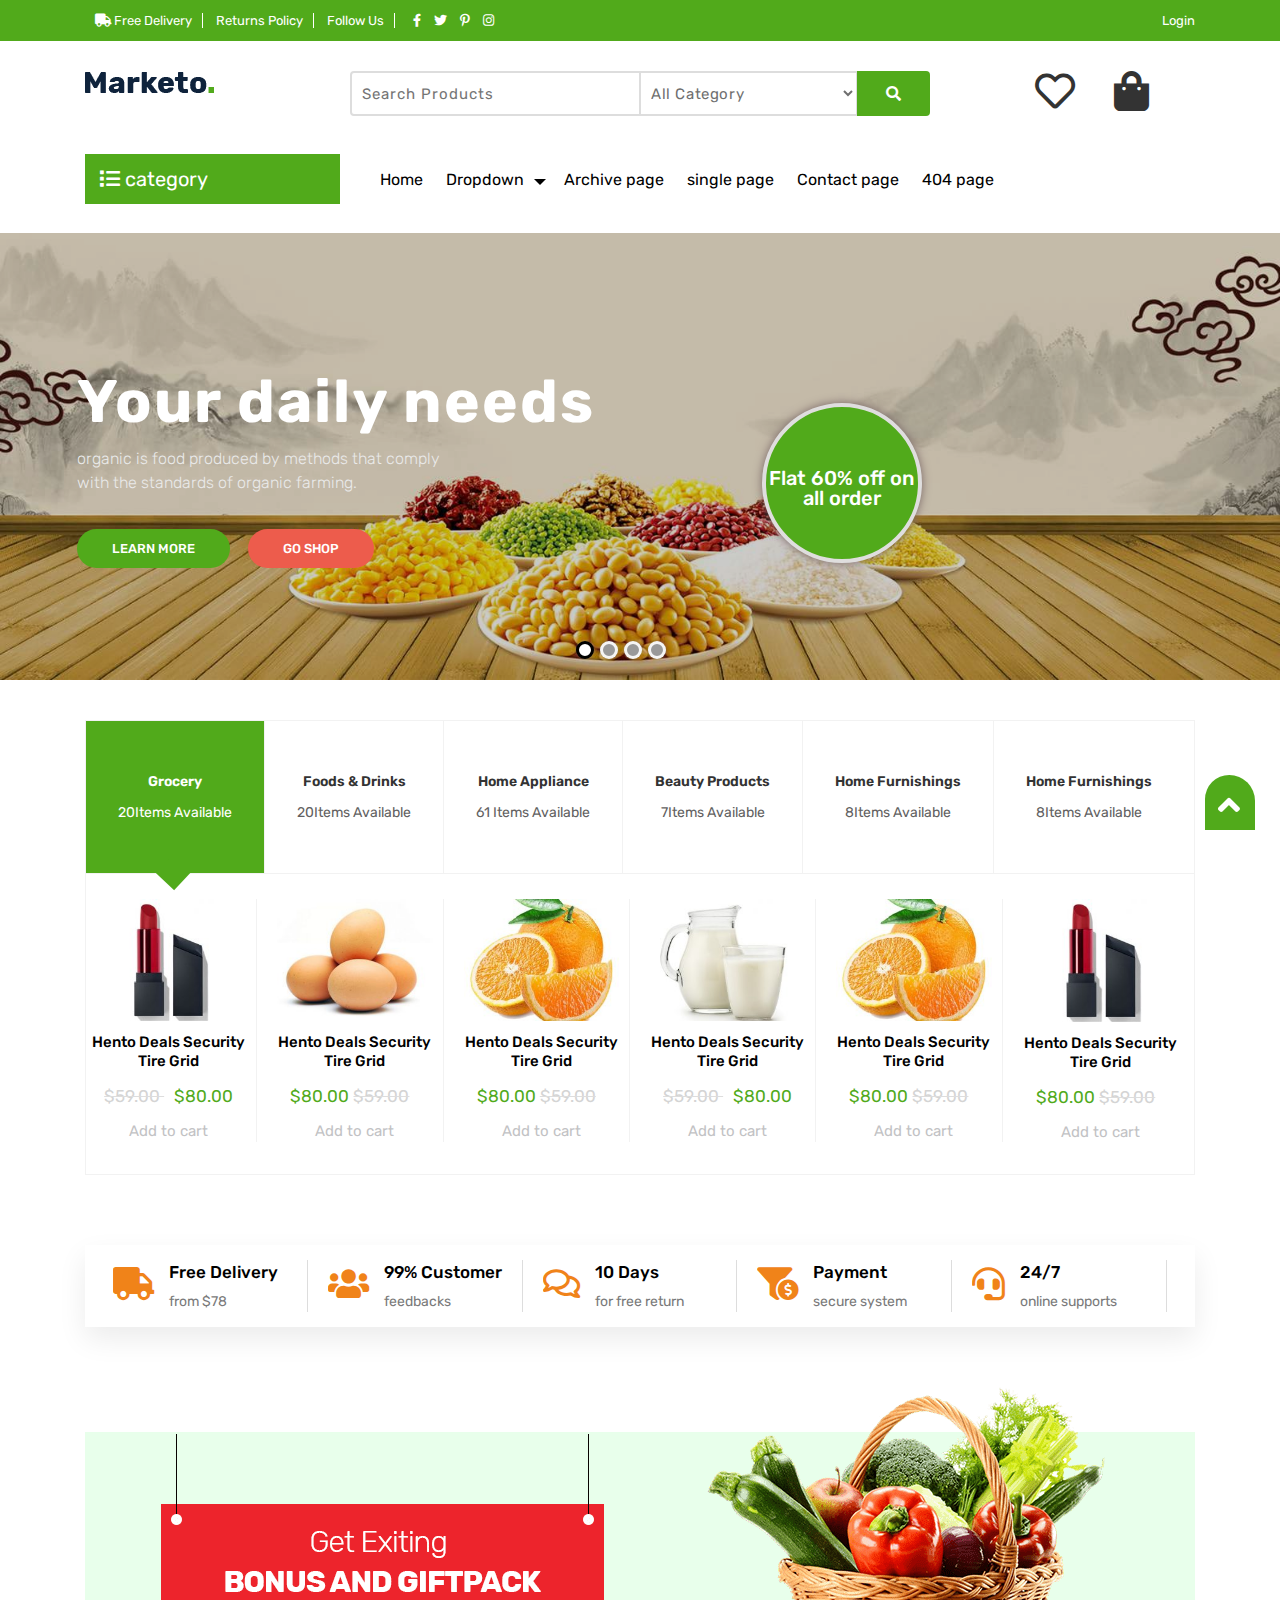
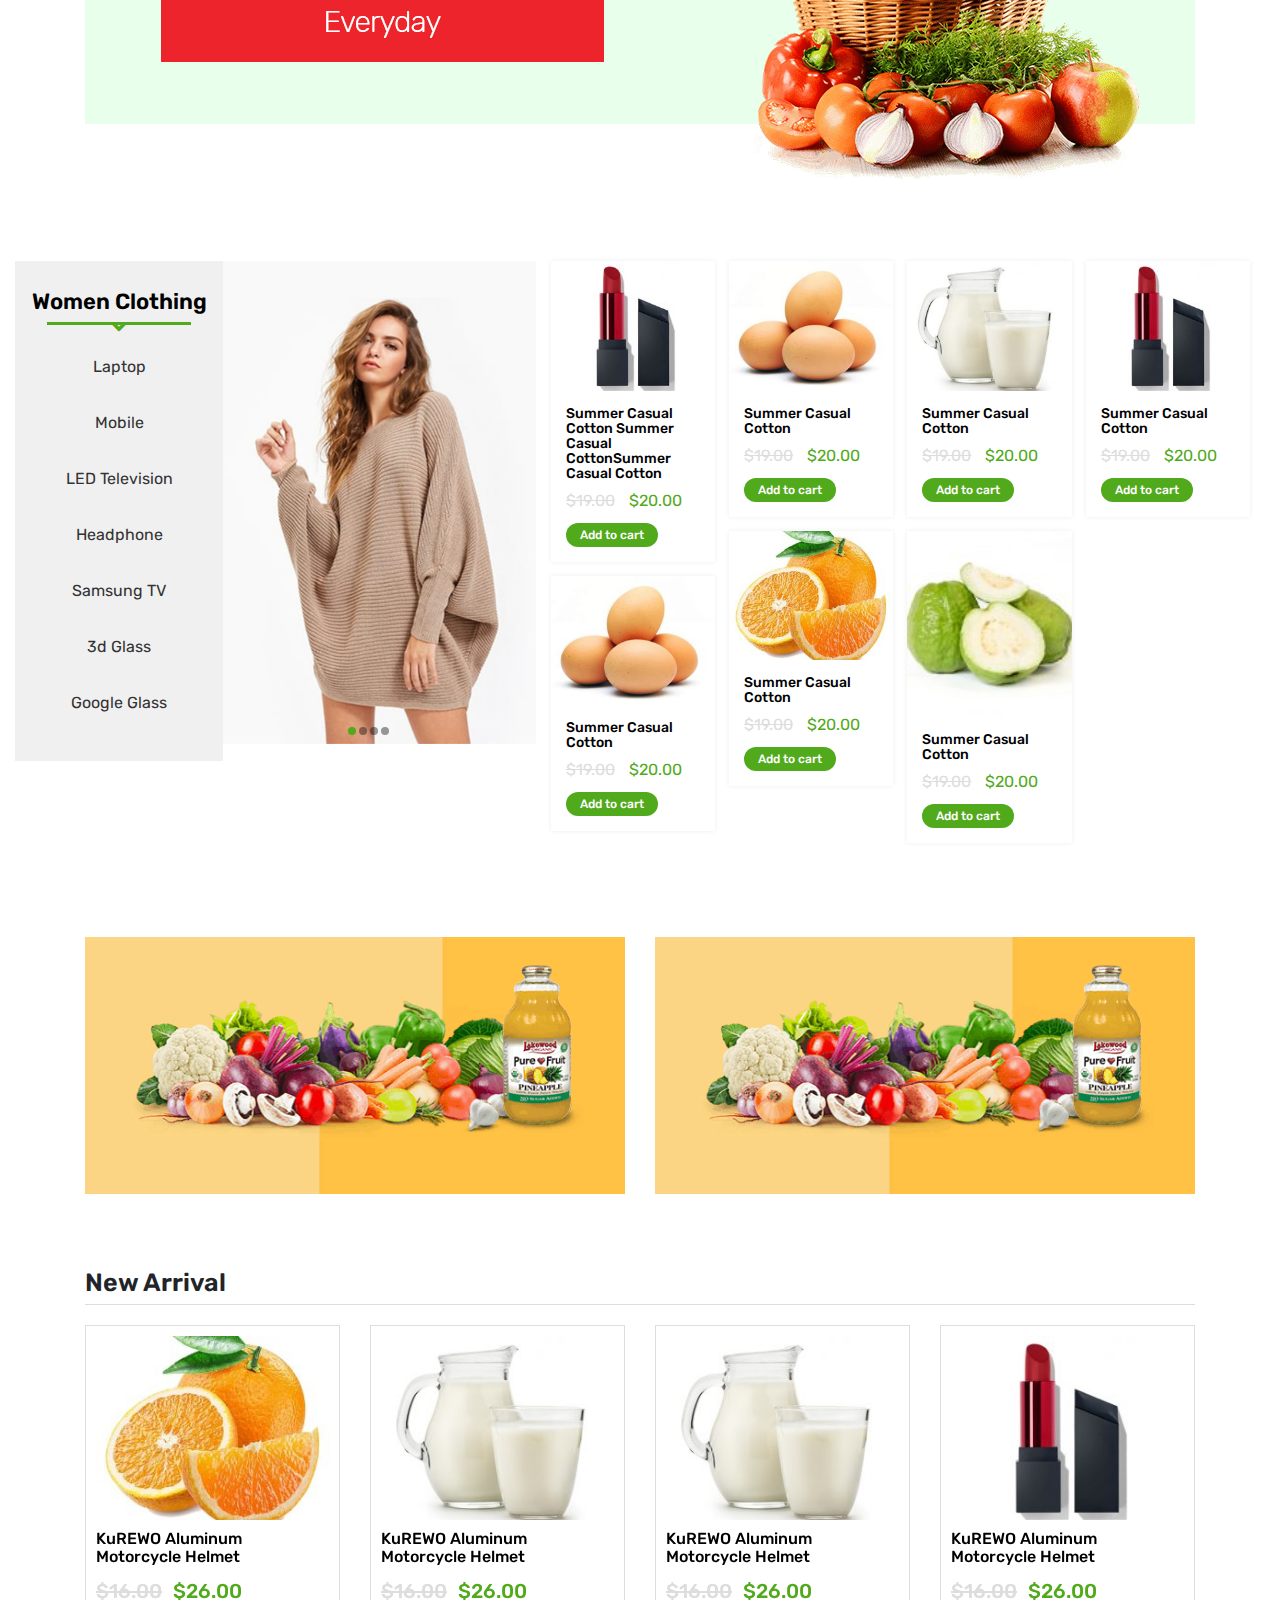
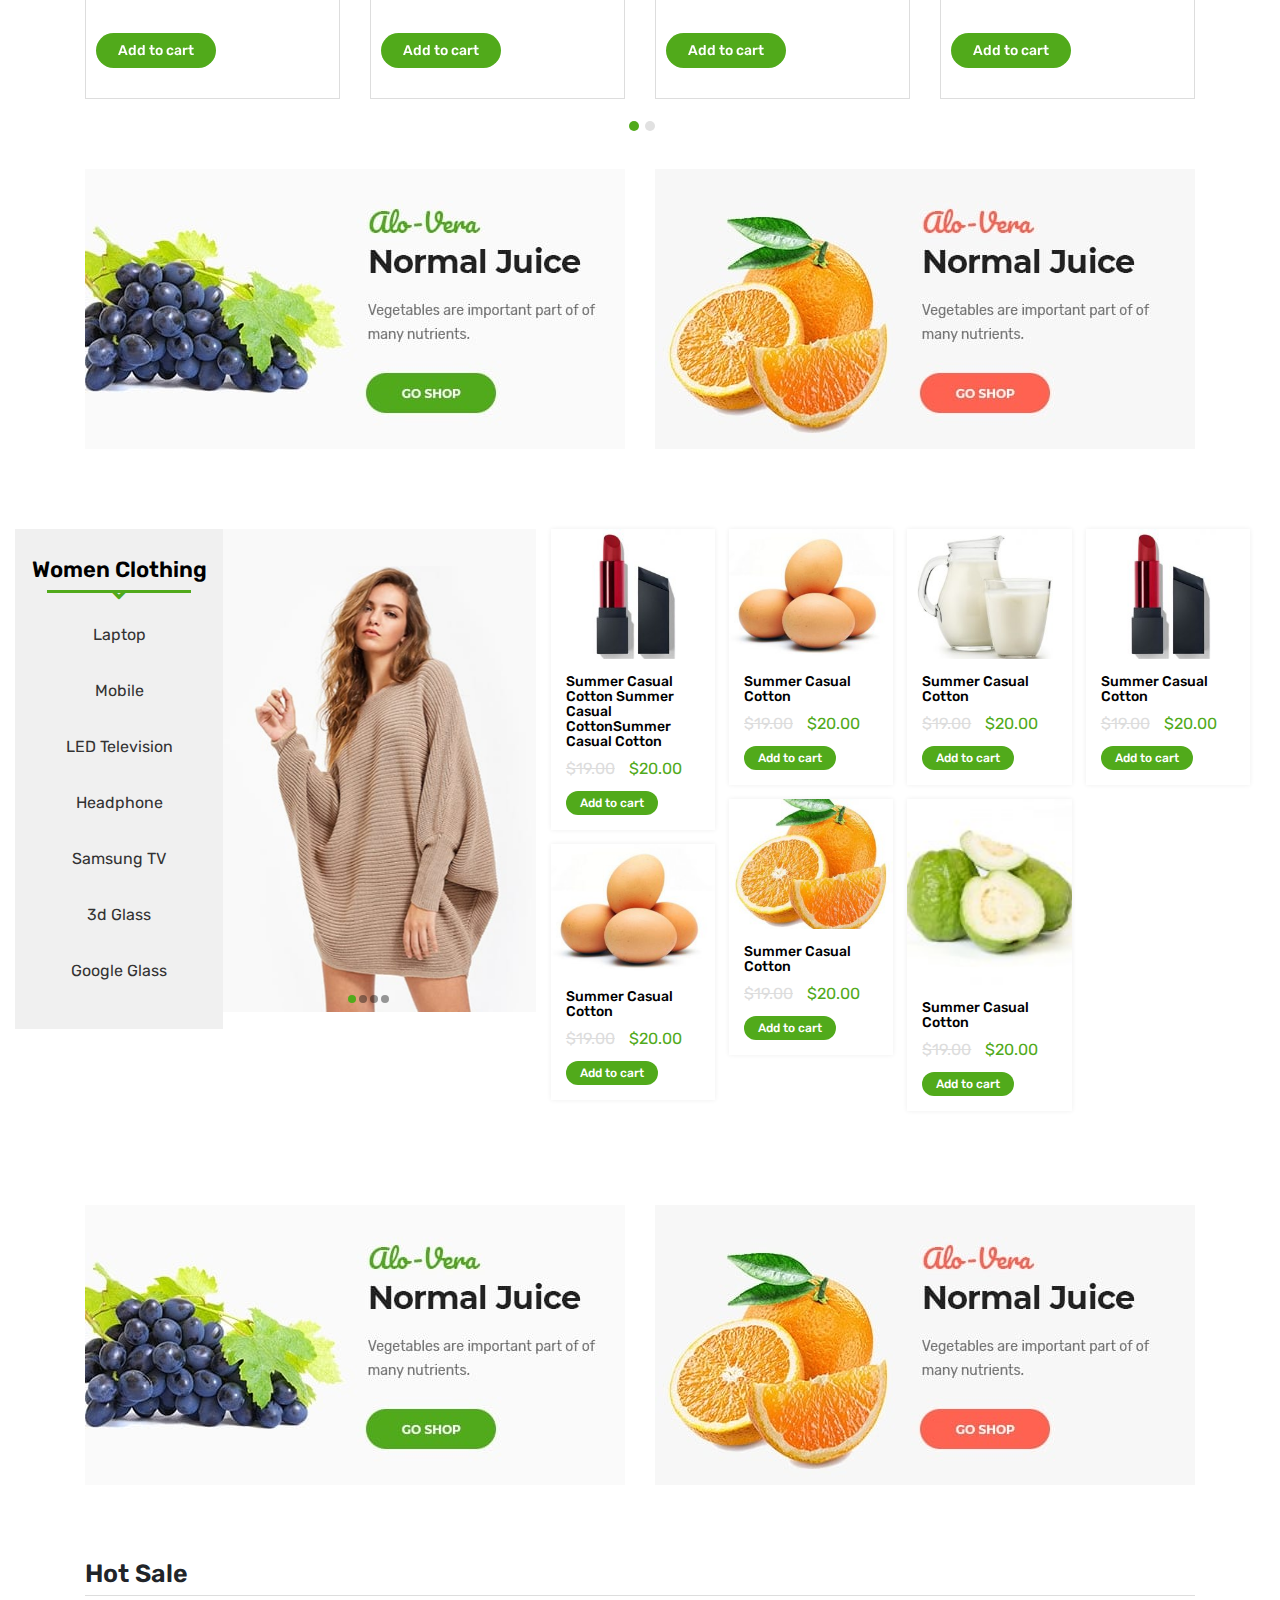
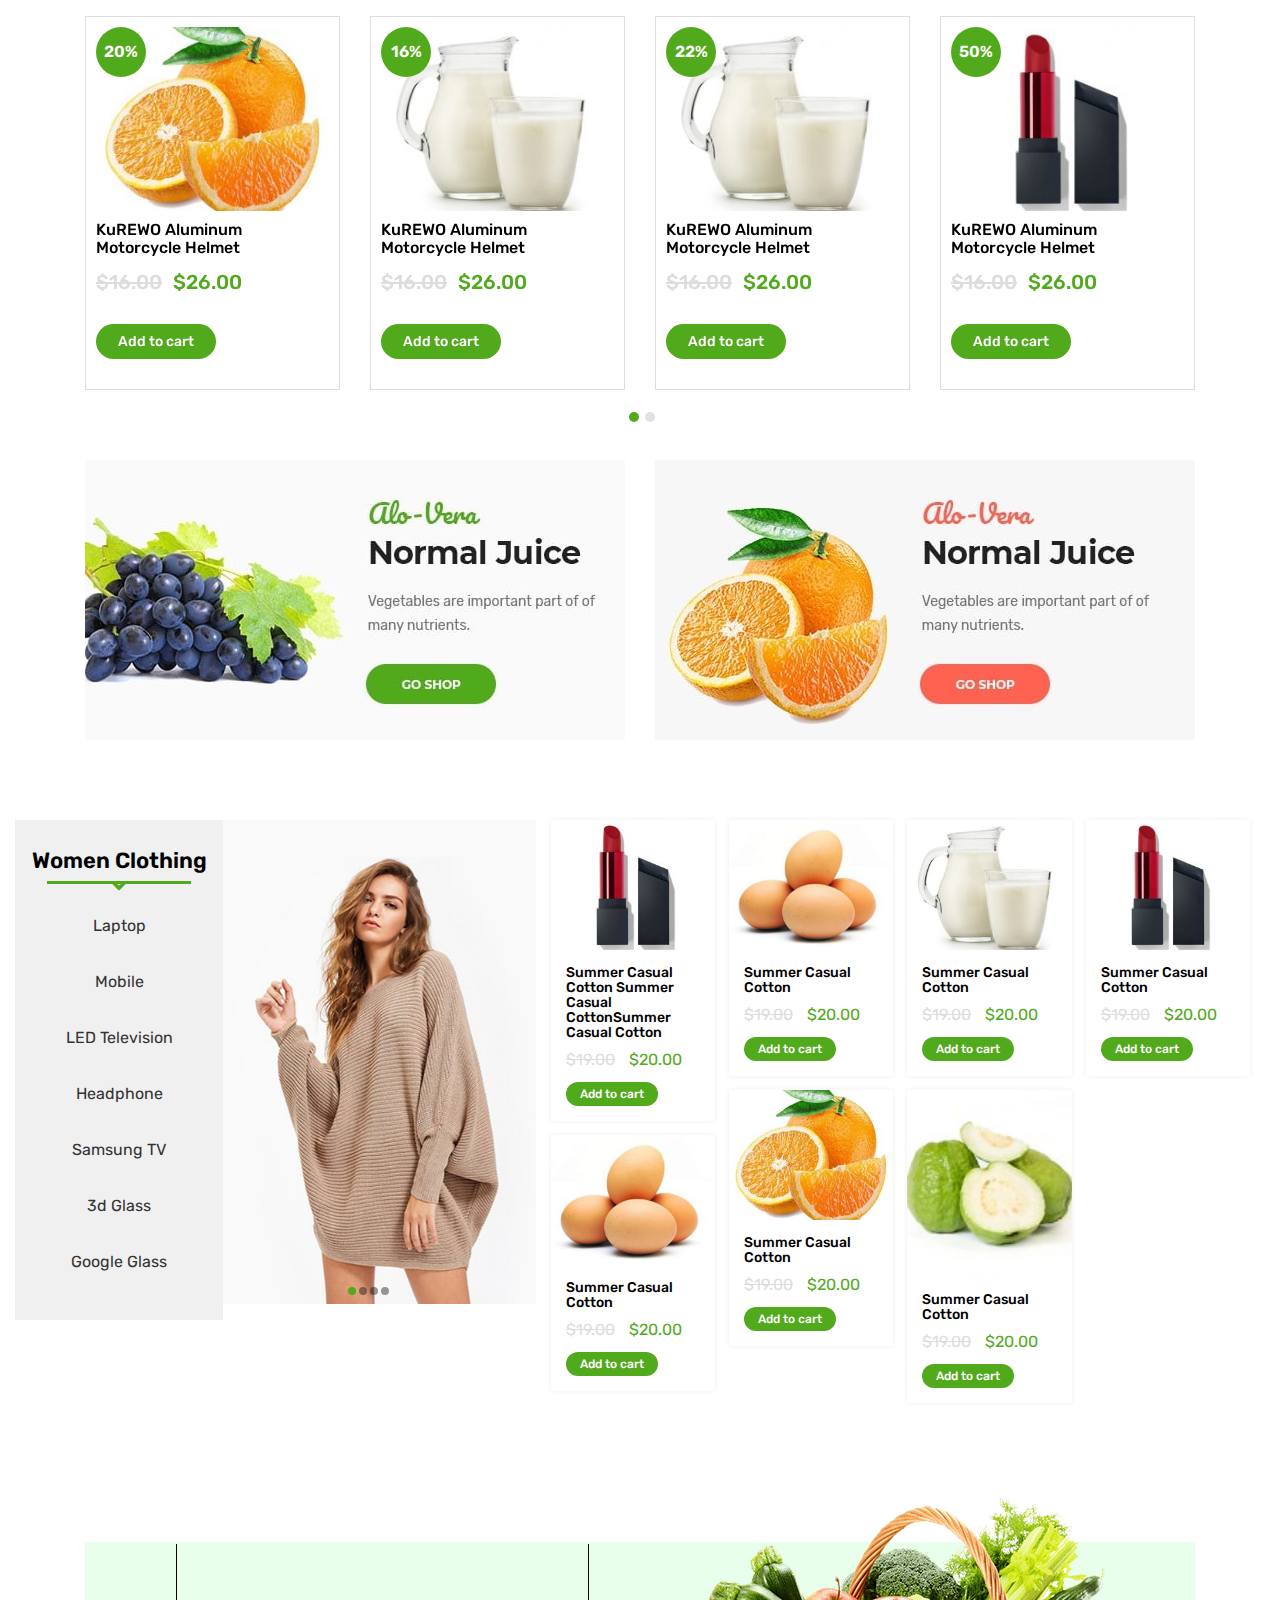
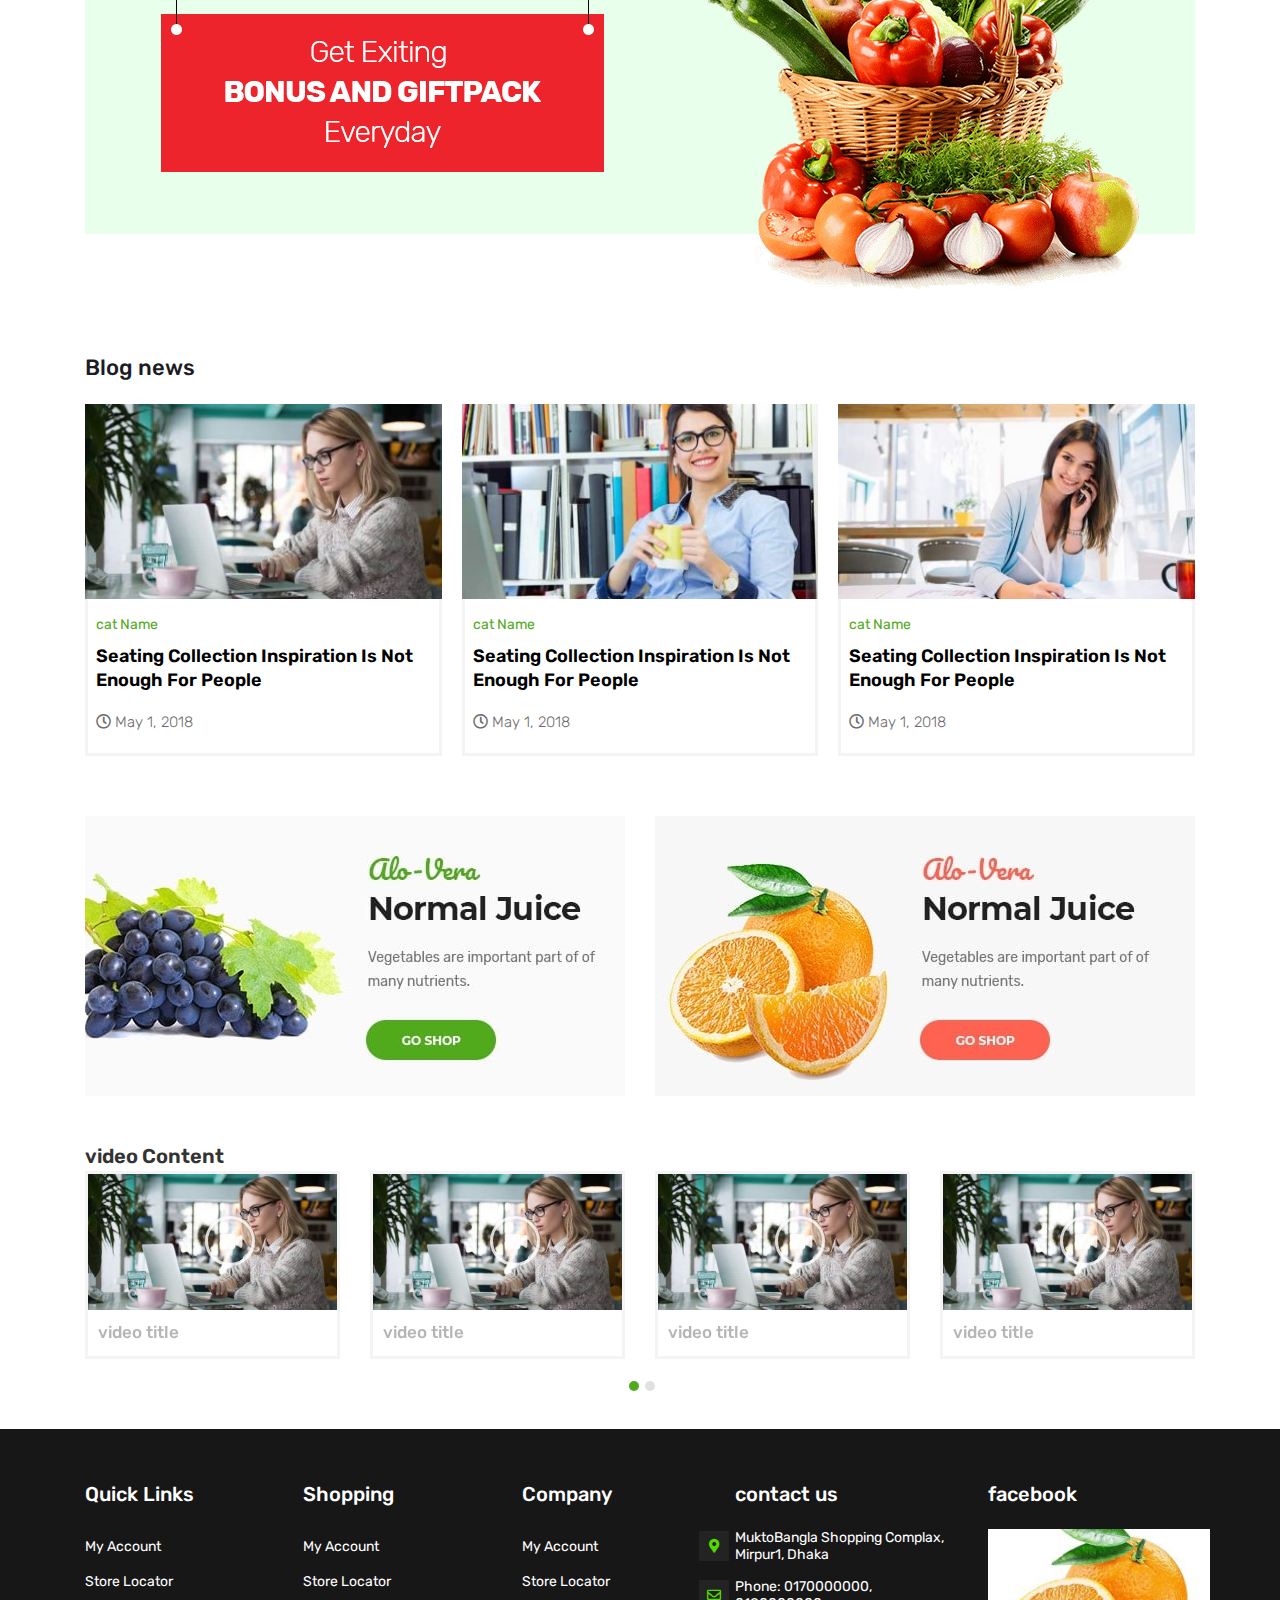
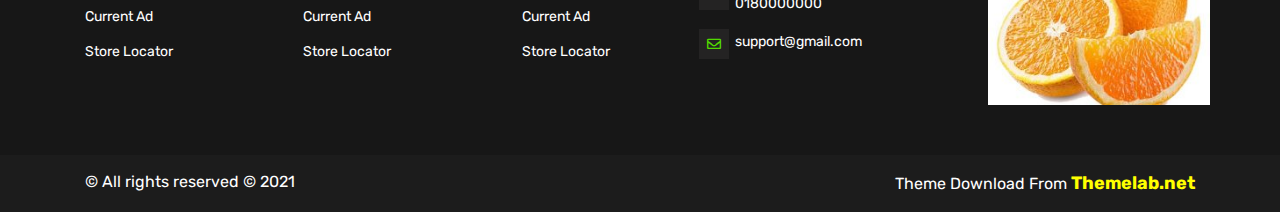
<file: index.html>
<!DOCTYPE html>
<html lang="en">
<head>
    <meta charset="UTF-8">
    <meta http-equiv="X-UA-Compatible" content="IE=edge">
    <meta name="viewport" content="width=device-width, initial-scale=1">
    
    <title> Home Page</title>
    
     <link rel="icon" href="assets/images/favicon.png">
    
    <!-- Css Link Start    -->
    <link rel="stylesheet" href="assets/css/all.min.css">
    <link rel="stylesheet" href="assets/css/bootstrap.min.css">
    <link rel="stylesheet" href="assets/css/stellarnav.css">
    <link rel="stylesheet" href="assets/css/magnific-popup.css">
    <link rel="stylesheet" href="assets/css/owl.carousel.min.css">
    <link rel="stylesheet" href="assets/css/responsive.css">
    <link rel="stylesheet" href="style.css">
    
</head>

    <body>
    
   
                    
                    <!--=======================
                        themesBazar-top-header-Start
                    ==========================-->   
        <section class="themesBazar_top_header">
            <div class="container">
                <div class="row">
                    <div class="col-lg-9 col-md-9">
                        <div class="themesBazar_top">
                            <ul>
                                <li> <a href=""> <i class="fas fa-truck"></i>  Free Delivery</a></li>
                                <li> <a href="">  Returns Policy</a></li>
                                <li> <a href="">   Follow Us</a></li>
                            </ul>
                        </div> 
                        
                        <div class="themesbazar_top_social">
                            <a href=""><i class="fab fa-facebook-f"></i></a>
                            <a href=""><i class="fab fa-twitter"></i></a>
                            <a href=""><i class="fab fa-pinterest-p"></i></a>
                            <a href=""><i class="fab fa-instagram"></i></a>
                        </div>
                        
                        
                        
                        
                    </div>
                    <div class="col-lg-3 col-md-3">
                        <div class="login">
                            <a href=""> Login </a>
                        </div>
                    </div>
                </div>
            </div>
        </section>   
            
                    
                    
                    
                    <!--=======================
                        themesBazar-top-header-End
                    ==========================-->   
                    
                    
                    
                                        
                    
                    <!--=======================
                        themesBazar-top-header-End
                    ==========================-->   
        <section class="themesbazar-header">
            <div class="container">
                <div class="row">
                    <div class="col-lg-2 col-md-2">
                        <div class="logo">
                            <a href="index.html"> <img src="assets/images/Logo.png" alt=""></a>
                        </div>
                    </div>
                    <div class="col-lg-8 col-md-8">
                        <form action=""  method="POST" >
                            <div class="example_1">
                             <input type="text" placeholder="Search Products" name="text_domain">
                             
                            <select name="suffix" class="select">
                                <option value="all">All Category</option>
                                <option value=".in">.in</option>
                                <option value=".co.in">.co.in</option>
                                <option value=".net">.net</option>
                                <option value=".org">.org</option>
                                <option value=".biz">.biz</option>
                                <option value=".info">.info</option>
                                <option value=".mobi">category name</option>
                                <option value=".mobi">category name</option>
                                <option value=".mobi">category name</option>
                                <option value=".mobi">category name</option>
                                <option value=".mobi">category name</option>
                                <option value=".mobi">category name</option>
                            </select>
                            
                            
                          
                            <button type="submit"><i class="fa fa-search"></i></button>
                            </div>
					    </form>
                    </div>
                    <div class="col-lg-2 col-md-2">
                       <div class="e-icon">
                        <i class="far fa-heart"></i>
                        <i class="fas fa-shopping-bag"></i>
                        </div>
                    </div>
                </div>
            </div>
        </section>
                    <!--=======================
                        themesBazar-top-header-End
                    ==========================-->   
                    
                    
                    
                    
                    
                    
                    
                    
                    <!--=======================
                        Menu-section-Start
                    ==========================-->           
        <div class="menu-section" id="myHeader">
            <div class="container">
                <div class="row">
                    <div class="col-lg-3 col-md-3">
                    
                    <div class="mobil-logo">
                        <a href="index.html"><img src="assets/images/Logo.png" alt=""></a>
                    </div>
                    
                    
                    <div id="menu-container">
   <div id="menu-wrapper">
      <div id="hamburger-menu"> <i class="fas fa-list"></i> category </div>
      <!-- hamburger-menu -->
   </div>
   <!-- menu-wrapper -->
   <ul class="menu-list accordion">
      <li id="nav1" class="toggle accordion-toggle"> 
         <span class="icon-plus"></span>
         <a class="menu-link" href="#">Menu1</a>
      </li>
      <!-- accordion-toggle -->
      <ul class="menu-submenu accordion-content">
         <li><a class="head" href="#">Submenu1</a></li>
         <li><a class="head" href="#">Submenu2</a></li>
         <li><a class="head" href="#">Submenu3</a></li>
      </ul>
      <!-- menu-submenu accordon-content-->
      <li id="nav2" class="toggle accordion-toggle"> 
         <span class="icon-plus"></span>
         <a class="menu-link" href="#">Menu2</a>
      </li>
      <!-- accordion-toggle -->
      <ul class="menu-submenu accordion-content">
         <li><a class="head" href="#">Submenu1</a></li>
         <li><a class="head" href="#">Submenu2</a></li>
      </ul>
      <!-- menu-submenu accordon-content-->
           <li id="nav3" class="toggle accordion-toggle"> 
         <span class="icon-plus"></span>
         <a class="menu-link" href="#">Menu3</a>
      </li>
      <!-- accordion-toggle -->
      <ul class="menu-submenu accordion-content">
         <li><a class="head" href="#">Submenu1</a></li>
         <li><a class="head" href="#">Submenu2</a></li>
         <li><a class="head" href="#">Submenu3</a></li>
         <li><a class="head" href="#">Submenu4</a></li>
      </ul>
      <!-- menu-submenu accordon-content-->
   </ul>
   <!-- menu-list accordion-->
</div>


                    </div>
                    <div class="col-lg-9 col-md-9">
                        <div class="stellarnav">
                            <ul>
                               <li><a href="index.html">Home</a></li>
                                <li><a href="">Dropdown</a>
                                    <ul>
                                        <li><a href="#">How deep?</a>  </li>
                                        <li><a href="#">Item</a> </li>
                                        <li><a href="#">Item</a> </li>
                                        <li><a href="#">Here's a very long item.</a>

                                        </li>
                                    </ul>
                                </li>
								<li><a href="archive.html">Archive page</a></li>
                                <li><a href="single.html">single page</a></li>
                                <li><a href="contact.html">Contact page</a></li>
                                <li><a href="404.html">404 page</a></li>
                     

                            </ul>
                        </div><!-- .stellarnav -->
                    </div>




                </div>
            </div>

        </div>
                        <!--=======================
                        Menu-section-End
                    ==========================--> 
                    
                            
                    <!--=======================
                        themesBazar_slider start
                    ==========================--> 
        <section class="themesBazar_slider">
            
            <div class="home_slider owl-carousel">
               <div class="slider_wrpp">
                    <div class="home_slid_image">
                        <img src="assets/images/slide1.jpg" alt="">
                            <div class="slider_item">    
                                <div class="slider-title">
                                      Your daily needs
                                </div>
                                <div class="slider_content">
                                    organic is food produced by methods that comply<br> with the standards of organic farming.
                                </div>
                                <div class="slider-btn">
                                   <ul>
                                       <li><a href="">learn more</a></li>
                                       <li><a href=""> go shop </a></li>
                                   </ul>
                                </div>
                                
                                
                                <div class="discount">
                                      Flat 60% off on all order
                                </div>
                                
                                
                            </div>
                    </div>
                </div>
                <div class="slider_wrpp">
                    <div class="home_slid_image">
                        <img src="assets/images/slide2.jpg" alt="">
                            <div class="slider_item">    
                                <div class="slider-title">
                                      Your daily needs
                                </div>
                                <div class="slider_content">
                                    organic is food produced by methods that comply<br> with the standards of organic farming.
                                </div>
                                <div class="slider-btn">
                                   <ul>
                                       <li><a href="">learn more</a></li>
                                       <li><a href=""> go shop </a></li>
                                   </ul>
                                </div>
                                
                                
                                <div class="discount">
                                       Flat 60% off on all order
                                </div>
                                
                                
                            </div>
                    </div>
                </div>

                <div class="slider_wrpp">
                    <div class="home_slid_image">
                        <img src="assets/images/slide3.jpg" alt="">
                            <div class="slider_item">    
                                <div class="slider-title">
                                      Your daily needs
                                </div>
                                <div class="slider_content">
                                    organic is food produced by methods that comply<br> with the standards of organic farming.
                                </div>
                                <div class="slider-btn">
                                   <ul>
                                       <li><a href="">learn more</a></li>
                                       <li><a href=""> go shop </a></li>
                                   </ul>
                                </div>
                                
                                
                                <div class="discount">
                                       Flat 60% off on all order
                                </div>
                                
                                
                            </div>
                    </div>
                </div>

                <div class="slider_wrpp">
                    <div class="home_slid_image">
                        <img src="assets/images/slide2.jpg" alt="">
                            <div class="slider_item">    
                                <div class="slider-title">
                                      Your daily needs
                                </div>
                                <div class="slider_content">
                                    organic is food produced by methods that comply<br> with the standards of organic farming.
                                </div>
                                <div class="slider-btn">
                                   <ul>
                                       <li><a href="">learn more</a></li>
                                       <li><a href=""> go shop </a></li>
                                   </ul>
                                </div>
                                
                                
                                <div class="discount">
                                    
                                    Flat 60% off on all order
                                 
                                </div>
                                
                                
                            </div>
                    </div>
                </div>


            </div>
                 
        </section>            
                            
                    <!--=======================
                        themesBazar_slider End
                    ==========================--> 
                    
                            
                    <!--=======================
                        themesBazar_product section one Start
                    ==========================--> 
        <section class="themesbazar_products-sec-one">
            <div class="container">
                <div class="row">
                    <div class="col-lg-12 col-md-12">
                       <div class="porducts-sec-one">
                        <ul class="nav nav-pills" id="pills-tab" role="tablist">
                         
                            <li class="nav-item">
                              <a class="nav-item nav-link active" id="nav-homes-tab" data-toggle="tab" href="#nav-homes" role="tab" aria-controls="nav-homes" aria-selected="true">  Grocery 
                                    <div class="tab-title">
                                      20Items Available 
                                    </div>
                              </a>
  
                            </li>
                            
                            
                            <li class="nav-item">
                              <a class="nav-link" id="pills-content5-tab" data-toggle="pill" href="#pills-content5" role="tab" aria-controls="pills-content5" aria-selected="false">  Foods & Drinks
                                    <div class="tab-title">
                                      20Items Available 
                                    </div> 
                                  
                                </a>
                            </li>
                            
                             <li class="nav-item">
                              <a class="nav-link" id="pills-content6-tab" data-toggle="pill" href="#pills-content6" role="tab" aria-controls="pills-content6" aria-selected="false">  Home Appliance 
                               <div class="tab-title">
                                  61 Items Available 
                              </div>
                               </a>
                            </li>
                            
                                     
                            <li class="nav-item">
                                <a class="nav-link" id="pills-content7-tab" data-toggle="pill" href="#pills-content7" role="tab" aria-controls="pills-content7" aria-selected="false"> Beauty Products 
                                    <div class="tab-title">
                                      7Items Available 
                                    </div>
                                </a>
                              </li>
                            
                              <li class="nav-item">
                                <a class="nav-link" id="pills-content8-tab" data-toggle="pill" href="#pills-content8" role="tab" aria-controls="pills-content8" aria-selected="false">  Home Furnishings
                                    <div class="tab-title">
                                      8Items Available 
                                    </div>
                                </a>
                              </li>

                             <li class="nav-item">
                                <a class="nav-link" id="pills-content9-tab" data-toggle="pill" href="#pills-content9" role="tab" aria-controls="pills-content9" aria-selected="false">  Home Furnishings
                                    <div class="tab-title">
                                      8Items Available 
                                    </div>
                                </a>
                              </li>

                            
                        </ul> 
                        </div>  
                    </div>
                    
                    
                    <div class="tab-content" id="pills-tabContent">
                        <div class="tab-pane fade show active" id="nav-homes" role="tabpanel" aria-labelledby="nav-homes-tab">
                            <div class="row">
                               <div class="col-lg-12 col-md-12">
                               <div class="themesbazar_productsOne_content">
                                    <div class="themesbazar_productsOne_wrpp">
                                       <div class="products-secOne_image">
                                           <a href=""><img src="assets/images/pic01.jpg" alt=""></a>
                                       </div>
                                       <div class="themesbazarOne_item">
                                           <div class="pro-title-one">
                                               <a href=""> Hento Deals Security Tire Grid </a>
                                           </div>
                                           
                                            <div class="porduct-pric-one">
                                               <span> $59.00 </span>
                                                $80.00 
                                            </div>
                                            
                                            <div class="addTo-card-one">
                                               <a href=""> Add to cart </a>
                                            </div>
                                           
                                       </div>
                                    </div>
                                   
                                   <div class="themesbazar_productsOne_wrpp">
                                       <div class="products-secOne_image">
                                           <a href=""><img src="assets/images/pic02.jpg" alt=""></a>
                                       </div>
                                       <div class="themesbazarOne_item">
                                           <div class="pro-title-one">
                                               <a href=""> Hento Deals Security Tire Grid </a>
                                           </div>
                                           
                                           <div class="porduct-pric-one">
                                              $80.00 
                                               <span> $59.00 </span>
                                           </div>
                                           
                                            <div class="addTo-card-one">
                                               <a href=""> Add to cart </a>
                                            </div>
                                           
                                       </div>
                                    </div>
                                   
                                   <div class="themesbazar_productsOne_wrpp">
                                       <div class="products-secOne_image">
                                           <a href=""> <img src="assets/images/pic03.jpg" alt=""></a>
                                       </div>
                                       <div class="themesbazarOne_item">
                                           <div class="pro-title-one">
                                               <a href=""> Hento Deals Security Tire Grid </a>
                                           </div>
                                           
                                           <div class="porduct-pric-one">
                                              $80.00 
                                               <span> $59.00 </span>
                                           </div>
                                           
                                            <div class="addTo-card-one">
                                               <a href=""> Add to cart </a>
                                            </div>
                                           
                                       </div>
                                    </div>
                                   
                                   <div class="themesbazar_productsOne_wrpp">
                                       <div class="products-secOne_image">
                                           <a href=""> <img src="assets/images/pic04.jpg" alt=""> </a>
                                       </div>
                                       <div class="themesbazarOne_item">
                                           <div class="pro-title-one">
                                               <a href=""> Hento Deals Security Tire Grid </a>
                                           </div>
                                           
                                            <div class="porduct-pric-one">
                                            
                                               <span> $59.00 </span>
                                                 $80.00 
                                                 
                                            </div>
                                            
                                            <div class="addTo-card-one">
                                               <a href=""> Add to cart </a>
                                            </div>
                                            
                                       </div>
                                    </div>
                                   
                                   <div class="themesbazar_productsOne_wrpp">
                                       <div class="products-secOne_image">
                                           <a href=""> <img src="assets/images/pic03.jpg" alt=""> </a>
                                       </div>
                                       <div class="themesbazarOne_item">
                                           <div class="pro-title-one">
                                               <a href=""> Hento Deals Security Tire Grid </a>
                                           </div>
                                           
                                            <div class="porduct-pric-one">
                                              $80.00 
                                               <span> $59.00 </span>
                                            </div>
                                            
                                            <div class="addTo-card-one">
                                               <a href=""> Add to cart </a>
                                            </div>
                                           
                                       </div>
                                    </div>
                                   
                                   <div class="themesbazar_productsOne_wrpp">
                                       <div class="products-secOne_image">
                                           <a href=""> <img src="assets/images/pic01.jpg" alt=""> </a>
                                       </div>
                                       <div class="themesbazarOne_item">
                                           <div class="pro-title-one">
                                               <a href=""> Hento Deals Security Tire Grid </a>
                                           </div>
                                           
                                            <div class="porduct-pric-one">
                                              $80.00 
                                               <span> $59.00 </span>
                                            </div>
                                            
                                            <div class="addTo-card-one">
                                               <a href=""> Add to cart </a>
                                            </div>
                                           
                                       </div>
                                    </div>
                                   
                                   
                                   
                               </div>
                               
                               </div>
                            </div>
                        </div>
                          
                        <div class="tab-pane fade" id="pills-content5" role="tabpanel" aria-labelledby="pills-content5">
                            <div class="row">
                               <div class="col-lg-12 col-md-12">
                                   <div class="themesbazar_productsOne_content">
                                        <div class="themesbazar_productsOne_wrpp">
                                           <div class="products-secOne_image">
                                               <a href=""><img src="assets/images/pic03.jpg" alt=""></a>
                                           </div>
                                           <div class="themesbazarOne_item">
                                               <div class="pro-title-one">
                                                   <a href=""> Hento Deals Security Tire Grid </a>
                                               </div>

                                                <div class="porduct-pric-one">
                                                   <span> $59.00 </span>
                                                    $80.00 
                                                </div>

                                                <div class="addTo-card-one">
                                                   <a href=""> Add to cart </a>
                                                </div>

                                           </div>
                                        </div>

                                       <div class="themesbazar_productsOne_wrpp">
                                           <div class="products-secOne_image">
                                               <a href=""><img src="assets/images/pic05.jpg" alt=""></a>
                                           </div>
                                           <div class="themesbazarOne_item">
                                               <div class="pro-title-one">
                                                   <a href=""> Hento Deals Security Tire Grid </a>
                                               </div>

                                               <div class="porduct-pric-one">
                                                  $80.00 
                                                   <span> $59.00 </span>
                                               </div>

                                                <div class="addTo-card-one">
                                                   <a href=""> Add to cart </a>
                                                </div>

                                           </div>
                                        </div>

                                       <div class="themesbazar_productsOne_wrpp">
                                           <div class="products-secOne_image">
                                               <a href=""> <img src="assets/images/pic03.jpg" alt=""></a>
                                           </div>
                                           <div class="themesbazarOne_item">
                                               <div class="pro-title-one">
                                                   <a href=""> Hento Deals Security Tire Grid </a>
                                               </div>

                                               <div class="porduct-pric-one">
                                                  $80.00 
                                                   <span> $59.00 </span>
                                               </div>

                                                <div class="addTo-card-one">
                                                   <a href=""> Add to cart </a>
                                                </div>

                                           </div>
                                        </div>

                                       <div class="themesbazar_productsOne_wrpp">
                                           <div class="products-secOne_image">
                                               <a href=""> <img src="assets/images/pic03.jpg" alt=""> </a>
                                           </div>
                                           <div class="themesbazarOne_item">
                                               <div class="pro-title-one">
                                                   <a href=""> Hento Deals Security Tire Grid </a>
                                               </div>

                                                <div class="porduct-pric-one">

                                                   <span> $59.00 </span>
                                                     $80.00 

                                                </div>

                                                <div class="addTo-card-one">
                                                   <a href=""> Add to cart </a>
                                                </div>

                                           </div>
                                        </div>

                                       <div class="themesbazar_productsOne_wrpp">
                                           <div class="products-secOne_image">
                                               <a href=""> <img src="assets/images/pic04.jpg" alt=""> </a>
                                           </div>
                                           <div class="themesbazarOne_item">
                                               <div class="pro-title-one">
                                                   <a href=""> Hento Deals Security Tire Grid </a>
                                               </div>

                                                <div class="porduct-pric-one">
                                                  $80.00 
                                                   <span> $59.00 </span>
                                                </div>

                                                <div class="addTo-card-one">
                                                   <a href=""> Add to cart </a>
                                                </div>

                                           </div>
                                        </div>

                                       <div class="themesbazar_productsOne_wrpp">
                                           <div class="products-secOne_image">
                                               <a href=""> <img src="assets/images/pic01.jpg" alt=""> </a>
                                           </div>
                                           <div class="themesbazarOne_item">
                                               <div class="pro-title-one">
                                                   <a href=""> Hento Deals Security Tire Grid </a>
                                               </div>

                                                <div class="porduct-pric-one">
                                                  $80.00 
                                                   <span> $59.00 </span>
                                                </div>

                                                <div class="addTo-card-one">
                                                   <a href=""> Add to cart </a>
                                                </div>

                                           </div>
                                        </div>



                                   </div>

                               </div>
                            </div>
                            
                        </div>
                         
                         
                        <div class="tab-pane fade" id="pills-content6" role="tabpanel" aria-labelledby="pills-content6">
                          <div class="row">
                               <div class="col-lg-12 col-md-12">
                                   <div class="themesbazar_productsOne_content">
                                        <div class="themesbazar_productsOne_wrpp">
                                           <div class="products-secOne_image">
                                               <a href=""><img src="assets/images/pic03.jpg" alt=""></a>
                                           </div>
                                           <div class="themesbazarOne_item">
                                               <div class="pro-title-one">
                                                   <a href=""> Hento Deals Security Tire Grid </a>
                                               </div>

                                                <div class="porduct-pric-one">
                                                   <span> $59.00 </span>
                                                    $80.00 
                                                </div>

                                                <div class="addTo-card-one">
                                                   <a href=""> Add to cart </a>
                                                </div>

                                           </div>
                                        </div>

                                       <div class="themesbazar_productsOne_wrpp">
                                           <div class="products-secOne_image">
                                               <a href=""><img src="assets/images/pic05.jpg" alt=""></a>
                                           </div>
                                           <div class="themesbazarOne_item">
                                               <div class="pro-title-one">
                                                   <a href=""> Hento Deals Security Tire Grid </a>
                                               </div>

                                               <div class="porduct-pric-one">
                                                  $80.00 
                                                   <span> $59.00 </span>
                                               </div>

                                                <div class="addTo-card-one">
                                                   <a href=""> Add to cart </a>
                                                </div>

                                           </div>
                                        </div>

                                       <div class="themesbazar_productsOne_wrpp">
                                           <div class="products-secOne_image">
                                               <a href=""> <img src="assets/images/pic03.jpg" alt=""></a>
                                           </div>
                                           <div class="themesbazarOne_item">
                                               <div class="pro-title-one">
                                                   <a href=""> Hento Deals Security Tire Grid </a>
                                               </div>

                                               <div class="porduct-pric-one">
                                                  $80.00 
                                                   <span> $59.00 </span>
                                               </div>

                                                <div class="addTo-card-one">
                                                   <a href=""> Add to cart </a>
                                                </div>

                                           </div>
                                        </div>

                                       <div class="themesbazar_productsOne_wrpp">
                                           <div class="products-secOne_image">
                                               <a href=""> <img src="assets/images/pic03.jpg" alt=""> </a>
                                           </div>
                                           <div class="themesbazarOne_item">
                                               <div class="pro-title-one">
                                                   <a href=""> Hento Deals Security Tire Grid </a>
                                               </div>

                                                <div class="porduct-pric-one">

                                                   <span> $59.00 </span>
                                                     $80.00 

                                                </div>

                                                <div class="addTo-card-one">
                                                   <a href=""> Add to cart </a>
                                                </div>

                                           </div>
                                        </div>

                                       <div class="themesbazar_productsOne_wrpp">
                                           <div class="products-secOne_image">
                                               <a href=""> <img src="assets/images/pic04.jpg" alt=""> </a>
                                           </div>
                                           <div class="themesbazarOne_item">
                                               <div class="pro-title-one">
                                                   <a href=""> Hento Deals Security Tire Grid </a>
                                               </div>

                                                <div class="porduct-pric-one">
                                                  $80.00 
                                                   <span> $59.00 </span>
                                                </div>

                                                <div class="addTo-card-one">
                                                   <a href=""> Add to cart </a>
                                                </div>

                                           </div>
                                        </div>

                                       <div class="themesbazar_productsOne_wrpp">
                                           <div class="products-secOne_image">
                                               <a href=""> <img src="assets/images/pic01.jpg" alt=""> </a>
                                           </div>
                                           <div class="themesbazarOne_item">
                                               <div class="pro-title-one">
                                                   <a href=""> Hento Deals Security Tire Grid </a>
                                               </div>

                                                <div class="porduct-pric-one">
                                                  $80.00 
                                                   <span> $59.00 </span>
                                                </div>

                                                <div class="addTo-card-one">
                                                   <a href=""> Add to cart </a>
                                                </div>

                                           </div>
                                        </div>



                                   </div>

                               </div>
                            </div>
                        </div>
                        
                        <div class="tab-pane fade" id="pills-content7" role="tabpanel" aria-labelledby="pills-content7">
                          <div class="row">
                               <div class="col-lg-12 col-md-12">
                                   <div class="themesbazar_productsOne_content">
                                        <div class="themesbazar_productsOne_wrpp">
                                           <div class="products-secOne_image">
                                               <a href=""><img src="assets/images/pic03.jpg" alt=""></a>
                                           </div>
                                           <div class="themesbazarOne_item">
                                               <div class="pro-title-one">
                                                   <a href=""> Hento Deals Security Tire Grid </a>
                                               </div>

                                                <div class="porduct-pric-one">
                                                   <span> $59.00 </span>
                                                    $80.00 
                                                </div>

                                                <div class="addTo-card-one">
                                                   <a href=""> Add to cart </a>
                                                </div>

                                           </div>
                                        </div>

                                       <div class="themesbazar_productsOne_wrpp">
                                           <div class="products-secOne_image">
                                               <a href=""><img src="assets/images/pic05.jpg" alt=""></a>
                                           </div>
                                           <div class="themesbazarOne_item">
                                               <div class="pro-title-one">
                                                   <a href=""> Hento Deals Security Tire Grid </a>
                                               </div>

                                               <div class="porduct-pric-one">
                                                  $80.00 
                                                   <span> $59.00 </span>
                                               </div>

                                                <div class="addTo-card-one">
                                                   <a href=""> Add to cart </a>
                                                </div>

                                           </div>
                                        </div>

                                       <div class="themesbazar_productsOne_wrpp">
                                           <div class="products-secOne_image">
                                               <a href=""> <img src="assets/images/pic03.jpg" alt=""></a>
                                           </div>
                                           <div class="themesbazarOne_item">
                                               <div class="pro-title-one">
                                                   <a href=""> Hento Deals Security Tire Grid </a>
                                               </div>

                                               <div class="porduct-pric-one">
                                                  $80.00 
                                                   <span> $59.00 </span>
                                               </div>

                                                <div class="addTo-card-one">
                                                   <a href=""> Add to cart </a>
                                                </div>

                                           </div>
                                        </div>

                                       <div class="themesbazar_productsOne_wrpp">
                                           <div class="products-secOne_image">
                                               <a href=""> <img src="assets/images/pic03.jpg" alt=""> </a>
                                           </div>
                                           <div class="themesbazarOne_item">
                                               <div class="pro-title-one">
                                                   <a href=""> Hento Deals Security Tire Grid </a>
                                               </div>

                                                <div class="porduct-pric-one">

                                                   <span> $59.00 </span>
                                                     $80.00 

                                                </div>

                                                <div class="addTo-card-one">
                                                   <a href=""> Add to cart </a>
                                                </div>

                                           </div>
                                        </div>

                                       <div class="themesbazar_productsOne_wrpp">
                                           <div class="products-secOne_image">
                                               <a href=""> <img src="assets/images/pic04.jpg" alt=""> </a>
                                           </div>
                                           <div class="themesbazarOne_item">
                                               <div class="pro-title-one">
                                                   <a href=""> Hento Deals Security Tire Grid </a>
                                               </div>

                                                <div class="porduct-pric-one">
                                                  $80.00 
                                                   <span> $59.00 </span>
                                                </div>

                                                <div class="addTo-card-one">
                                                   <a href=""> Add to cart </a>
                                                </div>

                                           </div>
                                        </div>

                                       <div class="themesbazar_productsOne_wrpp">
                                           <div class="products-secOne_image">
                                               <a href=""> <img src="assets/images/pic01.jpg" alt=""> </a>
                                           </div>
                                           <div class="themesbazarOne_item">
                                               <div class="pro-title-one">
                                                   <a href=""> Hento Deals Security Tire Grid </a>
                                               </div>

                                                <div class="porduct-pric-one">
                                                  $80.00 
                                                   <span> $59.00 </span>
                                                </div>

                                                <div class="addTo-card-one">
                                                   <a href=""> Add to cart </a>
                                                </div>

                                           </div>
                                        </div>



                                   </div>

                               </div>
                            </div>
                        </div>
                                    
                        <div class="tab-pane fade" id="pills-content8" role="tabpanel" aria-labelledby="pills-content8">
                          <div class="row">
                               <div class="col-lg-12 col-md-12">
                                   <div class="themesbazar_productsOne_content">
                                        <div class="themesbazar_productsOne_wrpp">
                                           <div class="products-secOne_image">
                                               <a href=""><img src="assets/images/pic03.jpg" alt=""></a>
                                           </div>
                                           <div class="themesbazarOne_item">
                                               <div class="pro-title-one">
                                                   <a href=""> Hento Deals Security Tire Grid </a>
                                               </div>

                                                <div class="porduct-pric-one">
                                                   <span> $59.00 </span>
                                                    $80.00 
                                                </div>

                                                <div class="addTo-card-one">
                                                   <a href=""> Add to cart </a>
                                                </div>

                                           </div>
                                        </div>

                                       <div class="themesbazar_productsOne_wrpp">
                                           <div class="products-secOne_image">
                                               <a href=""><img src="assets/images/pic05.jpg" alt=""></a>
                                           </div>
                                           <div class="themesbazarOne_item">
                                               <div class="pro-title-one">
                                                   <a href=""> Hento Deals Security Tire Grid </a>
                                               </div>

                                               <div class="porduct-pric-one">
                                                  $80.00 
                                                   <span> $59.00 </span>
                                               </div>

                                                <div class="addTo-card-one">
                                                   <a href=""> Add to cart </a>
                                                </div>

                                           </div>
                                        </div>

                                       <div class="themesbazar_productsOne_wrpp">
                                           <div class="products-secOne_image">
                                               <a href=""> <img src="assets/images/pic03.jpg" alt=""></a>
                                           </div>
                                           <div class="themesbazarOne_item">
                                               <div class="pro-title-one">
                                                   <a href=""> Hento Deals Security Tire Grid </a>
                                               </div>

                                               <div class="porduct-pric-one">
                                                  $80.00 
                                                   <span> $59.00 </span>
                                               </div>

                                                <div class="addTo-card-one">
                                                   <a href=""> Add to cart </a>
                                                </div>

                                           </div>
                                        </div>

                                       <div class="themesbazar_productsOne_wrpp">
                                           <div class="products-secOne_image">
                                               <a href=""> <img src="assets/images/pic03.jpg" alt=""> </a>
                                           </div>
                                           <div class="themesbazarOne_item">
                                               <div class="pro-title-one">
                                                   <a href=""> Hento Deals Security Tire Grid </a>
                                               </div>

                                                <div class="porduct-pric-one">

                                                   <span> $59.00 </span>
                                                     $80.00 

                                                </div>

                                                <div class="addTo-card-one">
                                                   <a href=""> Add to cart </a>
                                                </div>

                                           </div>
                                        </div>

                                       <div class="themesbazar_productsOne_wrpp">
                                           <div class="products-secOne_image">
                                               <a href=""> <img src="assets/images/pic04.jpg" alt=""> </a>
                                           </div>
                                           <div class="themesbazarOne_item">
                                               <div class="pro-title-one">
                                                   <a href=""> Hento Deals Security Tire Grid </a>
                                               </div>

                                                <div class="porduct-pric-one">
                                                  $80.00 
                                                   <span> $59.00 </span>
                                                </div>

                                                <div class="addTo-card-one">
                                                   <a href=""> Add to cart </a>
                                                </div>

                                           </div>
                                        </div>

                                       <div class="themesbazar_productsOne_wrpp">
                                           <div class="products-secOne_image">
                                               <a href=""> <img src="assets/images/pic01.jpg" alt=""> </a>
                                           </div>
                                           <div class="themesbazarOne_item">
                                               <div class="pro-title-one">
                                                   <a href=""> Hento Deals Security Tire Grid </a>
                                               </div>

                                                <div class="porduct-pric-one">
                                                  $80.00 
                                                   <span> $59.00 </span>
                                                </div>

                                                <div class="addTo-card-one">
                                                   <a href=""> Add to cart </a>
                                                </div>

                                           </div>
                                        </div>



                                   </div>

                               </div>
                            </div>
                        </div>
                                       
                        <div class="tab-pane fade" id="pills-content9" role="tabpanel" aria-labelledby="pills-content9">
                          <div class="row">
                               <div class="col-lg-12 col-md-12">
                                   <div class="themesbazar_productsOne_content">
                                        <div class="themesbazar_productsOne_wrpp">
                                           <div class="products-secOne_image">
                                               <a href=""><img src="assets/images/pic03.jpg" alt=""></a>
                                           </div>
                                           <div class="themesbazarOne_item">
                                               <div class="pro-title-one">
                                                   <a href=""> Hento Deals Security Tire Grid </a>
                                               </div>

                                                <div class="porduct-pric-one">
                                                   <span> $59.00 </span>
                                                    $80.00 
                                                </div>

                                                <div class="addTo-card-one">
                                                   <a href=""> Add to cart </a>
                                                </div>

                                           </div>
                                        </div>

                                       <div class="themesbazar_productsOne_wrpp">
                                           <div class="products-secOne_image">
                                               <a href=""><img src="assets/images/pic05.jpg" alt=""></a>
                                           </div>
                                           <div class="themesbazarOne_item">
                                               <div class="pro-title-one">
                                                   <a href=""> Hento Deals Security Tire Grid </a>
                                               </div>

                                               <div class="porduct-pric-one">
                                                  $80.00 
                                                   <span> $59.00 </span>
                                               </div>

                                                <div class="addTo-card-one">
                                                   <a href=""> Add to cart </a>
                                                </div>

                                           </div>
                                        </div>

                                       <div class="themesbazar_productsOne_wrpp">
                                           <div class="products-secOne_image">
                                               <a href=""> <img src="assets/images/pic03.jpg" alt=""></a>
                                           </div>
                                           <div class="themesbazarOne_item">
                                               <div class="pro-title-one">
                                                   <a href=""> Hento Deals Security Tire Grid </a>
                                               </div>

                                               <div class="porduct-pric-one">
                                                  $80.00 
                                                   <span> $59.00 </span>
                                               </div>

                                                <div class="addTo-card-one">
                                                   <a href=""> Add to cart </a>
                                                </div>

                                           </div>
                                        </div>

                                       <div class="themesbazar_productsOne_wrpp">
                                           <div class="products-secOne_image">
                                               <a href=""> <img src="assets/images/pic03.jpg" alt=""> </a>
                                           </div>
                                           <div class="themesbazarOne_item">
                                               <div class="pro-title-one">
                                                   <a href=""> Hento Deals Security Tire Grid </a>
                                               </div>

                                                <div class="porduct-pric-one">

                                                   <span> $59.00 </span>
                                                     $80.00 

                                                </div>

                                                <div class="addTo-card-one">
                                                   <a href=""> Add to cart </a>
                                                </div>

                                           </div>
                                        </div>

                                       <div class="themesbazar_productsOne_wrpp">
                                           <div class="products-secOne_image">
                                               <a href=""> <img src="assets/images/pic04.jpg" alt=""> </a>
                                           </div>
                                           <div class="themesbazarOne_item">
                                               <div class="pro-title-one">
                                                   <a href=""> Hento Deals Security Tire Grid </a>
                                               </div>

                                                <div class="porduct-pric-one">
                                                  $80.00 
                                                   <span> $59.00 </span>
                                                </div>

                                                <div class="addTo-card-one">
                                                   <a href=""> Add to cart </a>
                                                </div>

                                           </div>
                                        </div>

                                       <div class="themesbazar_productsOne_wrpp">
                                           <div class="products-secOne_image">
                                               <a href=""> <img src="assets/images/pic01.jpg" alt=""> </a>
                                           </div>
                                           <div class="themesbazarOne_item">
                                               <div class="pro-title-one">
                                                   <a href=""> Hento Deals Security Tire Grid </a>
                                               </div>

                                                <div class="porduct-pric-one">
                                                  $80.00 
                                                   <span> $59.00 </span>
                                                </div>

                                                <div class="addTo-card-one">
                                                   <a href=""> Add to cart </a>
                                                </div>

                                           </div>
                                        </div>



                                   </div>

                               </div>
                            </div>
                        </div>
                          
                    </div>
                    
                    
                    
                    
                    
                </div>
            </div>
        </section>
                            
                    <!--=======================
                        themesBazar_product section one End
                    ==========================--> 
                    
                            
                        
                    
                                          
                    <!--=======================
                        product_delivery section Start
                    ==========================--> 
        <section class="themesbazar_dalivery">
            <div class="container">
                <div class="row">
                    <div class="col-lg-12 col-md-12">
                        <div class="themesbazar_dalivery_content">
                            <div class="themesbazar_dalivery_wrpp">
                                <div class="dalivery_icon">
                                    <i class="fas fa-truck"></i>
                                </div>
                                <div class="dalivery_title">
                                    Free Delivery
                                </div>
                                <div class="dalivery_conent"> from $78 </div>
                            </div> 
                            
                            <div class="themesbazar_dalivery_wrpp">
                                <div class="dalivery_icon">
                                   <i class="fas fa-users"></i>
                                </div>
                                <div class="dalivery_title">
                                    99% Customer
                                </div>
                                <div class="dalivery_conent"> feedbacks </div>
                            </div>
                            
                            <div class="themesbazar_dalivery_wrpp">
                                <div class="dalivery_icon">
                                    <i class="far fa-comments"></i>
                                </div>
                                <div class="dalivery_title">
                                    10 Days
                                </div>
                                <div class="dalivery_conent"> for free return </div>
                            </div>
                             
                            <div class="themesbazar_dalivery_wrpp">
                                <div class="dalivery_icon">
                                  <i class="fas fa-funnel-dollar"></i>
                                </div>
                                <div class="dalivery_title">
                                     Payment
                                </div>
                                <div class="dalivery_conent"> secure system </div>
                            </div>
                            
                              <div class="themesbazar_dalivery_wrpp">
                                <div class="dalivery_icon">
                                    <i class="fas fa-headset"></i>
                                </div>
                                <div class="dalivery_title">
                                      24/7
                                </div>
                                <div class="dalivery_conent"> online supports </div>
                            </div>
                            
                            
                        </div>
                    </div>
                </div>
            </div>
        </section>  
                        

                    <!--=======================
                        product_delivery section  End
                    ==========================--> 
                 
                 
                 
                 
                 
                
                             
                     <!--================================
                              themesBazar_add-start
                        ===============================-->
        <section class="themesbazar_add">
            <div class="container">
                <div class="row">
                    <div class="col-lg-12">
                        <div class="add-image">
                            <a href="index.html"><img src="assets/images/add.png" alt=""></a>
                        </div>
                    </div>
                </div>
            </div>
        </section>
                        
                                
                             
                     <!--================================
                              themesBazar_add-End
                        ===============================-->
                        
                        
                    <!--=======================
                        themesBazar_product section two End
                    ==========================--> 
        <section class="themesbazar_products_section-two">
            <div class="container-fluid">
                <div class="row">
                    <div class="col-lg-2 col-md-2">
                     <div class="categoroy-itme">
                      <div class="products-category">
                          Women Clothing
                          <div class="icon">
                              <i class="fas fa-angle-down"></i>
                          </div>
                          
                      </div>
                       
                        <div class="product-cat">
                            <ul>
                                <li><a href=""> Laptop</a></li>
                                <li><a href=""> Mobile</a></li>
                                <li><a href=""> LED Television</a></li>
                                <li><a href=""> Headphone</a></li>
                                <li><a href=""> Samsung TV</a></li>
                                <li><a href=""> 3d Glass</a></li>
                                <li><a href=""> Google Glass </a></li>
                            </ul>
                        </div>
                    </div>
                    </div>
                    <div class="col-lg-3 col-md-3">
                        <div class="products-add owl-carousel">
                            <div class="products-fashion">
                                <div class="products-fashion">
                                    <img src="assets/images/women-1.jpg" alt="">
                                </div>
                            </div>
                             <div class="products-fashion">
                                <div class="products-image">
                                    <img src="assets/images/women-2.jpg" alt="">
                                </div>
                            </div>
                             <div class="products-fashion">
                                <div class="products-fashion">
                                    <img src="assets/images/women-3.jpg" alt="">
                                </div>
                            </div>
                             <div class="products-fashion">
                                <div class="products-fashion">
                                    <img src="assets/images/women-4.jpg" alt="">
                                </div>
                            </div>
                            
                        </div>
                    </div>
                    <div class="col-lg-7 col-md-7">
                        <div class="products-content">
                            <div class="products-wrpp">
                                <div class="products-image">
                                    <img src="assets/images/pic01.jpg" alt="">
                                </div>
                                
                                <div class="products-itme">
                                    <div class="products-title">
                                        <a href="">Summer Casual Cotton Summer Casual CottonSummer Casual Cotton </a>
                                    </div>
                                    
                                    <div class="products-pirce">
                                        <span>$19.00</span> $20.00
                                    </div>
                                    
                                    <div class="add-to">
                                       <a href=""> Add to cart </a>
                                    </div>
                                    
                                </div>
                                
                            </div>
                            
                            <div class="products-wrpp">
                                <div class="products-image">
                                    <img src="assets/images/pic02.jpg" alt="">
                                </div>
                                
                                <div class="products-itme">
                                    <div class="products-title">
                                        <a href="">Summer Casual Cotton </a>
                                    </div>
                                    
                                    <div class="products-pirce">
                                        <span>$19.00</span> $20.00
                                    </div>
                                    
                                    <div class="add-to">
                                       <a href=""> Add to cart </a>
                                    </div>
                                    
                                </div>
                                
                            </div> 
                            
                            <div class="products-wrpp">
                                <div class="products-image">
                                    <img src="assets/images/pic02.jpg" alt="">
                                </div>
                                
                                <div class="products-itme">
                                    <div class="products-title">
                                        <a href="">Summer Casual Cotton </a>
                                    </div>
                                    
                                    <div class="products-pirce">
                                        <span>$19.00</span> $20.00
                                    </div>
                                    
                                    <div class="add-to">
                                       <a href=""> Add to cart </a>
                                    </div>
                                    
                                </div>
                                
                            </div>
                            
                            <div class="products-wrpp">
                                <div class="products-image">
                                    <img src="assets/images/pic03.jpg" alt="">
                                </div>
                                
                                <div class="products-itme">
                                    <div class="products-title">
                                        <a href="">Summer Casual Cotton </a>
                                    </div>
                                    
                                    <div class="products-pirce">
                                        <span>$19.00</span> $20.00
                                    </div>
                                    
                                    <div class="add-to">
                                       <a href=""> Add to cart </a>
                                    </div>
                                    
                                </div>
                                
                            </div>
                            
                             <div class="products-wrpp">
                                <div class="products-image">
                                    <img src="assets/images/pic04.jpg" alt="">
                                </div>
                                
                                <div class="products-itme">
                                    <div class="products-title">
                                        <a href="">Summer Casual Cotton </a>
                                    </div>
                                    
                                    <div class="products-pirce">
                                        <span>$19.00</span> $20.00
                                    </div>
                                    
                                    <div class="add-to">
                                        <a href=""> Add to cart </a>
                                    </div>
                                    
                                </div>
                                
                            </div>
                            
                            <div class="products-wrpp">
                                <div class="products-image">
                                    <img src="assets/images/pic05.jpg" alt="">
                                </div>
                                
                                <div class="products-itme">
                                    <div class="products-title">
                                        <a href="">Summer Casual Cotton </a>
                                    </div>
                                    
                                    <div class="products-pirce">
                                        <span>$19.00</span> $20.00
                                    </div>
                                    
                                    <div class="add-to">
                                        <a href=""> Add to cart </a>
                                    </div>
                                    
                                </div>
                                
                            </div>
                            
                            <div class="products-wrpp">
                                <div class="products-image">
                                    <img src="assets/images/pic01.jpg" alt="">
                                </div>
                                
                                <div class="products-itme">
                                    <div class="products-title">
                                        <a href="">Summer Casual Cotton </a>
                                    </div>
                                    
                                    <div class="products-pirce">
                                        <span>$19.00</span> $20.00
                                    </div>
                                    
                                    <div class="add-to">
                                        <a href=""> Add to cart </a>
                                    </div>
                                    
                                </div>
                                
                            </div>
                            
                            
                            
                        </div>
                    </div>
                </div>
            </div>
        </section>
                        
                    <!--=======================
                        themesBazar_product section two End
                    ==========================--> 
                    
                    <!--================================
                              themesBazar_add-start
                        ===============================-->
        <section class="themesbazar_add">
            <div class="container">
                <div class="row">
                    <div class="col-lg-6 col-md-6">
                        <div class="add-image">
                            <a href="index.html"><img src="assets/images/add3.png" alt=""></a>
                        </div>
                    </div> 
                    
                    <div class="col-lg-6 col-md-6">
                        <div class="add-image">
                            <a href="index.html"><img src="assets/images/add3.png" alt=""></a>
                        </div>
                    </div>
                    
                </div>
            </div>
        </section>
                        
                                
                             
                     <!--================================
                              themesBazar_add-End
                        ===============================-->
                        
                           
                    
                    
                    
                                   
                    <!--=======================
                        themesBazar_product section three start
                    ==========================--> 
        <section class="themesbazar_new_arrival">
            <div class="container">
                <div class="row">
                    <div class="col-lg-12 col-md-12">
                       <div class="arrival-sec-title">
                           New Arrival
                       </div>
                        <div class="arrival-list owl-carousel">
                            <div class="arrival-wrpp">
                                <div class="arrival-image">
                                    <a href=""><img src="assets/images/pic03.jpg" alt=""></a>
                                </div>
                                <div class="arrival-item">
                                    <div class="arrival-title">
                                        <a href="">KuREWO Aluminum Motorcycle Helmet</a>
                                    </div>
                                    <div class="arrival-price">
                                         <span>$16.00</span> $26.00
                                    </div>
                                    
                                    <div class="arrival-card">
                                        <a href="">Add to cart</a>
                                    </div>
                                    
                                </div>
                            </div>
                            
                            <div class="arrival-wrpp">
                                <div class="arrival-image">
                                    <a href=""><img src="assets/images/pic04.jpg" alt=""></a>
                                </div>
                                <div class="arrival-item">
                                    <div class="arrival-title">
                                        <a href="">KuREWO Aluminum Motorcycle Helmet</a>
                                    </div>
                                    <div class="arrival-price">
                                         <span>$16.00</span> $26.00
                                    </div>
                                    
                                    <div class="arrival-card">
                                        <a href="">Add to cart</a>
                                    </div>
                                    
                                </div>
                            </div>
                            
                             <div class="arrival-wrpp">
                                <div class="arrival-image">
                                    <a href=""><img src="assets/images/pic04.jpg" alt=""></a>
                                </div>
                                <div class="arrival-item">
                                    <div class="arrival-title">
                                        <a href="">KuREWO Aluminum Motorcycle Helmet</a>
                                    </div>
                                    <div class="arrival-price">
                                         <span>$16.00</span> $26.00
                                    </div>
                                    
                                    <div class="arrival-card">
                                        <a href="">Add to cart</a>
                                    </div>
                                    
                                </div>
                            </div>
                            
                            <div class="arrival-wrpp">
                                <div class="arrival-image">
                                    <a href=""><img src="assets/images/pic01.jpg" alt=""></a>
                                </div>
                                <div class="arrival-item">
                                    <div class="arrival-title">
                                        <a href="">KuREWO Aluminum Motorcycle Helmet</a>
                                    </div>
                                    <div class="arrival-price">
                                         <span>$16.00</span> $26.00
                                    </div>
                                    
                                    <div class="arrival-card">
                                        <a href="">Add to cart</a>
                                    </div>
                                    
                                </div>
                            </div>
                             <div class="arrival-wrpp">
                                <div class="arrival-image">
                                    <a href=""><img src="assets/images/pic02.jpg" alt=""></a>
                                </div>
                                <div class="arrival-item">
                                    <div class="arrival-title">
                                        <a href="">KuREWO Aluminum Motorcycle Helmet</a>
                                    </div>
                                    <div class="arrival-price">
                                         <span>$16.00</span> $26.00
                                    </div>
                                    
                                    <div class="arrival-card">
                                        <a href="">Add to cart</a>
                                    </div>
                                    
                                </div>
                            </div>
                            
                            
                        </div>
                    </div>
                </div>
            </div>
        </section>
                        
                        
                    <!--=======================
                        themesBazar_product section three End
                    ==========================--> 
                        
                             
                     <!--================================
                              themesBazar_add-start
                        ===============================-->
        <section class="themesbazar_add">
            <div class="container">
                <div class="row">
                    <div class="col-lg-6 col-md-6">
                        <div class="add-image">
                            <a href="index.html"><img src="assets/images/add1.jpg" alt=""></a>
                        </div>
                    </div> 
                    
                    <div class="col-lg-6 col-md-6">
                        <div class="add-image">
                            <a href="index.html"><img src="assets/images/add2.jpg" alt=""></a>
                        </div>
                    </div>
                    
                </div>
            </div>
        </section>
                        
                                
                             
                     <!--================================
                              themesBazar_add-End
                        ===============================-->
                        
                           
        
                      
                    <!--=======================
                        themesBazar_product section four End
                    ==========================--> 
        <section class="themesbazar_products_section-two">
            <div class="container-fluid">
                <div class="row">
                    <div class="col-lg-2 col-md-2">
                     <div class="categoroy-itme">
                      <div class="products-category">
                          Women Clothing
                          <div class="icon">
                              <i class="fas fa-angle-down"></i>
                          </div>
                          
                      </div>
                       
                        <div class="product-cat">
                            <ul>
                                <li><a href=""> Laptop</a></li>
                                <li><a href=""> Mobile</a></li>
                                <li><a href=""> LED Television</a></li>
                                <li><a href=""> Headphone</a></li>
                                <li><a href=""> Samsung TV</a></li>
                                <li><a href=""> 3d Glass</a></li>
                                <li><a href=""> Google Glass </a></li>
                            </ul>
                        </div>
                    </div>
                    </div>
                    <div class="col-lg-3 col-md-3">
                        <div class="products-add owl-carousel">
                            <div class="products-fashion">
                                <div class="products-fashion">
                                    <img src="assets/images/women-1.jpg" alt="">
                                </div>
                            </div>
                             <div class="products-fashion">
                                <div class="products-image">
                                    <img src="assets/images/women-2.jpg" alt="">
                                </div>
                            </div>
                             <div class="products-fashion">
                                <div class="products-fashion">
                                    <img src="assets/images/women-3.jpg" alt="">
                                </div>
                            </div>
                             <div class="products-fashion">
                                <div class="products-fashion">
                                    <img src="assets/images/women-4.jpg" alt="">
                                </div>
                            </div>
                            
                        </div>
                    </div>
                    <div class="col-lg-7 col-md-7">
                        <div class="products-content">
                            <div class="products-wrpp">
                                <div class="products-image">
                                    <img src="assets/images/pic01.jpg" alt="">
                                </div>
                                
                                <div class="products-itme">
                                    <div class="products-title">
                                        <a href="">Summer Casual Cotton Summer Casual CottonSummer Casual Cotton </a>
                                    </div>
                                    
                                    <div class="products-pirce">
                                        <span>$19.00</span> $20.00
                                    </div>
                                    
                                    <div class="add-to">
                                       <a href=""> Add to cart </a>
                                    </div>
                                    
                                </div>
                                
                            </div>
                            
                            <div class="products-wrpp">
                                <div class="products-image">
                                    <img src="assets/images/pic02.jpg" alt="">
                                </div>
                                
                                <div class="products-itme">
                                    <div class="products-title">
                                        <a href="">Summer Casual Cotton </a>
                                    </div>
                                    
                                    <div class="products-pirce">
                                        <span>$19.00</span> $20.00
                                    </div>
                                    
                                    <div class="add-to">
                                       <a href=""> Add to cart </a>
                                    </div>
                                    
                                </div>
                                
                            </div> 
                            
                            <div class="products-wrpp">
                                <div class="products-image">
                                    <img src="assets/images/pic02.jpg" alt="">
                                </div>
                                
                                <div class="products-itme">
                                    <div class="products-title">
                                        <a href="">Summer Casual Cotton </a>
                                    </div>
                                    
                                    <div class="products-pirce">
                                        <span>$19.00</span> $20.00
                                    </div>
                                    
                                    <div class="add-to">
                                       <a href=""> Add to cart </a>
                                    </div>
                                    
                                </div>
                                
                            </div>
                            
                            <div class="products-wrpp">
                                <div class="products-image">
                                    <img src="assets/images/pic03.jpg" alt="">
                                </div>
                                
                                <div class="products-itme">
                                    <div class="products-title">
                                        <a href="">Summer Casual Cotton </a>
                                    </div>
                                    
                                    <div class="products-pirce">
                                        <span>$19.00</span> $20.00
                                    </div>
                                    
                                    <div class="add-to">
                                       <a href=""> Add to cart </a>
                                    </div>
                                    
                                </div>
                                
                            </div>
                            
                             <div class="products-wrpp">
                                <div class="products-image">
                                    <img src="assets/images/pic04.jpg" alt="">
                                </div>
                                
                                <div class="products-itme">
                                    <div class="products-title">
                                        <a href="">Summer Casual Cotton </a>
                                    </div>
                                    
                                    <div class="products-pirce">
                                        <span>$19.00</span> $20.00
                                    </div>
                                    
                                    <div class="add-to">
                                        <a href=""> Add to cart </a>
                                    </div>
                                    
                                </div>
                                
                            </div>
                            
                            <div class="products-wrpp">
                                <div class="products-image">
                                    <img src="assets/images/pic05.jpg" alt="">
                                </div>
                                
                                <div class="products-itme">
                                    <div class="products-title">
                                        <a href="">Summer Casual Cotton </a>
                                    </div>
                                    
                                    <div class="products-pirce">
                                        <span>$19.00</span> $20.00
                                    </div>
                                    
                                    <div class="add-to">
                                        <a href=""> Add to cart </a>
                                    </div>
                                    
                                </div>
                                
                            </div>
                            
                            <div class="products-wrpp">
                                <div class="products-image">
                                    <img src="assets/images/pic01.jpg" alt="">
                                </div>
                                
                                <div class="products-itme">
                                    <div class="products-title">
                                        <a href="">Summer Casual Cotton </a>
                                    </div>
                                    
                                    <div class="products-pirce">
                                        <span>$19.00</span> $20.00
                                    </div>
                                    
                                    <div class="add-to">
                                        <a href=""> Add to cart </a>
                                    </div>
                                    
                                </div>
                                
                            </div>
                            
                            
                            
                        </div>
                    </div>
                </div>
            </div>
        </section>
                        
                        

                        
                    <!--=======================
                        themesBazar_product section four End
                    ==========================--> 
                        
                                          
                     <!--================================
                              themesBazar_add-start
                        ===============================-->
        <section class="themesbazar_add">
            <div class="container">
                <div class="row">
                    <div class="col-lg-6 col-md-6">
                        <div class="add-image">
                            <a href="index.html"><img src="assets/images/add1.jpg" alt=""></a>
                        </div>
                    </div> 
                    
                    <div class="col-lg-6 col-md-6">
                        <div class="add-image">
                            <a href="index.html"><img src="assets/images/add2.jpg" alt=""></a>
                        </div>
                    </div>
                    
                </div>
            </div>
        </section>
                        
                                
                             
                     <!--================================
                              themesBazar_add-End
                        ===============================-->
                        
                           
                        
                                      
                    <!--=======================
                        themesBazar_product section five start
                    ==========================--> 
        <section class="themesbazar_new_arrival">
            <div class="container">
                <div class="row">
                    <div class="col-lg-12 col-md-12">
                       <div class="arrival-sec-title">
                           Hot Sale

                       </div>
                        <div class="arrival-list owl-carousel">
                            <div class="arrival-wrpp">
                                <div class="arrival-image">
                                    <a href=""><img src="assets/images/pic03.jpg" alt=""></a>
                                    <div class="offer">
                                        20%
                                    </div>
                                </div>
                                <div class="arrival-item">
                                    <div class="arrival-title">
                                        <a href="">KuREWO Aluminum Motorcycle Helmet</a>
                                    </div>
                                    <div class="arrival-price">
                                         <span>$16.00</span> $26.00
                                    </div>
                                    
                                    <div class="arrival-card">
                                        <a href="">Add to cart</a>
                                    </div>
                                    
                                </div>
                            </div>
                            
                            <div class="arrival-wrpp">
                                <div class="arrival-image">
                                    <a href=""><img src="assets/images/pic04.jpg" alt=""></a>
                                     <div class="offer">
                                        16%
                                    </div>
                                </div>
                                <div class="arrival-item">
                                    <div class="arrival-title">
                                        <a href="">KuREWO Aluminum Motorcycle Helmet</a>
                                    </div>
                                    <div class="arrival-price">
                                         <span>$16.00</span> $26.00
                                    </div>
                                    
                                    <div class="arrival-card">
                                        <a href="">Add to cart</a>
                                    </div>
                                    
                                </div>
                            </div>
                            
                             <div class="arrival-wrpp">
                                <div class="arrival-image">
                                    <a href=""><img src="assets/images/pic04.jpg" alt=""></a>
                                     <div class="offer">
                                        22%
                                    </div>
                                </div>
                                <div class="arrival-item">
                                    <div class="arrival-title">
                                        <a href="">KuREWO Aluminum Motorcycle Helmet</a>
                                    </div>
                                    <div class="arrival-price">
                                         <span>$16.00</span> $26.00
                                    </div>
                                    
                                    <div class="arrival-card">
                                        <a href="">Add to cart</a>
                                    </div>
                                    
                                </div>
                            </div>
                            
                            <div class="arrival-wrpp">
                                <div class="arrival-image">
                                    <a href=""><img src="assets/images/pic01.jpg" alt=""></a>
                                     <div class="offer">
                                        50%
                                    </div>
                                </div>
                                <div class="arrival-item">
                                    <div class="arrival-title">
                                        <a href="">KuREWO Aluminum Motorcycle Helmet</a>
                                    </div>
                                    <div class="arrival-price">
                                         <span>$16.00</span> $26.00
                                    </div>
                                    
                                    <div class="arrival-card">
                                        <a href="">Add to cart</a>
                                    </div>
                                    
                                </div>
                            </div>
                             <div class="arrival-wrpp">
                                <div class="arrival-image">
                                    <a href=""><img src="assets/images/pic02.jpg" alt=""></a>
                                     <div class="offer">
                                        40%
                                    </div>
                                </div>
                                <div class="arrival-item">
                                    <div class="arrival-title">
                                        <a href="">KuREWO Aluminum Motorcycle Helmet</a>
                                    </div>
                                    <div class="arrival-price">
                                         <span>$16.00</span> $26.00
                                    </div>
                                    
                                    <div class="arrival-card">
                                        <a href="">Add to cart</a>
                                    </div>
                                    
                                </div>
                            </div>
                            
                            
                        </div>
                    </div>
                </div>
            </div>
        </section>
                        
                        
                    <!--=======================
                        themesBazar_product section five End
                    ==========================--> 
                        
                                             
                     <!--================================
                              themesBazar_add-start
                        ===============================-->
        <section class="themesbazar_add">
            <div class="container">
                <div class="row">
                    <div class="col-lg-6 col-md-6">
                        <div class="add-image">
                            <a href="index.html"><img src="assets/images/add1.jpg" alt=""></a>
                        </div>
                    </div> 
                    
                    <div class="col-lg-6 col-md-6">
                        <div class="add-image">
                            <a href="index.html"><img src="assets/images/add2.jpg" alt=""></a>
                        </div>
                    </div>
                    
                </div>
            </div>
        </section>
                        
                                
                             
                     <!--================================
                              themesBazar_add-End
                        ===============================-->
                        
                  
                    <!--=======================
                        themesBazar_product section six End
                    ==========================--> 
        <section class="themesbazar_products_section-two">
            <div class="container-fluid">
                <div class="row">
                    <div class="col-lg-2 col-md-2">
                     <div class="categoroy-itme">
                      <div class="products-category">
                          Women Clothing
                          <div class="icon">
                              <i class="fas fa-angle-down"></i>
                          </div>
                          
                      </div>
                       
                        <div class="product-cat">
                            <ul>
                                <li><a href=""> Laptop</a></li>
                                <li><a href=""> Mobile</a></li>
                                <li><a href=""> LED Television</a></li>
                                <li><a href=""> Headphone</a></li>
                                <li><a href=""> Samsung TV</a></li>
                                <li><a href=""> 3d Glass</a></li>
                                <li><a href=""> Google Glass </a></li>
                            </ul>
                        </div>
                    </div>
                    </div>
                    <div class="col-lg-3 col-md-3">
                        <div class="products-add owl-carousel">
                            <div class="products-fashion">
                                <div class="products-fashion">
                                    <img src="assets/images/women-1.jpg" alt="">
                                </div>
                            </div>
                             <div class="products-fashion">
                                <div class="products-image">
                                    <img src="assets/images/women-2.jpg" alt="">
                                </div>
                            </div>
                             <div class="products-fashion">
                                <div class="products-fashion">
                                    <img src="assets/images/women-3.jpg" alt="">
                                </div>
                            </div>
                             <div class="products-fashion">
                                <div class="products-fashion">
                                    <img src="assets/images/women-4.jpg" alt="">
                                </div>
                            </div>
                            
                        </div>
                    </div>
                    <div class="col-lg-7 col-md-7">
                        <div class="products-content">
                            <div class="products-wrpp">
                                <div class="products-image">
                                    <img src="assets/images/pic01.jpg" alt="">
                                </div>
                                
                                <div class="products-itme">
                                    <div class="products-title">
                                        <a href="">Summer Casual Cotton Summer Casual CottonSummer Casual Cotton </a>
                                    </div>
                                    
                                    <div class="products-pirce">
                                        <span>$19.00</span> $20.00
                                    </div>
                                    
                                    <div class="add-to">
                                       <a href=""> Add to cart </a>
                                    </div>
                                    
                                </div>
                                
                            </div>
                            
                            <div class="products-wrpp">
                                <div class="products-image">
                                    <img src="assets/images/pic02.jpg" alt="">
                                </div>
                                
                                <div class="products-itme">
                                    <div class="products-title">
                                        <a href="">Summer Casual Cotton </a>
                                    </div>
                                    
                                    <div class="products-pirce">
                                        <span>$19.00</span> $20.00
                                    </div>
                                    
                                    <div class="add-to">
                                       <a href=""> Add to cart </a>
                                    </div>
                                    
                                </div>
                                
                            </div> 
                            
                            <div class="products-wrpp">
                                <div class="products-image">
                                    <img src="assets/images/pic02.jpg" alt="">
                                </div>
                                
                                <div class="products-itme">
                                    <div class="products-title">
                                        <a href="">Summer Casual Cotton </a>
                                    </div>
                                    
                                    <div class="products-pirce">
                                        <span>$19.00</span> $20.00
                                    </div>
                                    
                                    <div class="add-to">
                                       <a href=""> Add to cart </a>
                                    </div>
                                    
                                </div>
                                
                            </div>
                            
                            <div class="products-wrpp">
                                <div class="products-image">
                                    <img src="assets/images/pic03.jpg" alt="">
                                </div>
                                
                                <div class="products-itme">
                                    <div class="products-title">
                                        <a href="">Summer Casual Cotton </a>
                                    </div>
                                    
                                    <div class="products-pirce">
                                        <span>$19.00</span> $20.00
                                    </div>
                                    
                                    <div class="add-to">
                                       <a href=""> Add to cart </a>
                                    </div>
                                    
                                </div>
                                
                            </div>
                            
                             <div class="products-wrpp">
                                <div class="products-image">
                                    <img src="assets/images/pic04.jpg" alt="">
                                </div>
                                
                                <div class="products-itme">
                                    <div class="products-title">
                                        <a href="">Summer Casual Cotton </a>
                                    </div>
                                    
                                    <div class="products-pirce">
                                        <span>$19.00</span> $20.00
                                    </div>
                                    
                                    <div class="add-to">
                                        <a href=""> Add to cart </a>
                                    </div>
                                    
                                </div>
                                
                            </div>
                            
                            <div class="products-wrpp">
                                <div class="products-image">
                                    <img src="assets/images/pic05.jpg" alt="">
                                </div>
                                
                                <div class="products-itme">
                                    <div class="products-title">
                                        <a href="">Summer Casual Cotton </a>
                                    </div>
                                    
                                    <div class="products-pirce">
                                        <span>$19.00</span> $20.00
                                    </div>
                                    
                                    <div class="add-to">
                                        <a href=""> Add to cart </a>
                                    </div>
                                    
                                </div>
                                
                            </div>
                            
                            <div class="products-wrpp">
                                <div class="products-image">
                                    <img src="assets/images/pic01.jpg" alt="">
                                </div>
                                
                                <div class="products-itme">
                                    <div class="products-title">
                                        <a href="">Summer Casual Cotton </a>
                                    </div>
                                    
                                    <div class="products-pirce">
                                        <span>$19.00</span> $20.00
                                    </div>
                                    
                                    <div class="add-to">
                                        <a href=""> Add to cart </a>
                                    </div>
                                    
                                </div>
                                
                            </div>
                            
                            
                            
                        </div>
                    </div>
                </div>
            </div>
        </section>
                        
                        

                        
                    <!--=======================
                        themesBazar_product section six End
                    ==========================--> 
                        
                                                             
                     <!--================================
                              themesBazar_add-start
                        ===============================-->
        <section class="themesbazar_add">
            <div class="container">
                <div class="row">
                    <div class="col-lg-12 col-md-12">
                        <div class="add-image">
                            <a href="index.html"><img src="assets/images/add.png" alt=""></a>
                        </div>
                    </div> 
                </div>
            </div>
        </section>
                        
                                
                             
                     <!--================================
                              themesBazar_add-End
                        ===============================-->
                        
                        
                        
                    <!--=======================
                        themesBazar_blog section start
                    ==========================--> 
        <section class="themesbazar_blog">
            <div class="container">
                <div class="row">
                    <div class="col-lg-12 col-md-12">
                       <div class="themesbazar_blog_title">
                           Blog news
                       </div>
                        <div class="themesbazar_blog_content">
                            <div class="themesbazar_blog_wrpp">
                                <div class="blog_image">
                                    <img src="assets/images/blog1.jpg" alt="">
                                </div>
                                <div class="blog_itme">
                                    <div class="blog_cat">
                                        <a href=""> cat Name </a>
                                    </div>
                                    
                                    <div class="blog_title">
                                        <a href="">Seating Collection Inspiration Is Not Enough For People</a>
                                    </div>
                                    
                                    <div class="blog_date">
                                      <i class="far fa-clock"></i>  May 1, 2018
                                    </div>
                                    
                                </div>
                            </div>
                            
                            <div class="themesbazar_blog_wrpp">
                                <div class="blog_image">
                                    <img src="assets/images/blog2.jpg" alt="">
                                </div>
                                <div class="blog_itme">
                                    <div class="blog_cat">
                                        <a href=""> cat Name </a>
                                    </div>
                                    
                                    <div class="blog_title">
                                        <a href="">Seating Collection Inspiration Is Not Enough For People</a>
                                    </div>
                                    
                                    <div class="blog_date">
                                      <i class="far fa-clock"></i>  May 1, 2018
                                    </div>
                                    
                                </div>
                            </div>
                            
                             <div class="themesbazar_blog_wrpp">
                                <div class="blog_image">
                                    <img src="assets/images/blog3.jpg" alt="">
                                </div>
                                <div class="blog_itme">
                                    <div class="blog_cat">
                                        <a href=""> cat Name </a>
                                    </div>
                                    
                                    <div class="blog_title">
                                        <a href="">Seating Collection Inspiration Is Not Enough For People</a>
                                    </div>
                                    
                                    <div class="blog_date">
                                      <i class="far fa-clock"></i>  May 1, 2018
                                    </div>
                                    
                                </div>
                            </div>
                            
                            
                        </div>
                    </div>
                </div>
            </div>
        </section>
                    <!--=======================
                        themesBazar_product section End
                    ==========================--> 
                       
                       
                                   
                                                             
                     <!--================================
                              themesBazar_add-start
                        ===============================-->
        <section class="themesbazar_add">
            <div class="container">
                <div class="row">
                    <div class="col-lg-6 col-md-6">
                        <div class="add-image">
                            <a href="index.html"><img src="assets/images/add1.jpg" alt=""></a>
                        </div>
                    </div> 
                    
                    <div class="col-lg-6 col-md-6">
                        <div class="add-image">
                            <a href="index.html"><img src="assets/images/add2.jpg" alt=""></a>
                        </div>
                    </div> 
                    
                </div>
            </div>
        </section>
                        
                                
                             
                     <!--================================
                              themesBazar_add-End
                        ===============================-->
                        
                           
                        
                        
                    <!--=======================
                        themesBazar_video section start
                    ==========================--> 
                        
        <section class="themesbazar_video">
            <div class="container">
                <div class="row">
                    <div class="col-lg-12 col-md-12">
                       <div class="themesbazar_video_title">
                           video Content
                       </div>
                        <div class="themesbazar_videolist owl-carousel">
                            <div class="themesbazar_videowrpp">
                                <div class="video-image">
                                <img src="assets/images/blog1.jpg" alt="">
                                 <a href="" class="video-popup"><i class="fas fa-video"></i></a>
                                </div>
                                <div class="video-title">
                                    <a href="" class="video-popup"> video title </a>
                                </div>
                            </div>
                            
                            <div class="themesbazar_videowrpp">
                                <div class="video-image">
                                <img src="assets/images/blog1.jpg" alt="">
                                 <a href="" class="video-popup"><i class="fas fa-video"></i></a>
                                </div>
                                <div class="video-title">
                                    <a href="" class="video-popup"> video title </a>
                                </div>
                            </div>
                                       
                            <div class="themesbazar_videowrpp">
                                <div class="video-image">
                                <img src="assets/images/blog1.jpg" alt="">
                                 <a href="" class="video-popup"><i class="fas fa-video"></i></a>
                                </div>
                                <div class="video-title">
                                    <a href="" class="video-popup"> video title </a>
                                </div>
                            </div>
                                       
                            <div class="themesbazar_videowrpp">
                                <div class="video-image">
                                <img src="assets/images/blog1.jpg" alt="">
                                 <a href="" class="video-popup"><i class="fas fa-video"></i></a>
                                </div>
                                <div class="video-title">
                                    <a href="" class="video-popup"> video title </a>
                                </div>
                            </div>
                                                          
                            <div class="themesbazar_videowrpp">
                                <div class="video-image">
                                <img src="assets/images/add2.jpg" alt="">
                                 <a href="" class="video-popup"><i class="fas fa-video"></i></a>
                                </div>
                                <div class="video-title">
                                    <a href="" class="video-popup"> video title </a>
                                </div>
                            </div>
                            
                            
                            
                        </div>
                    </div>
                </div>
            </div>
        </section>
                    <!--=======================
                        themesBazar_video section End
                    ==========================--> 
                        
                        
                        
                        
                                    
                     <!--================================
                              bottom-footer-start
                        ===============================-->
        <section class="themesbazar-footer-section">
            <div class="container">
                <div class="row">
                    <div class="col-lg-7 col-md-7">
                        <div class="themesbazar_footer_content">
                            <div class="themesbazar_footer_wrpp">
                               <div class="footer_menu_title">
                                   Quick Links
                               </div>
                                <div class="footer_menu">
                                    <ul>
                                        <li><a href=""> My Account </a></li>
                                        <li><a href=""> Store Locator </a></li>
                                        <li><a href=""> Current Ad </a></li>
                                        <li><a href=""> Store Locator </a></li>
                                    </ul>
                                </div>
                            </div>
                            
                            <div class="themesbazar_footer_wrpp">
                               <div class="footer_menu_title">
                                   Shopping
                               </div>
                                <div class="footer_menu">
                                    <ul>
                                        <li><a href=""> My Account </a></li>
                                        <li><a href=""> Store Locator </a></li>
                                        <li><a href=""> Current Ad </a></li>
                                        <li><a href=""> Store Locator </a></li>
                                    </ul>
                                </div>
                            </div>
                             
                            
                            <div class="themesbazar_footer_wrpp">
                               <div class="footer_menu_title">
                                  Company
                               </div>
                                <div class="footer_menu">
                                    <ul>
                                        <li><a href=""> My Account </a></li>
                                        <li><a href=""> Store Locator </a></li>
                                        <li><a href=""> Current Ad </a></li>
                                        <li><a href=""> Store Locator </a></li>
                                    </ul>
                                </div>
                            </div>
                            
                            
                        </div>
                    </div>
                    <div class="col-lg-5 col-md-5">
                        <div class="row">
                            <div class="col-md-6">
                                <div class="footer_menu_title">
                                  contact us
                               </div>
                               
                                <div class="contact-itm">
                                 <i class="fas fa-map-marker-alt"></i> MuktoBangla Shopping Complax, Mirpur1, Dhaka
                                </div>
                                      
                                <div class="contact-itm">
                                 <i class="far fa-envelope"></i> Phone: 0170000000, 0180000000
                                </div>
                                
                                <div class="contact-itm gmail">
                                 <i class="far fa-envelope"></i> support@gmail.com
                                </div>
                                
                            </div>
                            <div class="col-md-6">
                                 <div class="footer_menu_title">
                                  facebook
                               </div>
                               <div class="facebook-image">
                                   <img src="assets/images/pic03.jpg" alt="">
                               </div>
                            </div>
                        </div>
                    </div>
                </div>
            </div>
        </section>
                        
                        
                        
                        
                        
                        
                         
        <div class="bottom-footer-section">
            <div class="container">
                <div class="row">
                    <div class="col-md-6 col-sm-6">
                       <div class="copy-right">
                            © All rights reserved © 2021
                       </div>
                       
                    </div>
                    <div class="col-md-6 col-sm-6">
                        <div class="design-developed">
                            Theme Download From  <a href="http://Themelab.net/" target="_blank" title="Themeab.net"> Themelab.net  </a> 
                        </div>
                    </div>
                </div>
                
                 <a href="" class="scrollToTop"><i class="fa fa-angle-up"></i></a>
            </div>
        </div>
                        
                        
                        
                        
                        
                        
                        
                        
                        
                        
                        <!--================================
                              bottom-footer-End
                        ===============================-->
                 
                 
                
       
       
       
       
        <script src="assets/js/jquery-3.5.1.min.js"></script>
        <script src="assets/js/bootstrap.min.js"></script>
        <script src="assets/js/stellarnav.min.js"></script>
        <script src="assets/js/jquery.magnific-popup.min.js"></script>
       <script src="assets/js/owl.carousel.min.js"></script>
        <script src="assets/js/main.js"></script>
</body>
</html>
</file>
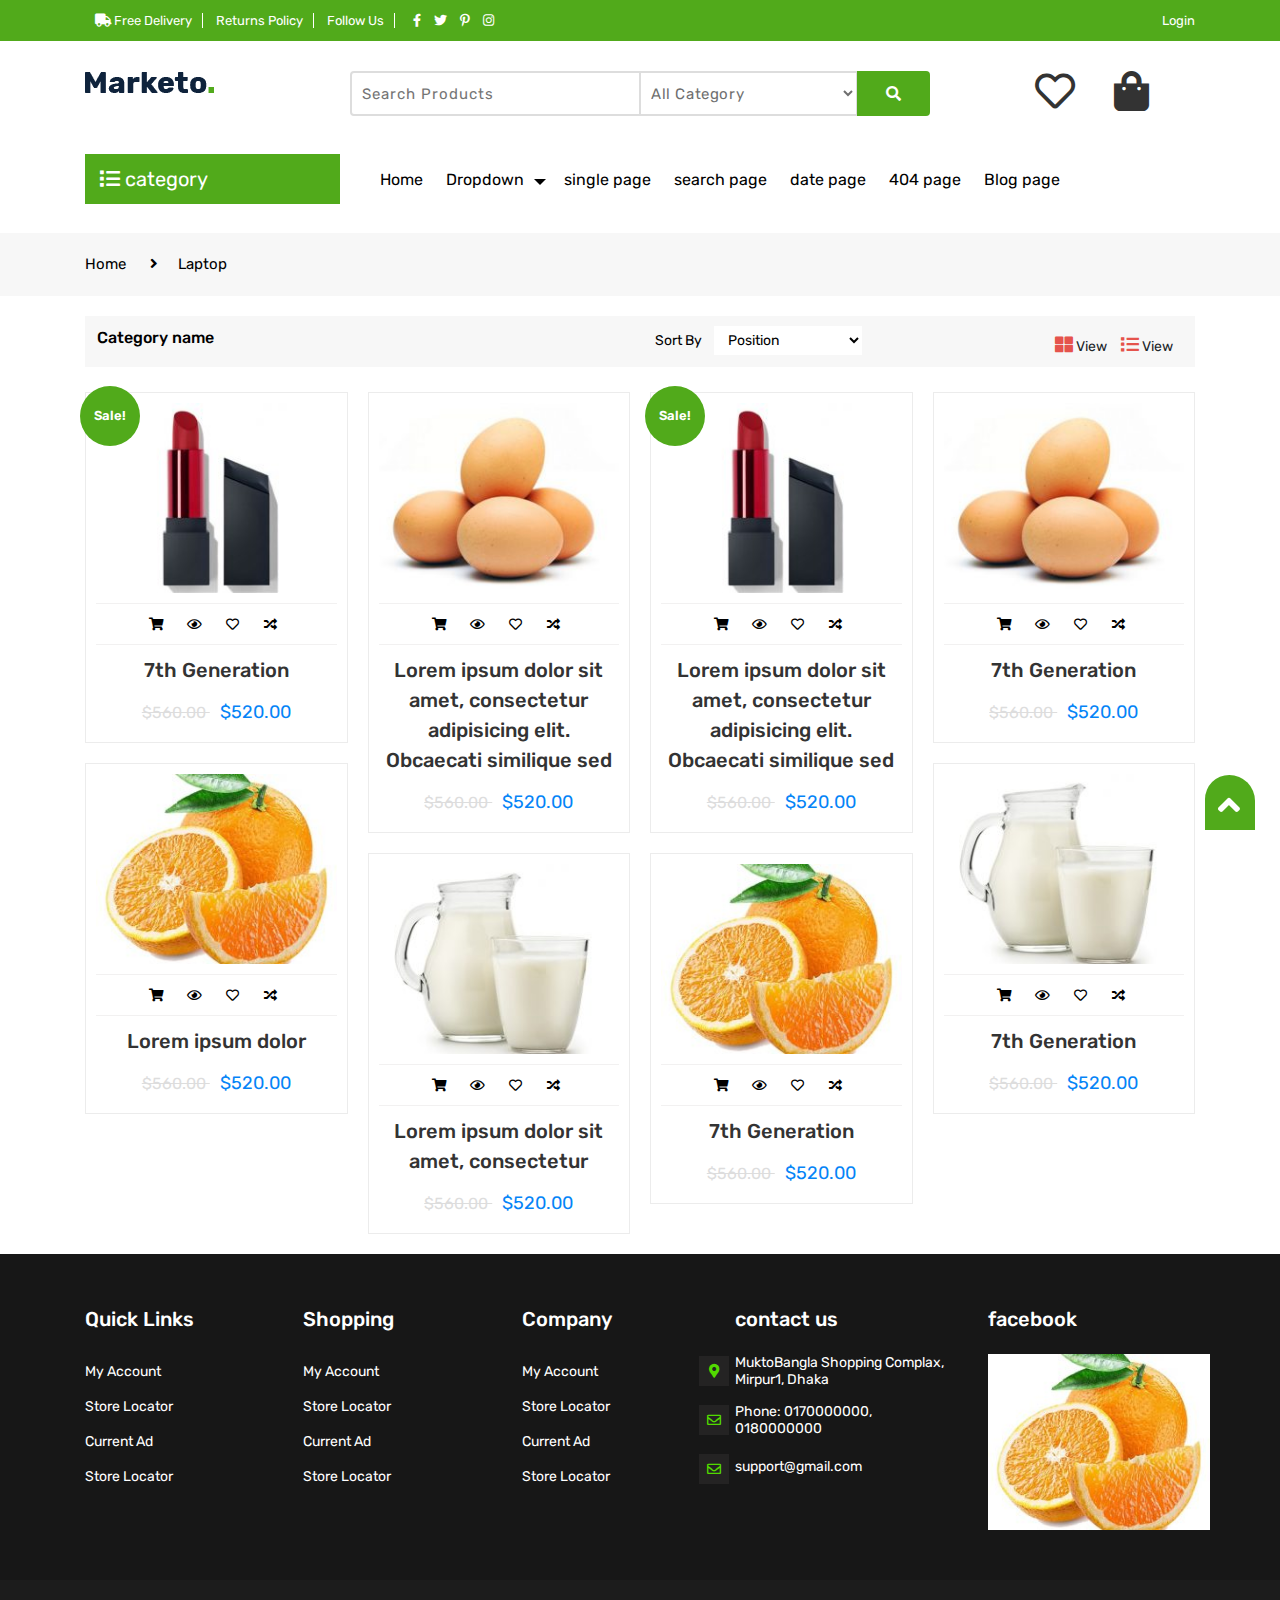
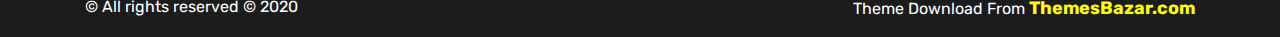
<file: archive.html>
<!DOCTYPE html>
<html lang="en">
<head>
    <meta charset="UTF-8">
    <meta http-equiv="X-UA-Compatible" content="IE=edge">
    <meta name="viewport" content="width=device-width, initial-scale=1">
    
    <title> Archive Page</title>
    
     <link rel="icon" href="assets/images/favicon.png">
    
    <!-- Css Link Start    -->
    <link rel="stylesheet" href="assets/css/all.min.css">
    <link rel="stylesheet" href="assets/css/bootstrap.min.css">
    <link rel="stylesheet" href="assets/css/stellarnav.css">
    <link rel="stylesheet" href="assets/css/magnific-popup.css">
    <link rel="stylesheet" href="assets/css/owl.carousel.min.css">
    <link rel="stylesheet" href="assets/css/responsive.css">
    <link rel="stylesheet" href="style.css">
    
</head>

    <body>
    
   
                    
                    <!--=======================
                        themesBazar-top-header-Start
                    ==========================-->   
        <section class="themesBazar_top_header">
            <div class="container">
                <div class="row">
                    <div class="col-lg-9 col-md-9">
                        <div class="themesBazar_top">
                            <ul>
                                <li> <a href=""> <i class="fas fa-truck"></i>  Free Delivery</a></li>
                                <li> <a href="">  Returns Policy</a></li>
                                <li> <a href="">   Follow Us</a></li>
                            </ul>
                        </div> 
                        
                        <div class="themesbazar_top_social">
                            <a href=""><i class="fab fa-facebook-f"></i></a>
                            <a href=""><i class="fab fa-twitter"></i></a>
                            <a href=""><i class="fab fa-pinterest-p"></i></a>
                            <a href=""><i class="fab fa-instagram"></i></a>
                        </div>
                        
                        
                        
                        
                    </div>
                    <div class="col-lg-3 col-md-3">
                        <div class="login">
                            <a href=""> Login </a>
                        </div>
                    </div>
                </div>
            </div>
        </section>   
            
                    
                    
                    
                    <!--=======================
                        themesBazar-top-header-End
                    ==========================-->   
                    
                    
                    
                                        
                    
                    <!--=======================
                        themesBazar-top-header-End
                    ==========================-->   
        <section class="themesbazar-header">
            <div class="container">
                <div class="row">
                    <div class="col-lg-2 col-md-2">
                        <div class="logo">
                            <a href=""> <img src="assets/images/Logo.png" alt=""></a>
                        </div>
                    </div>
                    <div class="col-lg-8 col-md-8">
                        <form action=""  method="POST" >
                            <div class="example_1">
                             <input type="text" placeholder="Search Products" name="text_domain">
                             
                            <select name="suffix" class="select">
                                <option value="all">All Category</option>
                                <option value=".in">.in</option>
                                <option value=".co.in">.co.in</option>
                                <option value=".net">.net</option>
                                <option value=".org">.org</option>
                                <option value=".biz">.biz</option>
                                <option value=".info">.info</option>
                                <option value=".mobi">category name</option>
                                <option value=".mobi">category name</option>
                                <option value=".mobi">category name</option>
                                <option value=".mobi">category name</option>
                                <option value=".mobi">category name</option>
                                <option value=".mobi">category name</option>
                            </select>
                            
                            
                          
                            <button type="submit"><i class="fa fa-search"></i></button>
                            </div>
					    </form>
                    </div>
                    <div class="col-lg-2 col-md-2">
                       <div class="e-icon">
                        <i class="far fa-heart"></i>
                        <i class="fas fa-shopping-bag"></i>
                        </div>
                    </div>
                </div>
            </div>
        </section>
                    <!--=======================
                        themesBazar-top-header-End
                    ==========================-->   
                    
                    
                    
                    
                    
                    
                    
                    
                    <!--=======================
                        Menu-section-Start
                    ==========================-->           
        <div class="menu-section" id="myHeader">
            <div class="container">
                <div class="row">
                    <div class="col-lg-3 col-md-3">
                    
                    <div class="mobil-logo">
                        <a href=""><img src="assets/images/Logo.png" alt=""></a>
                    </div>
                    
                    
                    <div id="menu-container">
   <div id="menu-wrapper">
      <div id="hamburger-menu"> <i class="fas fa-list"></i> category </div>
      <!-- hamburger-menu -->
   </div>
   <!-- menu-wrapper -->
   <ul class="menu-list accordion">
      <li id="nav1" class="toggle accordion-toggle"> 
         <span class="icon-plus"></span>
         <a class="menu-link" href="#">Menu1</a>
      </li>
      <!-- accordion-toggle -->
      <ul class="menu-submenu accordion-content">
         <li><a class="head" href="#">Submenu1</a></li>
         <li><a class="head" href="#">Submenu2</a></li>
         <li><a class="head" href="#">Submenu3</a></li>
      </ul>
      <!-- menu-submenu accordon-content-->
      <li id="nav2" class="toggle accordion-toggle"> 
         <span class="icon-plus"></span>
         <a class="menu-link" href="#">Menu2</a>
      </li>
      <!-- accordion-toggle -->
      <ul class="menu-submenu accordion-content">
         <li><a class="head" href="#">Submenu1</a></li>
         <li><a class="head" href="#">Submenu2</a></li>
      </ul>
      <!-- menu-submenu accordon-content-->
           <li id="nav3" class="toggle accordion-toggle"> 
         <span class="icon-plus"></span>
         <a class="menu-link" href="#">Menu3</a>
      </li>
      <!-- accordion-toggle -->
      <ul class="menu-submenu accordion-content">
         <li><a class="head" href="#">Submenu1</a></li>
         <li><a class="head" href="#">Submenu2</a></li>
         <li><a class="head" href="#">Submenu3</a></li>
         <li><a class="head" href="#">Submenu4</a></li>
      </ul>
      <!-- menu-submenu accordon-content-->
   </ul>
   <!-- menu-list accordion-->
</div>


                    </div>
                    <div class="col-lg-9 col-md-9">
                        <div class="stellarnav">
                            <ul>
                               <li><a href="archive.html">Home</a></li>
                                <li><a href="">Dropdown</a>
                                    <ul>
                                        <li><a href="#">How deep?</a>  </li>
                                        <li><a href="#">Item</a> </li>
                                        <li><a href="#">Item</a> </li>
                                        <li><a href="#">Here's a very long item.</a>

                                        </li>
                                    </ul>
                                </li>

                                <li><a href="single.html">single page</a></li>
                               <li><a href="search.html">search page</a></li>
                                <li><a href="date.html">date page</a></li>
                                <li><a href="404.html">404 page</a></li>
                                <li><a href="blog.html">Blog page</a></li>

                            </ul>
                        </div><!-- .stellarnav -->
                    </div>




                </div>
            </div>

        </div>
                        <!--=======================
                        Menu-section-End
                    ==========================--> 
                    
                 
            <div class="themesbazar_archive_header">
                <div class="container">
                    <div class="row">
                        <div class="col-lg-12 col-md-12">
                            <div class="themesbzar_content">
                                <ul>
                                    <li><a href="">   Home <i class="fas fa-angle-right"></i>  </a></li>
                                    <li><a href="">       Laptop</a></li>
                                </ul>
                            </div>
                        </div>
                    </div>
                </div>
            </div>
                        
                        
            <div class="themesbazar_archive_cat">
                <div class="container">
                   <div class="themesbazar_pro_bg">
                        <div class="row">
                            <div class="col-lg-6 col-md-4">
                                    <div class="archive-cat">
                                        <a href=""> Category name </a>
                                    </div>
                            </div>
                            <div class="col-lg-6 col-md-8">
                                <div class="position" >
                                   <span> Sort By</span>
                                    <select name="posito" class="select">
                                        <option value="">Position</option>
                                        <option value="prod">products Name</option>
                                        <option value="price">price</option>

                                    </select>
                                </div>
                                
                                <div class="p-icons">
                                    <i class="fa fa-th-large" aria-hidden="true"></i>
                                   <span> View </span>
                                </div>
                                     
                                <div class="p-icons">
                                    <i class="fa fa-list" aria-hidden="true"></i>
                                   <span> View </span>
                                </div>
                                
                            </div>
                        </div>
                    </div>
                </div>
            </div>  
                             
                                    
                                           
                                                  
                                                         
                <!--    Archive page products item start      -->
                    
            <div class="themesbazar_archive_porducts">
                <div class="container">
                    <div class="row">
                        <div class="col-md-12 col-lg-12">
                            <div class="themesbazar_archive_page_content">
                                <div class="themesbazar_archive_page_wrpp">
                                    <div class="archive_image">
                                        <img src="assets/images/pic01.jpg" alt="">
                                        
                                        <div class="archive_offer">
                                            Sale!
                                        </div>
                                    
                                    </div>
                                    
                                    <div class="archive_products_itme">
                                        <div class="archive_cart">
                                            <ul>
                                                <li><a href=""> <i class="fas fa-shopping-cart"></i> </a></li>
                                                <li><a href=""> <i class="far fa-eye"></i> </a></li>
                                                <li><a href=""> <i class="far fa-heart"></i> </a></li>
                                                <li><a href=""> <i class="fas fa-random"></i> </a></li>
                                            </ul>
                                        </div>

                                        <div class="archive_products_title">
                                            <a href=""> 7th Generation </a>
                                        </div>

                                        <div class="archive_price">
                                            <span> $560.00 </span>
                                            $520.00 
                                        </div>
                                    </div>
                                    
                                </div>
                                
                                <div class="themesbazar_archive_page_wrpp">
                                    <div class="archive_image">
                                        <img src="assets/images/pic03.jpg" alt="">
                                    </div>
                                    
                                    <div class="archive_products_itme">
                                        <div class="archive_cart">
                                            <ul>
                                                <li><a href=""> <i class="fas fa-shopping-cart"></i> </a></li>
                                                <li><a href=""> <i class="far fa-eye"></i> </a></li>
                                                <li><a href=""> <i class="far fa-heart"></i> </a></li>
                                                <li><a href=""> <i class="fas fa-random"></i> </a></li>
                                            </ul>
                                        </div>

                                        <div class="archive_products_title">
                                            <a href=""> Lorem ipsum dolor  </a>
                                        </div>

                                        <div class="archive_price">
                                            <span> $560.00 </span>
                                            $520.00 
                                        </div>
                                    </div>
                                    
                                </div>
                                
                                <div class="themesbazar_archive_page_wrpp">
                                    <div class="archive_image">
                                        <img src="assets/images/pic02.jpg" alt="">
                                    </div>
                                    
                                    <div class="archive_products_itme">
                                        <div class="archive_cart">
                                            <ul>
                                                <li><a href=""> <i class="fas fa-shopping-cart"></i> </a></li>
                                                <li><a href=""> <i class="far fa-eye"></i> </a></li>
                                                <li><a href=""> <i class="far fa-heart"></i> </a></li>
                                                <li><a href=""> <i class="fas fa-random"></i> </a></li>
                                            </ul>
                                        </div>

                                        <div class="archive_products_title">
                                            <a href=""> Lorem ipsum dolor sit amet, consectetur adipisicing elit. Obcaecati similique sed </a>
                                        </div>

                                        <div class="archive_price">
                                            <span> $560.00 </span>
                                            $520.00 
                                        </div>
                                    </div>
                                    
                                </div>
                                
                                <div class="themesbazar_archive_page_wrpp">
                                    <div class="archive_image">
                                        <img src="assets/images/pic04.jpg" alt="">
                                    </div>
                                    
                                    <div class="archive_products_itme">
                                        <div class="archive_cart">
                                            <ul>
                                                <li><a href=""> <i class="fas fa-shopping-cart"></i> </a></li>
                                                <li><a href=""> <i class="far fa-eye"></i> </a></li>
                                                <li><a href=""> <i class="far fa-heart"></i> </a></li>
                                                <li><a href=""> <i class="fas fa-random"></i> </a></li>
                                            </ul>
                                        </div>

                                        <div class="archive_products_title">
                                            <a href=""> Lorem ipsum dolor sit amet, consectetur </a>
                                        </div>

                                        <div class="archive_price">
                                            <span> $560.00 </span>
                                            $520.00 
                                        </div>
                                    </div>
                                    
                                </div>
                                
                                <div class="themesbazar_archive_page_wrpp">
                                    <div class="archive_image">
                                        <img src="assets/images/pic01.jpg" alt="">
                                        
                                        <div class="archive_offer">
                                            Sale!
                                        </div>
                                    
                                    </div>
                                    
                                    <div class="archive_products_itme">
                                        <div class="archive_cart">
                                            <ul>
                                                <li><a href=""> <i class="fas fa-shopping-cart"></i> </a></li>
                                                <li><a href=""> <i class="far fa-eye"></i> </a></li>
                                                <li><a href=""> <i class="far fa-heart"></i> </a></li>
                                                <li><a href=""> <i class="fas fa-random"></i> </a></li>
                                            </ul>
                                        </div>

                                        <div class="archive_products_title">
                                            <a href=""> Lorem ipsum dolor sit amet, consectetur adipisicing elit. Obcaecati similique sed </a>
                                        </div>

                                        <div class="archive_price">
                                            <span> $560.00 </span>
                                            $520.00 
                                        </div>
                                    </div>
                                    
                                </div>
                                
                                <div class="themesbazar_archive_page_wrpp">
                                    <div class="archive_image">
                                        <img src="assets/images/pic03.jpg" alt="">
                                    </div>
                                    
                                    <div class="archive_products_itme">
                                        <div class="archive_cart">
                                            <ul>
                                                <li><a href=""> <i class="fas fa-shopping-cart"></i> </a></li>
                                                <li><a href=""> <i class="far fa-eye"></i> </a></li>
                                                <li><a href=""> <i class="far fa-heart"></i> </a></li>
                                                <li><a href=""> <i class="fas fa-random"></i> </a></li>
                                            </ul>
                                        </div>

                                        <div class="archive_products_title">
                                            <a href=""> 7th Generation </a>
                                        </div>

                                        <div class="archive_price">
                                            <span> $560.00 </span>
                                            $520.00 
                                        </div>
                                    </div>
                                    
                                </div>
                                
                                <div class="themesbazar_archive_page_wrpp">
                                    <div class="archive_image">
                                        <img src="assets/images/pic02.jpg" alt="">
                                    </div>
                                    
                                    <div class="archive_products_itme">
                                        <div class="archive_cart">
                                            <ul>
                                                <li><a href=""> <i class="fas fa-shopping-cart"></i> </a></li>
                                                <li><a href=""> <i class="far fa-eye"></i> </a></li>
                                                <li><a href=""> <i class="far fa-heart"></i> </a></li>
                                                <li><a href=""> <i class="fas fa-random"></i> </a></li>
                                            </ul>
                                        </div>

                                        <div class="archive_products_title">
                                            <a href=""> 7th Generation </a>
                                        </div>

                                        <div class="archive_price">
                                            <span> $560.00 </span>
                                            $520.00 
                                        </div>
                                    </div>
                                    
                                </div>
                                
                                <div class="themesbazar_archive_page_wrpp">
                                    <div class="archive_image">
                                        <img src="assets/images/pic04.jpg" alt="">
                                    </div>
                                    
                                    <div class="archive_products_itme">
                                        <div class="archive_cart">
                                            <ul>
                                                <li><a href=""> <i class="fas fa-shopping-cart"></i> </a></li>
                                                <li><a href=""> <i class="far fa-eye"></i> </a></li>
                                                <li><a href=""> <i class="far fa-heart"></i> </a></li>
                                                <li><a href=""> <i class="fas fa-random"></i> </a></li>
                                            </ul>
                                        </div>

                                        <div class="archive_products_title">
                                            <a href=""> 7th Generation </a>
                                        </div>

                                        <div class="archive_price">
                                            <span> $560.00 </span>
                                            $520.00 
                                        </div>
                                    </div>
                                    
                                </div>
                                
                                
                                
                            </div>
                        </div>
                    </div>
                </div>
            </div>
                    
                    
                    
                    
                    
                    
                    
                    
                    
                    
                    
                     <!--================================
                              bottom-footer-start
                        ===============================-->
        <section class="themesbazar-footer-section">
            <div class="container">
                <div class="row">
                    <div class="col-lg-7 col-md-7">
                        <div class="themesbazar_footer_content">
                            <div class="themesbazar_footer_wrpp">
                               <div class="footer_menu_title">
                                   Quick Links
                               </div>
                                <div class="footer_menu">
                                    <ul>
                                        <li><a href=""> My Account </a></li>
                                        <li><a href=""> Store Locator </a></li>
                                        <li><a href=""> Current Ad </a></li>
                                        <li><a href=""> Store Locator </a></li>
                                    </ul>
                                </div>
                            </div>
                            
                            <div class="themesbazar_footer_wrpp">
                               <div class="footer_menu_title">
                                   Shopping
                               </div>
                                <div class="footer_menu">
                                    <ul>
                                        <li><a href=""> My Account </a></li>
                                        <li><a href=""> Store Locator </a></li>
                                        <li><a href=""> Current Ad </a></li>
                                        <li><a href=""> Store Locator </a></li>
                                    </ul>
                                </div>
                            </div>
                             
                            
                            <div class="themesbazar_footer_wrpp">
                               <div class="footer_menu_title">
                                  Company
                               </div>
                                <div class="footer_menu">
                                    <ul>
                                        <li><a href=""> My Account </a></li>
                                        <li><a href=""> Store Locator </a></li>
                                        <li><a href=""> Current Ad </a></li>
                                        <li><a href=""> Store Locator </a></li>
                                    </ul>
                                </div>
                            </div>
                            
                            
                        </div>
                    </div>
                    <div class="col-lg-5 col-md-5">
                        <div class="row">
                            <div class="col-md-6">
                                <div class="footer_menu_title">
                                  contact us
                               </div>
                               
                                <div class="contact-itm">
                                 <i class="fas fa-map-marker-alt"></i> MuktoBangla Shopping Complax, Mirpur1, Dhaka
                                </div>
                                      
                                <div class="contact-itm">
                                 <i class="far fa-envelope"></i> Phone: 0170000000, 0180000000
                                </div>
                                
                                <div class="contact-itm gmail">
                                 <i class="far fa-envelope"></i> support@gmail.com
                                </div>
                                
                            </div>
                            <div class="col-md-6">
                                 <div class="footer_menu_title">
                                  facebook
                               </div>
                               <div class="facebook-image">
                                   <img src="assets/images/pic03.jpg" alt="">
                               </div>
                            </div>
                        </div>
                    </div>
                </div>
            </div>
        </section>
                        
                        
                        
                        
                        
                        
                         
        <div class="bottom-footer-section">
            <div class="container">
                <div class="row">
                    <div class="col-md-6 col-sm-6">
                       <div class="copy-right">
                            © All rights reserved © 2020
                       </div>
                       
                    </div>
                    <div class="col-md-6 col-sm-6">
                        <div class="design-developed">
                            Theme Download From  <a href="http://ThemesBazar.com/" target="_blank" title="ThemesBazar.com"> ThemesBazar.com  </a> 
                        </div>
                    </div>
                </div>
                
                 <a href="" class="scrollToTop"><i class="fa fa-angle-up"></i></a>
            </div>
        </div>
                        
                        
                        
                        
                        
                        
                        
                        
                        
                        
                        <!--================================
                              bottom-footer-End
                        ===============================-->
                 
                 
                
       
       
       
       
        <script src="assets/js/jquery-3.5.1.min.js"></script>
        <script src="assets/js/bootstrap.min.js"></script>
        <script src="assets/js/stellarnav.min.js"></script>
        <script src="assets/js/jquery.magnific-popup.min.js"></script>
       <script src="assets/js/owl.carousel.min.js"></script>
        <script src="assets/js/main.js"></script>
</body>
</html>
</file>
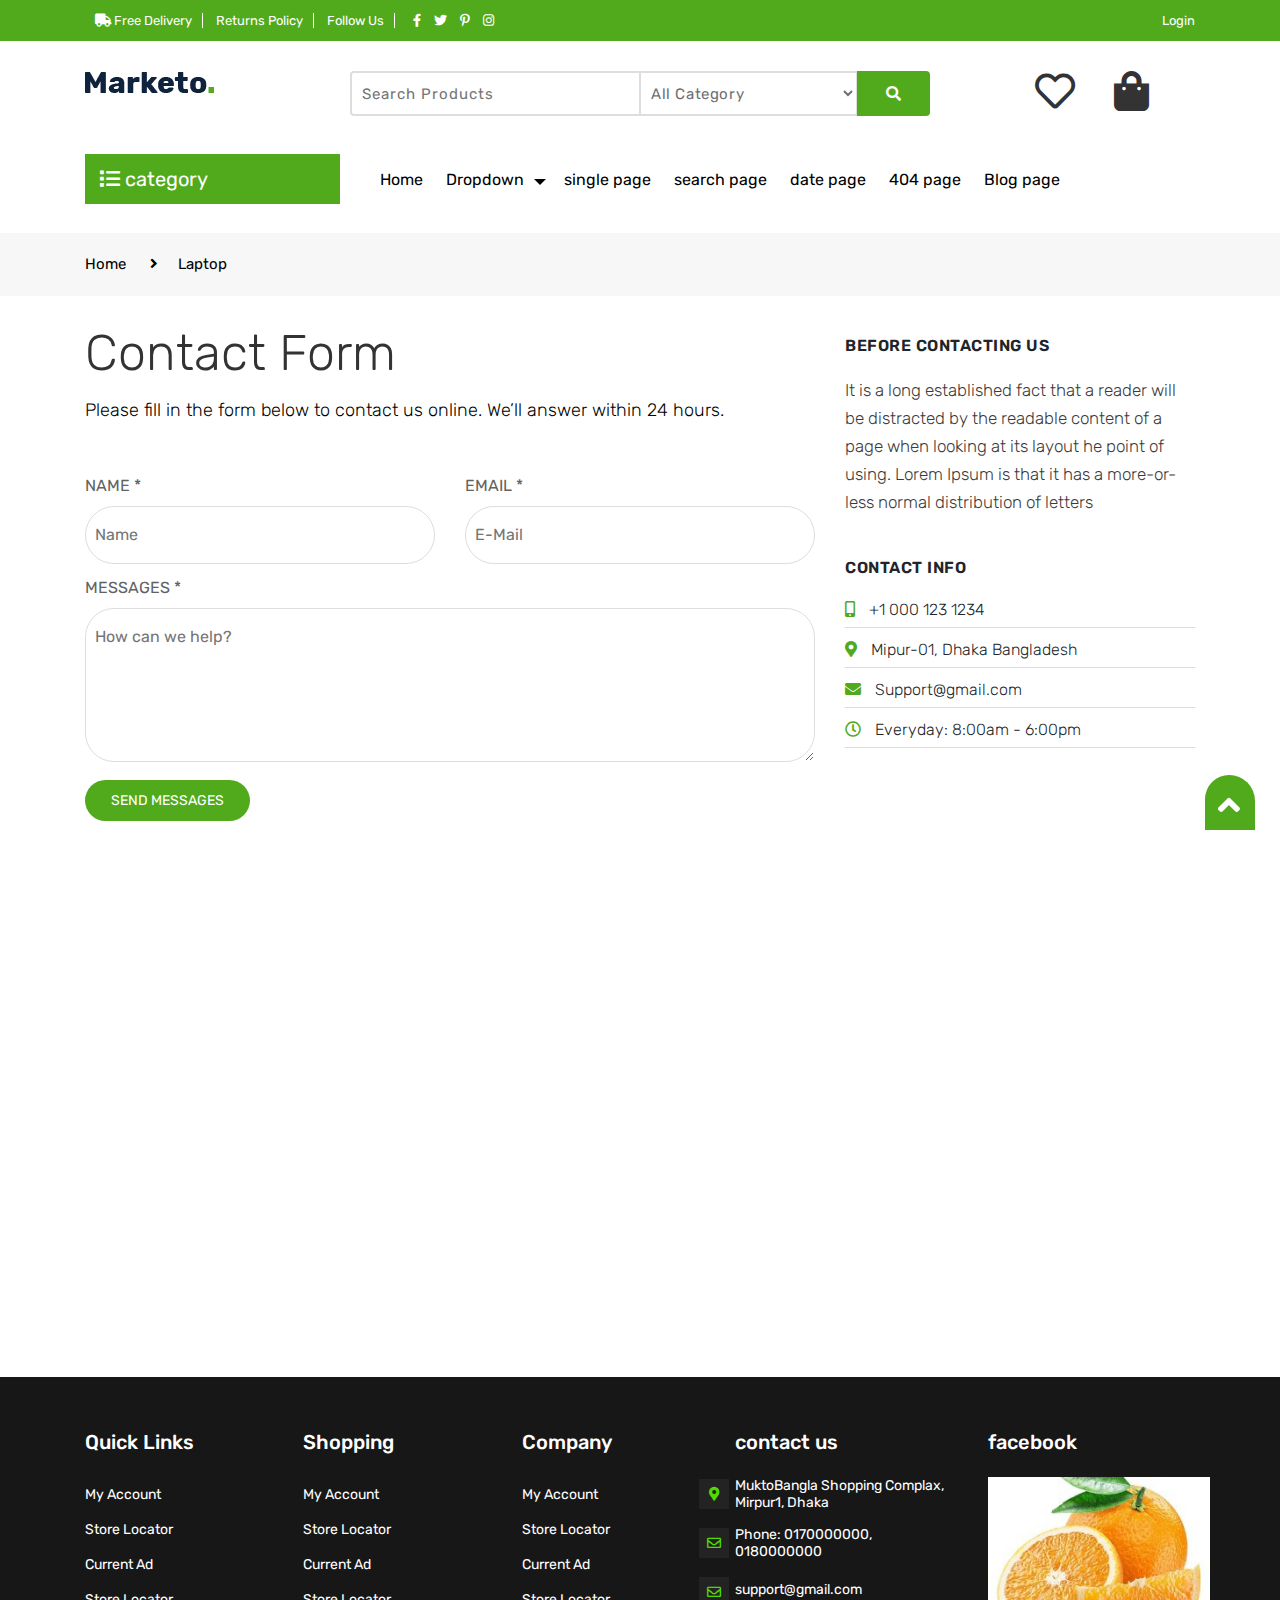
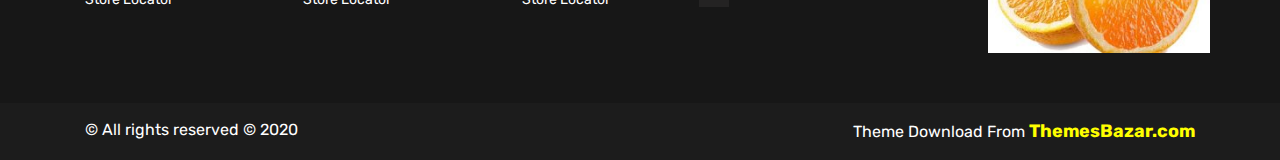
<file: contact.html>
<!DOCTYPE html>
<html lang="en">
<head>
    <meta charset="UTF-8">
    <meta http-equiv="X-UA-Compatible" content="IE=edge">
    <meta name="viewport" content="width=device-width, initial-scale=1">
    
    <title> single Page</title>
    
     <link rel="icon" href="assets/images/favicon.png">
    
    <!-- Css Link Start    -->
    <link rel="stylesheet" href="assets/css/all.min.css">
    <link rel="stylesheet" href="assets/css/bootstrap.min.css">
    <link rel="stylesheet" href="assets/css/stellarnav.css">
    <link rel="stylesheet" href="assets/css/magnific-popup.css">
    <link rel="stylesheet" href="assets/css/owl.carousel.min.css">
    <link rel="stylesheet" href="assets/css/responsive.css">
    <link rel="stylesheet" href="style.css">
    
</head>

    <body>
    
   
                    
                    <!--=======================
                        themesBazar-top-header-Start
                    ==========================-->   
        <section class="themesBazar_top_header">
            <div class="container">
                <div class="row">
                    <div class="col-lg-9 col-md-9">
                        <div class="themesBazar_top">
                            <ul>
                                <li> <a href=""> <i class="fas fa-truck"></i>  Free Delivery</a></li>
                                <li> <a href="">  Returns Policy</a></li>
                                <li> <a href="">   Follow Us</a></li>
                            </ul>
                        </div> 
                        
                        <div class="themesbazar_top_social">
                            <a href=""><i class="fab fa-facebook-f"></i></a>
                            <a href=""><i class="fab fa-twitter"></i></a>
                            <a href=""><i class="fab fa-pinterest-p"></i></a>
                            <a href=""><i class="fab fa-instagram"></i></a>
                        </div>
                        
                        
                        
                        
                    </div>
                    <div class="col-lg-3 col-md-3">
                        <div class="login">
                            <a href=""> Login </a>
                        </div>
                    </div>
                </div>
            </div>
        </section>   
            
                    
                    
                    
                    <!--=======================
                        themesBazar-top-header-End
                    ==========================-->   
                    
                    
                    
                                        
                    
                    <!--=======================
                        themesBazar-top-header-End
                    ==========================-->   
        <section class="themesbazar-header">
            <div class="container">
                <div class="row">
                    <div class="col-lg-2 col-md-2">
                        <div class="logo">
                            <a href=""> <img src="assets/images/Logo.png" alt=""></a>
                        </div>
                    </div>
                    <div class="col-lg-8 col-md-8">
                        <form action=""  method="POST" >
                            <div class="example_1">
                             <input type="text" placeholder="Search Products" name="text_domain">
                             
                            <select name="suffix" class="select">
                                <option value="all">All Category</option>
                                <option value=".in">.in</option>
                                <option value=".co.in">.co.in</option>
                                <option value=".net">.net</option>
                                <option value=".org">.org</option>
                                <option value=".biz">.biz</option>
                                <option value=".info">.info</option>
                                <option value=".mobi">category name</option>
                                <option value=".mobi">category name</option>
                                <option value=".mobi">category name</option>
                                <option value=".mobi">category name</option>
                                <option value=".mobi">category name</option>
                                <option value=".mobi">category name</option>
                            </select>
                            
                            
                          
                            <button type="submit"><i class="fa fa-search"></i></button>
                            </div>
					    </form>
                    </div>
                    <div class="col-lg-2 col-md-2">
                       <div class="e-icon">
                        <i class="far fa-heart"></i>
                        <i class="fas fa-shopping-bag"></i>
                        </div>
                    </div>
                </div>
            </div>
        </section>
                    <!--=======================
                        themesBazar-top-header-End
                    ==========================-->   
                    
                    
                    
                    
                    
                    
                    
                    
                    <!--=======================
                        Menu-section-Start
                    ==========================-->           
        <div class="menu-section" id="myHeader">
            <div class="container">
                <div class="row">
                    <div class="col-lg-3 col-md-3">
                    
                    <div class="mobil-logo">
                        <a href=""><img src="assets/images/Logo.png" alt=""></a>
                    </div>
                    
                    
                    <div id="menu-container">
   <div id="menu-wrapper">
      <div id="hamburger-menu"> <i class="fas fa-list"></i> category </div>
      <!-- hamburger-menu -->
   </div>
   <!-- menu-wrapper -->
   <ul class="menu-list accordion">
      <li id="nav1" class="toggle accordion-toggle"> 
         <span class="icon-plus"></span>
         <a class="menu-link" href="#">Menu1</a>
      </li>
      <!-- accordion-toggle -->
      <ul class="menu-submenu accordion-content">
         <li><a class="head" href="#">Submenu1</a></li>
         <li><a class="head" href="#">Submenu2</a></li>
         <li><a class="head" href="#">Submenu3</a></li>
      </ul>
      <!-- menu-submenu accordon-content-->
      <li id="nav2" class="toggle accordion-toggle"> 
         <span class="icon-plus"></span>
         <a class="menu-link" href="#">Menu2</a>
      </li>
      <!-- accordion-toggle -->
      <ul class="menu-submenu accordion-content">
         <li><a class="head" href="#">Submenu1</a></li>
         <li><a class="head" href="#">Submenu2</a></li>
      </ul>
      <!-- menu-submenu accordon-content-->
           <li id="nav3" class="toggle accordion-toggle"> 
         <span class="icon-plus"></span>
         <a class="menu-link" href="#">Menu3</a>
      </li>
      <!-- accordion-toggle -->
      <ul class="menu-submenu accordion-content">
         <li><a class="head" href="#">Submenu1</a></li>
         <li><a class="head" href="#">Submenu2</a></li>
         <li><a class="head" href="#">Submenu3</a></li>
         <li><a class="head" href="#">Submenu4</a></li>
      </ul>
      <!-- menu-submenu accordon-content-->
   </ul>
   <!-- menu-list accordion-->
</div>


                    </div>
                    <div class="col-lg-9 col-md-9">
                        <div class="stellarnav">
                            <ul>
                               <li><a href="#">Home</a></li>
                                <li><a href="">Dropdown</a>
                                    <ul>
                                        <li><a href="#">How deep?</a>  </li>
                                        <li><a href="#">Item</a> </li>
                                        <li><a href="#">Item</a> </li>
                                        <li><a href="#">Here's a very long item.</a>

                                        </li>
                                    </ul>
                                </li>

                                <li><a href="single.html">single page</a></li>
                               <li><a href="search.html">search page</a></li>
                                <li><a href="date.html">date page</a></li>
                                <li><a href="404.html">404 page</a></li>
                                <li><a href="blog.html">Blog page</a></li>

                            </ul>
                        </div><!-- .stellarnav -->
                    </div>




                </div>
            </div>

        </div>
                        <!--=======================
                        Menu-section-End
                    ==========================--> 
                    
                 
            <div class="themesbazar_archive_header">
                <div class="container">
                    <div class="row">
                        <div class="col-lg-12 col-md-12">
                            <div class="themesbzar_content">
                                <ul>
                                    <li><a href="">   Home <i class="fas fa-angle-right"></i>  </a></li>
                                    <li><a href="">       Laptop</a></li>
                                </ul>
                            </div>
                        </div>
                    </div>
                </div>
            </div>
                        
                        
                 
                <!--=======================
                        Contact page -Start
             ===========================-->
            
    <div class="contact-page">
        <div class="container">
            <div class="row">
                <div class="col-lg-8 col-md-8">
                    <div class="contact-page-title">
                         Contact Form 
                    </div>
                    <div class="contact-page-content">
                          Please fill in the form below to contact us online. We’ll answer within 24 hours. 
                    </div>
                    <form action="">
                        <div class="row">
                            <div class="com-md-6 col-sm-6">
                               <div class="c-page-input-title">
                                    Name * 
                               </div>
                                <div class="contact-page-form">
                                    <input type="text" name="Name" placeholder="Name" required>
                                </div>
                            </div>
                            <div class="com-lg-6 col-md-6">
                               <div class="c-page-input-title">
                                    Email * 
                               </div>
                                <div class="contact-page-form">
                                    <input type="email" name="Email" placeholder="E-Mail" required>
                                </div>
                            </div>
                        </div>
                        <div class="row">
                            <div class="col-lg-12">
                                <div class="c-page-input-title">
                                    Messages * 
                                </div>
                                <div class="contact-page-form">
                                    <textarea name="messages" id="messages" cols="10" rows="5" placeholder="How can we help?"></textarea>
                                </div>
                            </div>
                        </div>
                        <div class="row">
                            <div class="col-md-12">
                                <div class="contact-page-btn">
                                    <input type="submit" value="Send Messages">
                                </div>
                            </div>
                        </div>
                    
                    </form>
                    
                </div>
                <div class="col-lg-4 col-md-4">
                    <div class="sitebar-contact-title">
                         BEFORE CONTACTING US 
                    </div>
                    <div class="sitebar-contact-content">
                        It is a long established fact that a reader will be distracted by the readable content of a page when looking at its layout he point of using. Lorem Ipsum is that it has a more-or-less normal distribution of letters

                    </div>
                    
                    <div class="sitebar-contact-title">
                         CONTACT INFO 
                    </div>
                    <div class="contact-infos">
                        <i class="fas fa-mobile-alt"></i>  +1 000 123 1234
                    </div> 
                    <div class="contact-infos">
                        <i class="fas fa-map-marker-alt"></i> Mipur-01, Dhaka Bangladesh
                    </div>
                    <div class="contact-infos">
                        <i class="fas fa-envelope"></i> Support@gmail.com
                    </div>
                    <div class="contact-infos">
                        <i class="far fa-clock"></i>     Everyday: 8:00am - 6:00pm
                    </div> 
                </div>
            </div>
        </div>
    </div>
                
        <div class="maps-section">
            <div class="map">
                <iframe src="https://www.google.com/maps/embed?pb=!1m18!1m12!1m3!1d3650.554559749615!2d90.35131571452527!3d23.798871384565548!2m3!1f0!2f0!3f0!3m2!1i1024!2i768!4f13.1!3m3!1m2!1s0x3755c0e62ce5a2c5%3A0x8efe33d498b5366!2sThemes%20Bazar!5e0!3m2!1sen!2sbd!4v1571036728507!5m2!1sen!2sbd" width="600" height="450" frameborder="0" style="border:0;" allowfullscreen=""></iframe>
            </div>

        </div>
  
        
            
        
                 
                    <!--=======================
                        Contact page-End
                    ==========================-->
                    
                    
                    
                    
                    
                    
                    
                     <!--================================
                              bottom-footer-start
                        ===============================-->
        <section class="themesbazar-footer-section">
            <div class="container">
                <div class="row">
                    <div class="col-lg-7 col-md-7">
                        <div class="themesbazar_footer_content">
                            <div class="themesbazar_footer_wrpp">
                               <div class="footer_menu_title">
                                   Quick Links
                               </div>
                                <div class="footer_menu">
                                    <ul>
                                        <li><a href=""> My Account </a></li>
                                        <li><a href=""> Store Locator </a></li>
                                        <li><a href=""> Current Ad </a></li>
                                        <li><a href=""> Store Locator </a></li>
                                    </ul>
                                </div>
                            </div>
                            
                            <div class="themesbazar_footer_wrpp">
                               <div class="footer_menu_title">
                                   Shopping
                               </div>
                                <div class="footer_menu">
                                    <ul>
                                        <li><a href=""> My Account </a></li>
                                        <li><a href=""> Store Locator </a></li>
                                        <li><a href=""> Current Ad </a></li>
                                        <li><a href=""> Store Locator </a></li>
                                    </ul>
                                </div>
                            </div>
                             
                            
                            <div class="themesbazar_footer_wrpp">
                               <div class="footer_menu_title">
                                  Company
                               </div>
                                <div class="footer_menu">
                                    <ul>
                                        <li><a href=""> My Account </a></li>
                                        <li><a href=""> Store Locator </a></li>
                                        <li><a href=""> Current Ad </a></li>
                                        <li><a href=""> Store Locator </a></li>
                                    </ul>
                                </div>
                            </div>
                            
                            
                        </div>
                    </div>
                    <div class="col-lg-5 col-md-5">
                        <div class="row">
                            <div class="col-md-6">
                                <div class="footer_menu_title">
                                  contact us
                               </div>
                               
                                <div class="contact-itm">
                                 <i class="fas fa-map-marker-alt"></i> MuktoBangla Shopping Complax, Mirpur1, Dhaka
                                </div>
                                      
                                <div class="contact-itm">
                                 <i class="far fa-envelope"></i> Phone: 0170000000, 0180000000
                                </div>
                                
                                <div class="contact-itm gmail">
                                 <i class="far fa-envelope"></i> support@gmail.com
                                </div>
                                
                            </div>
                            <div class="col-md-6">
                                 <div class="footer_menu_title">
                                  facebook
                               </div>
                               <div class="facebook-image">
                                   <img src="assets/images/pic03.jpg" alt="">
                               </div>
                            </div>
                        </div>
                    </div>
                </div>
            </div>
        </section>
                        
                        
                        
                        
                        
                        
                         
        <div class="bottom-footer-section">
            <div class="container">
                <div class="row">
                    <div class="col-md-6 col-sm-6">
                       <div class="copy-right">
                            © All rights reserved © 2020
                       </div>
                       
                    </div>
                    <div class="col-md-6 col-sm-6">
                        <div class="design-developed">
                            Theme Download From  <a href="http://ThemesBazar.com/" target="_blank" title="ThemesBazar.com"> ThemesBazar.com  </a> 
                        </div>
                    </div>
                </div>
                
                 <a href="" class="scrollToTop"><i class="fa fa-angle-up"></i></a>
            </div>
        </div>
                        
                        
                        
                        
                        
                        
                        
                        
                        
                        
                        <!--================================
                              bottom-footer-End
                        ===============================-->
                 
                 
                
       
       
       
       
        <script src="assets/js/jquery-3.5.1.min.js"></script>
        <script src="assets/js/bootstrap.min.js"></script>
        <script src="assets/js/stellarnav.min.js"></script>
        <script src="assets/js/jquery.magnific-popup.min.js"></script>
       <script src="assets/js/owl.carousel.min.js"></script>
        <script src="assets/js/main.js"></script>
</body>
</html>
</file>
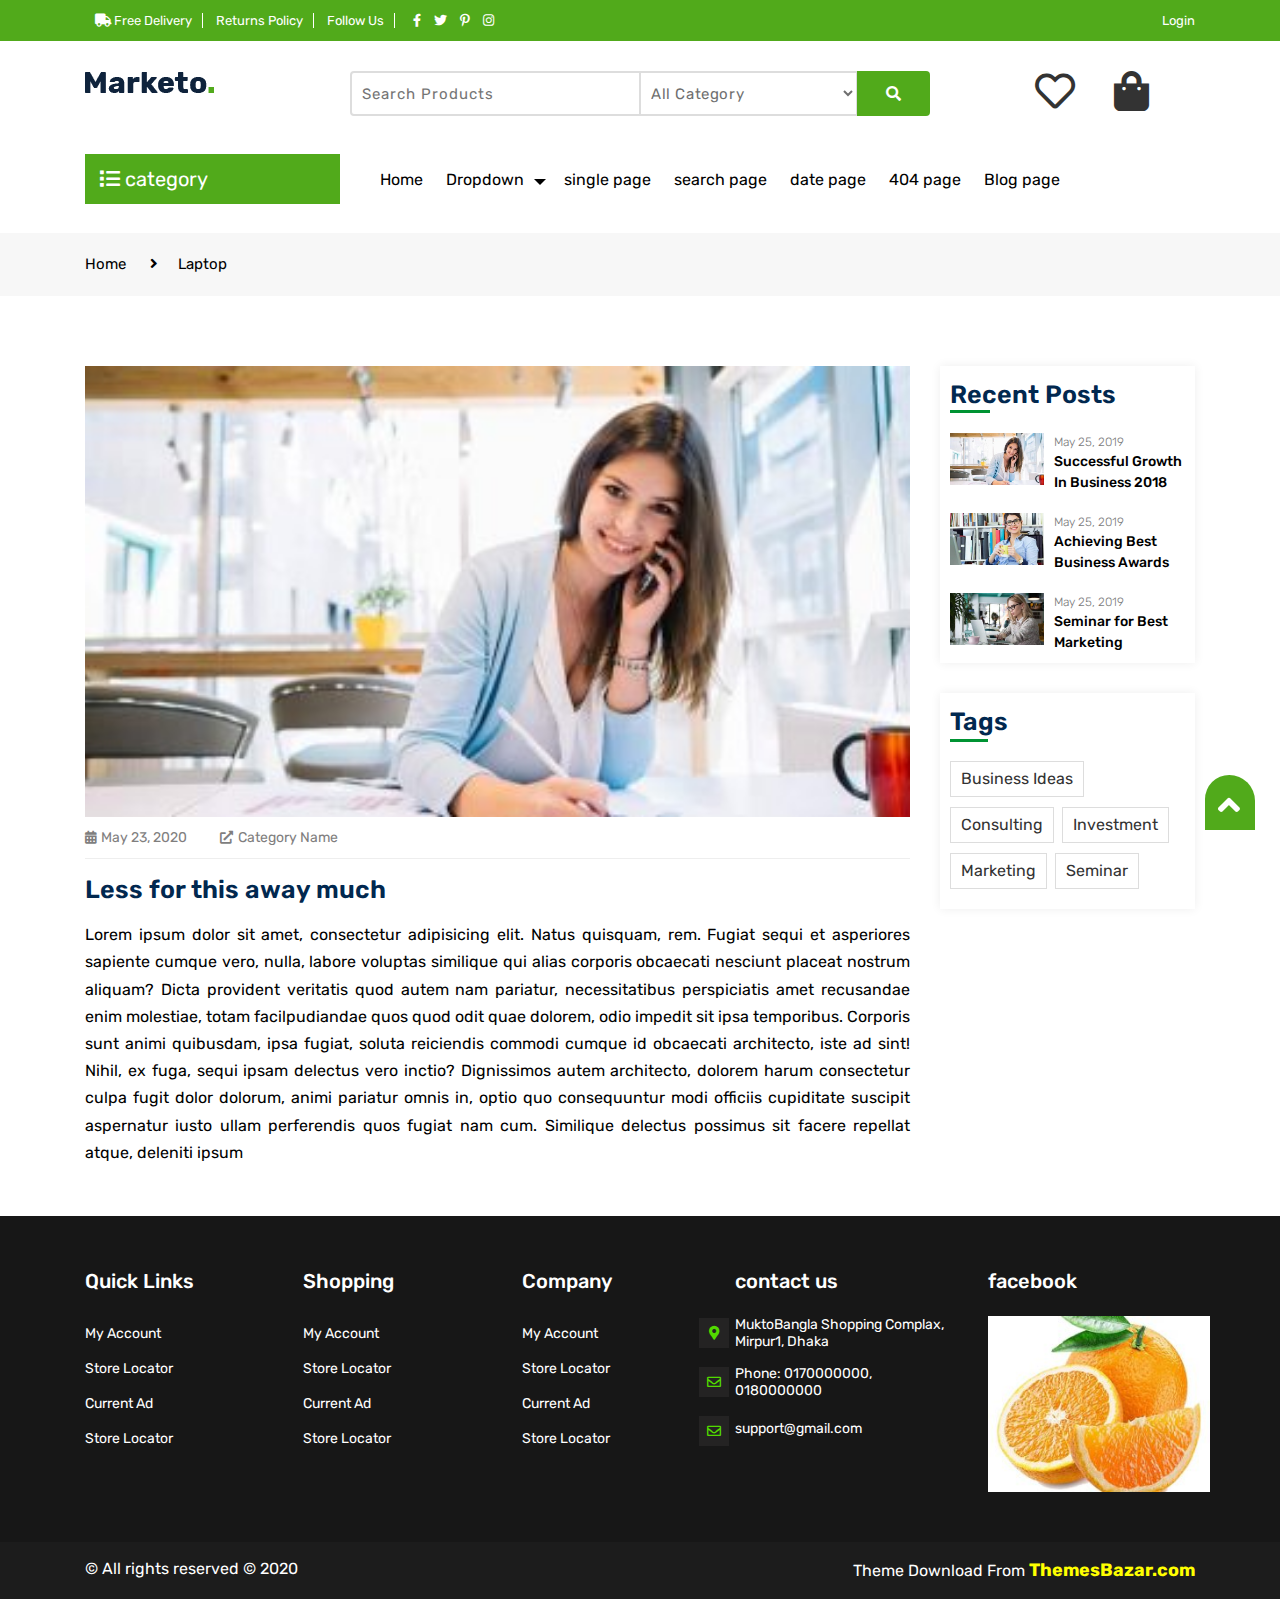
<file: single.html>
<!DOCTYPE html>
<html lang="en">
<head>
    <meta charset="UTF-8">
    <meta http-equiv="X-UA-Compatible" content="IE=edge">
    <meta name="viewport" content="width=device-width, initial-scale=1">
    
    <title> Contact Page</title>
    
     <link rel="icon" href="assets/images/favicon.png">
    
    <!-- Css Link Start    -->
    <link rel="stylesheet" href="assets/css/all.min.css">
    <link rel="stylesheet" href="assets/css/bootstrap.min.css">
    <link rel="stylesheet" href="assets/css/stellarnav.css">
    <link rel="stylesheet" href="assets/css/magnific-popup.css">
    <link rel="stylesheet" href="assets/css/owl.carousel.min.css">
    <link rel="stylesheet" href="assets/css/responsive.css">
    <link rel="stylesheet" href="style.css">
    
</head>

    <body>
    
   
                    
                    <!--=======================
                        themesBazar-top-header-Start
                    ==========================-->   
        <section class="themesBazar_top_header">
            <div class="container">
                <div class="row">
                    <div class="col-lg-9 col-md-9">
                        <div class="themesBazar_top">
                            <ul>
                                <li> <a href=""> <i class="fas fa-truck"></i>  Free Delivery</a></li>
                                <li> <a href="">  Returns Policy</a></li>
                                <li> <a href="">   Follow Us</a></li>
                            </ul>
                        </div> 
                        
                        <div class="themesbazar_top_social">
                            <a href=""><i class="fab fa-facebook-f"></i></a>
                            <a href=""><i class="fab fa-twitter"></i></a>
                            <a href=""><i class="fab fa-pinterest-p"></i></a>
                            <a href=""><i class="fab fa-instagram"></i></a>
                        </div>
                        
                        
                        
                        
                    </div>
                    <div class="col-lg-3 col-md-3">
                        <div class="login">
                            <a href=""> Login </a>
                        </div>
                    </div>
                </div>
            </div>
        </section>   
            
                    
                    
                    
                    <!--=======================
                        themesBazar-top-header-End
                    ==========================-->   
                    
                    
                    
                                        
                    
                    <!--=======================
                        themesBazar-top-header-End
                    ==========================-->   
        <section class="themesbazar-header">
            <div class="container">
                <div class="row">
                    <div class="col-lg-2 col-md-2">
                        <div class="logo">
                            <a href=""> <img src="assets/images/Logo.png" alt=""></a>
                        </div>
                    </div>
                    <div class="col-lg-8 col-md-8">
                        <form action=""  method="POST" >
                            <div class="example_1">
                             <input type="text" placeholder="Search Products" name="text_domain">
                             
                            <select name="suffix" class="select">
                                <option value="all">All Category</option>
                                <option value=".in">.in</option>
                                <option value=".co.in">.co.in</option>
                                <option value=".net">.net</option>
                                <option value=".org">.org</option>
                                <option value=".biz">.biz</option>
                                <option value=".info">.info</option>
                                <option value=".mobi">category name</option>
                                <option value=".mobi">category name</option>
                                <option value=".mobi">category name</option>
                                <option value=".mobi">category name</option>
                                <option value=".mobi">category name</option>
                                <option value=".mobi">category name</option>
                            </select>
                            
                            
                          
                            <button type="submit"><i class="fa fa-search"></i></button>
                            </div>
					    </form>
                    </div>
                    <div class="col-lg-2 col-md-2">
                       <div class="e-icon">
                        <i class="far fa-heart"></i>
                        <i class="fas fa-shopping-bag"></i>
                        </div>
                    </div>
                </div>
            </div>
        </section>
                    <!--=======================
                        themesBazar-top-header-End
                    ==========================-->   
                    
                    
                    
                    
                    
                    
                    
                    
                    <!--=======================
                        Menu-section-Start
                    ==========================-->           
        <div class="menu-section" id="myHeader">
            <div class="container">
                <div class="row">
                    <div class="col-lg-3 col-md-3">
                    
                    <div class="mobil-logo">
                        <a href=""><img src="assets/images/Logo.png" alt=""></a>
                    </div>
                    
                    
                    <div id="menu-container">
   <div id="menu-wrapper">
      <div id="hamburger-menu"> <i class="fas fa-list"></i> category </div>
      <!-- hamburger-menu -->
   </div>
   <!-- menu-wrapper -->
   <ul class="menu-list accordion">
      <li id="nav1" class="toggle accordion-toggle"> 
         <span class="icon-plus"></span>
         <a class="menu-link" href="#">Menu1</a>
      </li>
      <!-- accordion-toggle -->
      <ul class="menu-submenu accordion-content">
         <li><a class="head" href="#">Submenu1</a></li>
         <li><a class="head" href="#">Submenu2</a></li>
         <li><a class="head" href="#">Submenu3</a></li>
      </ul>
      <!-- menu-submenu accordon-content-->
      <li id="nav2" class="toggle accordion-toggle"> 
         <span class="icon-plus"></span>
         <a class="menu-link" href="#">Menu2</a>
      </li>
      <!-- accordion-toggle -->
      <ul class="menu-submenu accordion-content">
         <li><a class="head" href="#">Submenu1</a></li>
         <li><a class="head" href="#">Submenu2</a></li>
      </ul>
      <!-- menu-submenu accordon-content-->
           <li id="nav3" class="toggle accordion-toggle"> 
         <span class="icon-plus"></span>
         <a class="menu-link" href="#">Menu3</a>
      </li>
      <!-- accordion-toggle -->
      <ul class="menu-submenu accordion-content">
         <li><a class="head" href="#">Submenu1</a></li>
         <li><a class="head" href="#">Submenu2</a></li>
         <li><a class="head" href="#">Submenu3</a></li>
         <li><a class="head" href="#">Submenu4</a></li>
      </ul>
      <!-- menu-submenu accordon-content-->
   </ul>
   <!-- menu-list accordion-->
</div>


                    </div>
                    <div class="col-lg-9 col-md-9">
                        <div class="stellarnav">
                            <ul>
                               <li><a href="index.html">Home</a></li>
                                <li><a href="">Dropdown</a>
                                    <ul>
                                        <li><a href="#">How deep?</a>  </li>
                                        <li><a href="#">Item</a> </li>
                                        <li><a href="#">Item</a> </li>
                                        <li><a href="#">Here's a very long item.</a>

                                        </li>
                                    </ul>
                                </li>

                                <li><a href="single.html">single page</a></li>
                               <li><a href="search.html">search page</a></li>
                                <li><a href="date.html">date page</a></li>
                                <li><a href="404.html">404 page</a></li>
                                <li><a href="blog.html">Blog page</a></li>

                            </ul>
                        </div><!-- .stellarnav -->
                    </div>




                </div>
            </div>

        </div>
                        <!--=======================
                        Menu-section-End
                    ==========================--> 
                    
                 
            <div class="themesbazar_archive_header">
                <div class="container">
                    <div class="row">
                        <div class="col-lg-12 col-md-12">
                            <div class="themesbzar_content">
                                <ul>
                                    <li><a href="">   Home <i class="fas fa-angle-right"></i>  </a></li>
                                    <li><a href="">       Laptop</a></li>
                                </ul>
                            </div>
                        </div>
                    </div>
                </div>
            </div>
                        
                        
                 
               <!--=======================
                       Single page start
                    ==========================-->  
		<div class="single-page">
			<div class="container">
				<div class="row">
					<div class="col-lg-9 col-md-9">
						<div class="single-page-image">
							<img src="assets/images/blog3.jpg" alt="">
						</div>

						<div class="single-page-date">
							<ul>
								<li><a href=""><i class="fas fa-calendar-alt"></i>May 23, 2020</a></li>
								<li><a href=""><i class="fas fa-external-link-alt"></i>Category Name</a></li>
							</ul>
						</div>

						<div class="single-page-title">
						   Less for this away much
						</div>

						<div class="single-page-content">
							Lorem ipsum dolor sit amet, consectetur adipisicing elit. Natus quisquam, rem. Fugiat sequi et asperiores sapiente cumque vero, nulla, labore voluptas similique qui alias corporis obcaecati nesciunt placeat nostrum aliquam? Dicta provident veritatis quod autem nam pariatur, necessitatibus perspiciatis amet recusandae enim molestiae, totam facilpudiandae quos quod odit quae dolorem, odio impedit sit ipsa temporibus. Corporis sunt animi quibusdam, ipsa fugiat, soluta reiciendis commodi cumque id obcaecati architecto, iste ad sint! Nihil, ex fuga, sequi ipsam delectus vero inctio? Dignissimos autem architecto, dolorem harum consectetur culpa fugit dolor dolorum, animi pariatur omnis in, optio quo consequuntur modi officiis cupiditate suscipit aspernatur iusto ullam perferendis quos fugiat nam cum. Similique delectus possimus sit facere repellat atque, deleniti ipsum 
						</div>
					</div>

					<div class="col-lg-3 col-md-3">




						

						<div class="single-recent-post">
							<div class="single-recent-item">
									Recent Posts
							</div>

							<div class="single-recent-content">
								<div class="single-recent-image">
									<img src="assets/images/blog3.jpg" alt="">
								</div>
								<div class="single-recent-date">
									May 25, 2019
								</div>  
								<div class="single-recent-title">
									<a href="">Successful Growth In Business 2018</a>
								</div>

							</div>

							<div class="single-recent-content">
								<div class="single-recent-image">
									<img src="assets/images/blog2.jpg" alt="">
								</div>
								<div class="single-recent-date">
									May 25, 2019
								</div>  
								<div class="single-recent-title">
									<a href="">Achieving Best Business Awards</a>
								</div>

							</div> 

							<div class="single-recent-content">
								<div class="single-recent-image">
									<img src="assets/images/blog1.jpg" alt="">
								</div>
								<div class="single-recent-date">
									May 25, 2019
								</div>  
								<div class="single-recent-title">
									<a href="">Seminar for Best Marketing </a>
								</div>

							</div>


						</div>


						<div class="single-page-tag">
							<div class="single-tag-title">
									Tags
							</div>
							<div class="tag">
							   <ul>
								   <li> <a href="">Business Ideas</a></li>
								   <li> <a href="">Consulting</a></li>
								   <li> <a href="">Investment</a></li>
								   <li> <a href="">Marketing</a></li>
								   <li> <a href="">Seminar</a></li>
							   </ul>

							</div>
						</div>



					</div>

				</div>
			</div>
		</div>
    
                            <!--==========================
                                Single page End
                            ===========================--> 
                                    
                                    
                    
                    
                    
                    
                     <!--================================
                              bottom-footer-start
                        ===============================-->
        <section class="themesbazar-footer-section">
            <div class="container">
                <div class="row">
                    <div class="col-lg-7 col-md-7">
                        <div class="themesbazar_footer_content">
                            <div class="themesbazar_footer_wrpp">
                               <div class="footer_menu_title">
                                   Quick Links
                               </div>
                                <div class="footer_menu">
                                    <ul>
                                        <li><a href=""> My Account </a></li>
                                        <li><a href=""> Store Locator </a></li>
                                        <li><a href=""> Current Ad </a></li>
                                        <li><a href=""> Store Locator </a></li>
                                    </ul>
                                </div>
                            </div>
                            
                            <div class="themesbazar_footer_wrpp">
                               <div class="footer_menu_title">
                                   Shopping
                               </div>
                                <div class="footer_menu">
                                    <ul>
                                        <li><a href=""> My Account </a></li>
                                        <li><a href=""> Store Locator </a></li>
                                        <li><a href=""> Current Ad </a></li>
                                        <li><a href=""> Store Locator </a></li>
                                    </ul>
                                </div>
                            </div>
                             
                            
                            <div class="themesbazar_footer_wrpp">
                               <div class="footer_menu_title">
                                  Company
                               </div>
                                <div class="footer_menu">
                                    <ul>
                                        <li><a href=""> My Account </a></li>
                                        <li><a href=""> Store Locator </a></li>
                                        <li><a href=""> Current Ad </a></li>
                                        <li><a href=""> Store Locator </a></li>
                                    </ul>
                                </div>
                            </div>
                            
                            
                        </div>
                    </div>
                    <div class="col-lg-5 col-md-5">
                        <div class="row">
                            <div class="col-md-6">
                                <div class="footer_menu_title">
                                  contact us
                               </div>
                               
                                <div class="contact-itm">
                                 <i class="fas fa-map-marker-alt"></i> MuktoBangla Shopping Complax, Mirpur1, Dhaka
                                </div>
                                      
                                <div class="contact-itm">
                                 <i class="far fa-envelope"></i> Phone: 0170000000, 0180000000
                                </div>
                                
                                <div class="contact-itm gmail">
                                 <i class="far fa-envelope"></i> support@gmail.com
                                </div>
                                
                            </div>
                            <div class="col-md-6">
                                 <div class="footer_menu_title">
                                  facebook
                               </div>
                               <div class="facebook-image">
                                   <img src="assets/images/pic03.jpg" alt="">
                               </div>
                            </div>
                        </div>
                    </div>
                </div>
            </div>
        </section>
                        
                        
                        
                        
                        
                        
                         
        <div class="bottom-footer-section">
            <div class="container">
                <div class="row">
                    <div class="col-md-6 col-sm-6">
                       <div class="copy-right">
                            © All rights reserved © 2020
                       </div>
                       
                    </div>
                    <div class="col-md-6 col-sm-6">
                        <div class="design-developed">
                            Theme Download From  <a href="http://ThemesBazar.com/" target="_blank" title="ThemesBazar.com"> ThemesBazar.com  </a> 
                        </div>
                    </div>
                </div>
                
                 <a href="" class="scrollToTop"><i class="fa fa-angle-up"></i></a>
            </div>
        </div>
                        
                        
                        
                        
                        
                        
                        
                        
                        
                        
                        <!--================================
                              bottom-footer-End
                        ===============================-->
                 
                 
                
       
       
       
       
        <script src="assets/js/jquery-3.5.1.min.js"></script>
        <script src="assets/js/bootstrap.min.js"></script>
        <script src="assets/js/stellarnav.min.js"></script>
        <script src="assets/js/jquery.magnific-popup.min.js"></script>
       <script src="assets/js/owl.carousel.min.js"></script>
        <script src="assets/js/main.js"></script>
</body>
</html>
</file>
<file: assets/css/stellarnav.css>
/*
 * Stellarnav.js 2.5.0
 * Responsive, lightweight, multi-level dropdown menu.
 * Copyright (c) 2018 Vinny Moreira - http://vinnymoreira.com
 * Released under the MIT license
 */
/* all nav */
.stellarnav { position: relative; width: 100%; z-index: 9900; line-height: normal; }
.stellarnav a { color: #777; }
.stellarnav ul { margin: 0; padding: 0; text-align: left; }
.stellarnav li { list-style: none; display: block; margin: 0; padding: 0; position: relative; line-height: normal; vertical-align: middle; }
.stellarnav li a {
	padding: 15px;
	display: block;
	text-decoration: none;
	color: #000;
	font-size: 14px;
    font-weight: normal;
/*    text-transform: uppercase;*/
	box-sizing: border-box;
	-webkit-transition: all .3s ease-out;
	-moz-transition: all .3s ease-out;
	transition: all .3s ease-out;
}
/* main level */
.stellarnav > ul > li { display: inline-block;  }
.stellarnav > ul > li > a {
	padding: 16px 10px;
	font-weight: normal;
	font-size: 16px;
    border-bottom: none;
/*     text-transform: uppercase;*/
}
.stellarnav.dark .active {
	background: #9A1515;
}

/* first level dd */
.stellarnav ul ul { top: auto; width: 220px; position: absolute; z-index: 9900; text-align: left; display: none; background: #ddd; }
.stellarnav li li { display: block; }

/* second level dd */
.stellarnav ul ul ul { top: 0; /* dd animtion - change to auto to remove */ left: 220px; }
.stellarnav > ul > li:hover > ul > li:hover > ul { opacity: 1; visibility: visible; top: 0; }

/* .drop-left */
.stellarnav > ul > li.drop-left > ul { right: 0; }
.stellarnav li.drop-left ul ul { left: auto; right: 220px; }

/* light theme */
.stellarnav.light { background: rgba(255, 255, 255, 1); }
.stellarnav.light a { color: #000; }
.stellarnav.light ul ul { background: rgba(255, 255, 255, 1); }
.stellarnav.light li a { color: #000; }

/* dark theme */
.stellarnav.dark {
	background: #fff;
	z-index: 999;
}
.stellarnav.dark a { color: #000; }
.stellarnav.dark ul ul { background: #fff; }
.stellarnav.dark li a {
	color: #000 ;
}
.stellarnav.dark li a:hover {
	background: #DEF1F4;
	color: #000 !important;
}
/* sticky nav */
.stellarnav.fixed {
	position: fixed;
	width: 100%;
	top: 0;
	left: 0;
	z-index: 9999;

	
}

/* only used when 'scrollbarFix' is set to true in the js. This fixes horizontal scrollbar caused by the dd menus that are very long.*/
body.stellarnav-noscroll-x { overflow-x: hidden; }

/* general styling */
.stellarnav li.has-sub > a:after { content: ''; margin-left: 10px; border-left: 6px solid transparent; border-right: 6px solid transparent; border-top: 6px solid #000; display: inline-block; }
.stellarnav li li.has-sub > a:after { margin-left: 10px; float: right; border-top: 6px solid transparent; border-bottom: 6px solid transparent; border-left: 6px solid #000; position: relative; top: 4px; }
.stellarnav li.drop-left li.has-sub > a:after { float: left; margin-right: 10px; border-left: 0; border-top: 6px solid transparent; border-bottom: 6px solid transparent; border-right: 6px solid #FFF; }
.stellarnav.hide-arrows li.has-sub > a:after, .stellarnav.hide-arrows li li.has-sub > a:after, .stellarnav.hide-arrows li.drop-left li.has-sub > a:after { display: none; }
.stellarnav .menu-toggle, .stellarnav .close-menu, .stellarnav .call-btn-mobile, .stellarnav .location-btn-mobile { display: none; text-transform: uppercase; text-decoration: none; }
.stellarnav .dd-toggle { display: none; position: absolute; top: 0; right: 0; padding: 0; width: 48px; height: 48px; text-align: center; z-index: 9999; border: 0; }
.stellarnav.desktop li.has-sub a {
	padding-right: 5px;
	font-weight: normal;
	font-size: 16px;
}
.stellarnav.desktop.hide-arrows li.has-sub a { padding-right: 15px; }
.stellarnav.mobile > ul > li > a.dd-toggle { padding: 0; }
.stellarnav li.call-btn-mobile, .stellarnav li.location-btn-mobile { display: none; }

/* svg icons */
.stellarnav svg { fill: currentColor; width: 1em; height: 1em; position: relative; top: 2px; }
/* svg icons */

.stellarnav a.dd-toggle .icon-plus { box-sizing: border-box; transition: transform 0.3s; width: 12px; height: 100%; position: relative; vertical-align: middle; display: inline-block; }
.stellarnav a.dd-toggle .icon-plus:before { content: ''; display: block; width: 12px; height: 0px; border-bottom: solid 3px #777; position: absolute; top: 50%; transform: rotate(90deg); transition: width 0.3s; }
.stellarnav a.dd-toggle .icon-plus:after { content: ''; display: block; width: 12px; height: 0px; top: 50%; border-bottom: solid 3px #777; position: absolute; }
.stellarnav li.open > a.dd-toggle .icon-plus { -webkit-transform: rotate(135deg); -ms-transform: rotate(135deg); -o-transform: rotate(135deg); transform: rotate(135deg); }
.stellarnav.light a.dd-toggle .icon-plus:before { border-color: #000; }
.stellarnav.light a.dd-toggle .icon-plus:after { border-color: #000; }
.stellarnav.dark a.dd-toggle .icon-plus:before { border-color: #FFF; }
.stellarnav.dark a.dd-toggle .icon-plus:after { border-color: #FFF; }

.stellarnav .icon-close { box-sizing: border-box; width: 12px; height: 12px; position: relative; display: inline-block; }
.stellarnav .icon-close:before { content: ''; display: block; width: 12px; height: 0px; border-bottom: solid 3px #777; position: absolute; top: 50%; transform: rotate(45deg); }
.stellarnav .icon-close:after { content: ''; display: block; width: 12px; height: 0px; top: 50%; border-bottom: solid 3px #777; position: absolute; transform: rotate(-45deg); }
.stellarnav.light .icon-close:before { border-color: #000; }
.stellarnav.light .icon-close:after { border-color: #000; }
.stellarnav.dark .icon-close:before { border-color: #FFF; }
.stellarnav.dark .icon-close:after { border-color: #FFF; }

/* mobile nav */
.stellarnav .menu-toggle, .stellarnav .call-btn-mobile, .stellarnav .location-btn-mobile, .stellarnav .close-menu { padding: 15px; box-sizing: border-box; }
.stellarnav .menu-toggle span.bars { display: inline-block; margin-right: 7px; position: relative; top: 3px; }
.stellarnav .menu-toggle span.bars span { display: block; width: 15px; height: 2px; border-radius: 6px; background: #777; margin: 0 0 3px; }
.stellarnav .full { width: 100%; }
.stellarnav .half { width: 50%; }
.stellarnav .third { width: 33%; text-align: center; }
.stellarnav .location-btn-mobile.third { text-align: center; }
.stellarnav .location-btn-mobile.half { text-align: right; }
.stellarnav.light .third, .stellarnav.light .half { border-left: 1px solid rgba(0, 0, 0, .15); }
.stellarnav.light.left .third, .stellarnav.light.left .half { border-bottom: 1px solid rgba(0, 0, 0, .15); }
.stellarnav.light.right .third, .stellarnav.light.right .half { border-bottom: 1px solid rgba(0, 0, 0, .15); }
.stellarnav.light .third:first-child, .stellarnav.light .half:first-child { border-left: 0; }
.stellarnav.dark .third, .stellarnav.dark .half { border-left: 1px solid rgba(255, 255, 255, .15); }
.stellarnav.dark.left .third, .stellarnav.dark.left .half { border-bottom: 1px solid rgba(255, 255, 255, .15); }
.stellarnav.dark.right .third, .stellarnav.dark.right .half { border-bottom: 1px solid rgba(255, 255, 255, .15); }
.stellarnav.light.left .menu-toggle, .stellarnav.light.right .menu-toggle { border-bottom: 0; }
.stellarnav.dark.left .menu-toggle, .stellarnav.dark.right .menu-toggle { border-bottom: 0; }
.stellarnav.dark .third:first-child, .stellarnav.dark .half:first-child { border-left: 0; }
.stellarnav.light .menu-toggle span.bars span { background: #000; }
.stellarnav.dark .menu-toggle span.bars span { background: #FFF; }
.stellarnav.mobile { position: static; }
.stellarnav.mobile.fixed { position: static; }
.stellarnav.mobile ul { position: relative; display: none; }
.stellarnav.mobile.active { padding-bottom: 0; }
.stellarnav.mobile.active > ul { display: block; }
.stellarnav.mobile ul { text-align: left; }
.stellarnav.mobile > ul > li { display: block; }
.stellarnav.mobile > ul > li > a { padding: 15px; }
.stellarnav.mobile ul { background: rgba(221, 221, 221, 1); }
.stellarnav.mobile ul ul { position: relative; opacity: 1; visibility: visible; width: auto; display: none; -moz-transition: none; -webkit-transition: none; -o-transition: color 0 ease-in; transition: none; }
.stellarnav.mobile ul ul ul { left: auto; top: auto; }
.stellarnav.mobile li.drop-left ul ul { right: auto; }
.stellarnav.mobile li a { border-bottom: 1px solid rgba(255, 255, 255, .15); }
.stellarnav.mobile > ul { border-top: 1px solid rgba(255, 255, 255, .15); }
.stellarnav.mobile.light li a { border-bottom: 1px solid rgba(0, 0, 0, .15); }
.stellarnav.mobile.light > ul { border-top: 1px solid rgba(0, 0, 0, .15); }
.stellarnav.mobile li a.dd-toggle { border: 0; }
.stellarnav.mobile.light li a.dd-toggle { border: 0; }
.stellarnav.mobile .menu-toggle, .stellarnav.mobile .dd-toggle, .stellarnav.mobile .close-menu, .stellarnav.mobile .call-btn-mobile, .stellarnav.mobile .location-btn-mobile { display: inline-block; }
.stellarnav.mobile li.call-btn-mobile { border-right: 1px solid rgba(255, 255, 255, .1); box-sizing: border-box; }
.stellarnav.mobile li.call-btn-mobile, .stellarnav.mobile li.location-btn-mobile { display: inline-block; width: 50%; text-transform: uppercase; text-align: center; }
.stellarnav.mobile li.call-btn-mobile.full, .stellarnav.mobile li.location-btn-mobile.full { display: block; width: 100%; text-transform: uppercase; border-right: 0; text-align: left; }
.stellarnav.mobile.light ul { background: rgba(255, 255, 255, 1); }
.stellarnav.mobile.dark ul { background: rgb(20, 94, 204); }
.stellarnav.mobile.dark ul ul { background: rgba(255, 255, 255, .08); }
.stellarnav.mobile.light li.call-btn-mobile { border-right: 1px solid rgba(0, 0, 0, .1); }
.stellarnav.mobile.top { position: absolute; width: 100%; top: 0; left: 0; z-index: 9999; }
.stellarnav.mobile li.has-sub > a:after, .stellarnav.mobile li li.has-sub > a:after, .stellarnav.mobile li.drop-left li.has-sub > a:after { display: none; }

/* left and right positions */
.stellarnav.mobile.right > ul, .stellarnav.mobile.left > ul { position: fixed; top: 0; bottom: 0; width: 100%; max-width: 280px; overflow-x: hidden; overflow-y: auto; -webkit-overflow-scrolling: touch; z-index: 999; }
.stellarnav.mobile.right > ul { right: 0; }
.stellarnav.mobile.right .close-menu, .stellarnav.mobile.left .close-menu { display: inline-block; text-align: right; }
.stellarnav.mobile.left > ul { left: 0; }
.stellarnav.mobile.right .location-btn-mobile.half, .stellarnav.mobile.right .call-btn-mobile.half, .stellarnav.mobile.right .close-menu.half { text-align: center; }
.stellarnav.mobile.right .location-btn-mobile.third, .stellarnav.mobile.right .call-btn-mobile.third, .stellarnav.mobile.right .close-menu.third { text-align: center; }
.stellarnav.mobile.left .location-btn-mobile.half, .stellarnav.mobile.left .call-btn-mobile.half, .stellarnav.mobile.left .close-menu.half { text-align: center; }
.stellarnav.mobile.left .location-btn-mobile.third, .stellarnav.mobile.left .call-btn-mobile.third, .stellarnav.mobile.left .close-menu.third { text-align: center; }
.stellarnav.mobile.left .menu-toggle.half, .stellarnav.mobile.left .menu-toggle.third, .stellarnav.mobile.right .menu-toggle.half, .stellarnav.mobile.right .menu-toggle.third { text-align: left; }
.stellarnav.mobile.left .close-menu.third span, .stellarnav.mobile.right .close-menu.third span { display: none; }
/* left and right positions */

/* mega dd */
.stellarnav.desktop li.mega ul ul { background: none; }
.stellarnav.desktop li.mega li { display: inline-block; vertical-align: top; margin-left: -4px; }
.stellarnav.desktop li.mega li li { display: block; position: relative; left: 4px; }
.stellarnav.desktop li.mega ul ul { width: auto; }
.stellarnav.desktop > ul > li.mega { position: inherit; }
.stellarnav.desktop > ul > li.mega > ul { width: 100%; }
.stellarnav.desktop > ul > li.mega > ul li.has-sub ul { display: block; position: relative; left: auto; }
.stellarnav.desktop > ul > li.mega > ul > li { padding-bottom: 15px; box-sizing: border-box; }
.stellarnav.desktop li.mega li li a { padding: 5px 15px; }
.stellarnav.desktop li.mega li.has-sub a:after { display: none; }
.stellarnav.desktop > ul > li.mega > ul > li > a { color: yellow; }
/* mega dd */


/* Fallback for slow javascript load */
@media only screen and (max-width : 768px) {
	/*.stellarnav { overflow: hidden; display: block; }
	.stellarnav ul { position: relative; display: none; }
	*/
}

/* mobile nav */
@media only screen and (max-width : 420px) {
	.stellarnav.mobile .call-btn-mobile.third span, .stellarnav.mobile .location-btn-mobile.third span { display: none; }
}
</file>
<file: assets/css/responsive.css>
/* Medium Layout: 1280px. */
@media only screen and (min-width: 992px) and (max-width: 1200px) { 
  
    
}
/* Tablet Layout: 768px. */
@media only screen and (min-width: 768px) and (max-width: 991px) { 

 .example_1 input[type="text"] {
	width: 50% !important;
}   
    
.example_1 .select {
	width: 40% !important;
}
    
.stellarnav > ul > li > a {
	padding: 3px 6px !important;
	font-size: 15px !important;

}
    
 .stellarnav li a {
	padding: 9px 10px !important;
} 

    
/*    slider*/
.slider-title {
	font-size: 40px !important;
}
    
.discount {
	right: -77% !important;

}
    
    
    
    
.themesbazar_productsOne_content {
	column-count: 3 !important;
	
}

  .porducts-sec-one #pills-tab li a {
	padding: 50px 27px !important;

}
    
    
.products-content {
	column-count: 3 !important;
}
    
/*ff*/
.themesbazar_dalivery_content {
	padding: 15px 0px !important;
}
    
.themesbazar_dalivery_wrpp {
	text-align: center !important;
}  
    
.dalivery_icon {
	float: inherit !important;
	text-align: center !important;
}    
    
.dalivery_title {
	font-size: 15px !important;
}

.contact-itm {
	margin-left: 16px !important;
}
    
.design-developed {
	text-align: center !important;
}   
    
.design-developed a {
	font-size: 16px !important;
  }
    
/*============ Archive page =====================*/
.themesbazar_archive_page_content {
	column-gap: 10px !important;
}
 
.themesbazar_archive_page_wrpp {
	padding: 5px !important;
}
    
.archive_products_title a {
	font-size: 17px !important;
} 

.archive_price {
	font-size: 15px !important;
}
    
.position {
	margin-right: 0 !important;
}
    
.p-icons {
	margin-right: 0 !important;
	margin-left: 20px !important;
}
    
    
}

/* Mobile Layout: 320px. */
@media only screen and (max-width: 767px) { 
    
     /*============ Category css start==============*/
    
.logo {
	display: none !important;
}

.themesBazar_top_header {
	text-align: center !important;
}
    
.login {
	margin-top: -21px !important;
}
    
.themesbazar-header {
	margin-bottom: 0 !important;
	margin-top: 0 !important;
}
    
.example_1 input[type="text"] {
	font-size: 13px !important;
	width: 46% !important;
	padding-left: 7px !important;
}
    
.example_1 .select {
	font-size: 13px !important;
	padding-left: 3px !important;
	width: 44% !important;
}
    
.example_1 .select option {
	font-size: 13px !important;
}
    
.e-icon {
	display: none !important;
}
    
.example_1 {
	margin-bottom: 15px !important;
}
    
     /*============ Category css End==============*/
    
.mainnav ul li a:nth-child(1) {
	width: 54% !important;
	font-size: 13px !important;
	background: #51aa1b !important;
}  
    
.hasDD {
	background: transparent !important;
}
    
#menu-container {
	display: none !important;
}

.mobil-logo {
	display: inline !important;
}
    
    
 /*============ Menu css start==============*/
.stellarnav.mobile {
	text-align: right;
}
    
.menu-section {
	padding: 0 !important;
}
    
.stellarnav.mobile {
	position: absolute !important;
}
	
.mobil-logo {
	display: inline !important;
	position: absolute;
	left: 8px !important;
	top: 20px !important;
	width: 73% !important;
	z-index: 9999;
}



    
.stellarnav.dark {
	margin-left: -15px !important;
	padding: 6px !important;
}
  
.stellarnav.dark .menu-toggle span.bars span {
	background: #514949;
}

 .stellarnav.mobile li a {
	color: #fff !important;
} 
    
.stellarnav.mobile.dark ul {
	background: rgb(81, 170, 27) !important;
}
    
.stellarnav.dark li a:hover {
	color: #fff !important;
}
    
.stellarnav.mobile {
	background: #51aa1b !important;
}
    
.stellarnav.dark a {
	color: #fff !important;
	margin-top: -10px !important;
}


    
.stellarnav .menu-toggle span.bars span {
	width: 27px !important;
	height: 3px !important;
	margin: 0 0 5px !important;
}

.stellarnav.dark .menu-toggle span.bars span {
	background: #fff;
}

.stellarnav .menu-toggle span.bars {
	top: 9px !important;
}
    
 /*============ Menu css End==============*/
    
    
 /*============ Home slide css Start==============*/

.themesBazar_slider {
	margin-top: 60px !important;
}
    
    
.slider-btn ul li {
	margin-right: 5px !important;
	padding: 5px 14px !important;
	font-size: 9px !important;
}    
  

.slider_item {
	left: 2% !important;
	bottom: 17% !important;
	width: 80% !important;
}  
    
.slider-btn {
	margin-top: 7px !important;
}

.slider_content {
	font-size: 12px !important;
}
    
    
.slider-title {
	font-size: 15px !important;
	letter-spacing: 0px !important;
}

.discount {
	right: -21% !important;
	top: 0 !important;
	width: 60px !important;
	height: 60px !important;
	line-height: 10px !important;
	font-size: 11px !important;
	font-weight: 300 !important;
	padding-top: 15px !important;
	border: 1px solid #dfdede !important;
	
}
    
 .home_slider .owl-dots button {
	width: 7px !important;
	height: 7px !important;
	border: 1px solid rgba(255,255,255,0.9) !important;
	margin-right: 4px !important;
    padding: 4px !important;
}   

.home_slider .owl-dots {
	bottom: 2px !important;
}
    
.home_slider .owl-dots button.active {
	transform: rotate(30deg) scale(1) !important;
	
}
  
.home_slider button.owl-prev {
	width: 30px !important;
	height: 30px !important;
	font-size: 18px !important;
	line-height: 33px !important;

}  
.home_slider button.owl-next {
	width: 30px !important;
	height: 30px !important;
	font-size: 18px !important;
	line-height: 33px !important;

}
    
 /*============ Home slide css End==============*/
    
    
    
 /*============ porducts-sction-one css start==============*/
.porducts-sec-one #pills-tab li a {
	font-size: 13px !important;
	font-weight: 400;
	padding: 7px 21px !important;
}
    
.porducts-sec-one .nav-pills .nav-link.active .tab-title::before {
	left: 42% !important;
	bottom: -13px !important;
	height: 14px !important;
	width: 14px !important;
}
    
.themesbazar_productsOne_content {
	column-count: 2 !important;
}
  

.themesbazar_productsOne_wrpp {
	margin-bottom: 20px !important;
	border-bottom: 1px solid #ddd !important;
	padding-bottom: 10px !important;
}
    

 /*============ porducts-sction-one css End==============*/
    
    
 /*============ themesbazar_dalivery_content css Start==============*/
    .themesbazar_dalivery_content {
	column-count: 1 !important;

}
    
.themesbazar_dalivery_wrpp {
	border-right: transparent !important;
	margin-bottom: 16px !important;
}
    
 /*============ themesbazar_dalivery_content css End==============*/
    
    
 /*============ themesBazar_product section two css start==============*/

 .products-category::after {
	right: 82px !important;
	bottom: 13px !important;
}  

.products-category::before {
	left: 82px !important;
	bottom: 13px !important;
}

.product-cat ul li {
	padding: 8px 0 !important;
}
    
.products-fashion {
	margin-bottom: 27px !important;
}
    
.products-content {
	column-count: 2 !important;
	
}
    
 /*============ themesBazar_product section two css End==============*/
    
.arrival-list .owl-dots {
	left: 31% !important;
	bottom: -26px !important;
}
 
.themesbazar_blog_content {
	column-count: 2 !important;
    column-gap: 10px !important;
}
 
.blog_title a {
	font-size: 14px !important;
}

.themesbazar_blog_wrpp {
	margin-bottom: 10px !important;
}
   

.blog_date {
	font-size: 12px !important;
}
    
    
 .themesbazar_videolist .owl-dots {
	left: 31% !important;
	bottom: -15px !important;
}  

/*  themesbazar footer  */
.footer_menu_title {
	font-size: 15px !important;
	margin-bottom: 13px !important;
}
    
  .themesbazar-footer-section .col-lg-5 {
	padding: 15px !important;
	margin: 15px !important;
}

.contact-itm {
	margin-bottom: 30px !important;
	margin-left: 30px !important;
}

.copy-right {
	text-align: center !important;
}
    
.design-developed {
	text-align: center !important;
}

.design-developed a {
	font-size: 15px !important;

}
    
    
/*=========== Archive page =============*/
.archive-cat {
	margin-bottom: 10px !important;
}
    
.position {
    margin-right: 0 !important;
}
    
.p-icons {
	margin-right: 0 !important;
	margin-left: 11px !important;
}
    
.themesbazar_archive_page_content {
	column-count: 2 !important;
	column-gap: 8px !important;
}
    
.themesbazar_archive_page_wrpp {
	padding: 0 !important;

}
    
.archive_products_title a {
	font-size: 16px !important;
	
}
.archive_price {
	font-size: 14px !important;
	margin-bottom: 13px !important;
	
}
    
    
}

/* Wide Mobile Layout: 480px. */
@media only screen and (min-width: 480px) and (max-width: 767px) { 

.slider-title {
	font-size: 25px !important;
}
    
.porducts-sec-one #pills-tab li a {
	padding: 9px 16px !important;
}
    
.products-category::before {
	left: 147px !important;
}

.products-category::after {
	right: 146px !important;
}
    
.themesbazar_dalivery_content {
	column-count: 2 !important;
}
    
.themesbazar_dalivery_content {
    padding: 15px 14px !important;
	column-count: 2 !important;
	column-gap: 6px2 !important;
} 
    

    
    
}
</file>
<file: style.css>
/* Base CSS */
 @import url('https://fonts.googleapis.com/css2?family=Rubik:wght@300;400;500;600;700;800;900&display=swap');

@font-face {
    font-family: 'SolaimanLipiNormal';
    src: url('fonts/solaiman-lipi.eot');
    src: url('fonts/solaiman-lipi.eot') format('embedded-opentype'),
         url('fonts/solaiman-lipi.woff') format('woff'),
         url('fonts/solaiman-lipi.ttf') format('truetype'),
         url('fonts/solaiman-lipi.svg#SolaimanLipiNormal') format('svg');
	
	font-weight:normal;font-style:normal;
}
.alignleft {
    float: left;
    margin-right: 15px;
}
.alignright {
    float: right;
    margin-left: 15px;
}
.aligncenter {
    display: block;
    margin: 0 auto 15px;
}
a:focus { outline: 0 solid }
img {
    max-width: 100%;
    height: auto;
}
h1,
h2,
h3,
h4,
h5,
h6 {
    margin: 0 0 15px;
    font-weight: 700;
}

body {
    font-size: 14px;
	width:100%;
    font-family: 'Rubik', sans-serif;
    background: #fff;
}
a:hover { text-decoration: none }


/*======== container update =======*/
/*
.container {
	max-width: 1200px;
}
*/

                /*======================================
                    ThemesBazar_top_header css-start
                ======================================*/  
.themesBazar_top_header {
	background: #51AA1B;
	padding: 10px 0;
	margin-bottom: 10px;
}

.themesBazar_top {
	display: inline-block;
}


.themesBazar_top ul {
	padding: 0;
	margin: 0;
	list-style: none;
}

.themesBazar_top ul li {
	display: inline-block;
}


.themesBazar_top ul li a {
	color: #fff;
	text-decoration: none;
	font-weight: 400;
	font-size: 13px;
	border-right: 1px solid #fff;
	padding-left: 10px;
	padding-right: 10px;
}

.themesBazar_top ul li a:nth-child(3) {
	border-right: transparent;
}

.themesbazar_top_social {
	display: inline-block;
}

.themesbazar_top_social {
	display: inline-block;
	margin-left: 15px;
}

.themesbazar_top_social a {
	display: inline-block;
	margin-right: ;
	margin-right: 10px;
	color: #fff;
	font-size: 13px;
	transition: .8s all;
}


.themesbazar_top_social a:hover{
    color: #ff0;
}

.login {
	text-align: right;
}

.login a {
	color: #fff;
	font-size: 13px;
	text-decoration: none;
}



                /*======================================
                    ThemesBazar_top_header css-End
                ======================================*/  
.mobil-logo {
	display: none;
}

#menu-wrapper {
	overflow: hidden;
	max-width: 100%;
	cursor: pointer;
	background: #51aa1b;
	color: #fff;
	font-size: 20px;
	line-height: 15px;
}



#menu-wrapper #hamburger-menu {
    margin: 15px;
}

#menu-wrapper #hamburger-menu span {
    opacity: 1;
    left: 0;
    display: block;
    width: 100%;
    height: 2px;
    border-radius: 10px;
    color: black;
    background-color: white;
    position: absolute;
    transform: rotate(0deg);
    transition: .4s ease-in-out;
}

#menu-wrapper #hamburger-menu span:nth-child(1) {
    top: 0;
}
#menu-wrapper #hamburger-menu span:nth-child(2) {
    top: 9px;
}
#menu-wrapper #hamburger-menu span:nth-child(3) {
    top: 18px;
}
#menu-wrapper #hamburger-menu.open span:nth-child(1) {
    transform: translateY(9px) rotate(135deg);
}
#menu-wrapper #hamburger-menu.open span:nth-child(2) {
    opacity: 0;
    transform: translateX(-60px);
}
#menu-wrapper #hamburger-menu.open span:nth-child(3) {
    transform: translateY(-9px) rotate(-135deg);
}

#menu-container .menu-list .menu-submenu {
    padding-top: 20px;
    padding-bottom: 20px;
}
#menu-container .menu-list {
	padding-left: 0;
	display: block;
	position: absolute;
	width: 100%;
	max-width: 450px;
	background: white;
	/* box-shadow: rgba(100,100,100,0.2) 6px 2px 10px; */
	z-index: 999;
	overflow-y: auto;
	overflow-x: hidden;
	top: -900%;
	margin-top: 59px;
}

.menu-list a {
	color: #000;
}

.accordion-content {
	color: #fff;
	margin-left: -19px;
	padding-bottom: 13px !important;
	padding-top: 3px !important;
}


#menu-container .menu-list li.accordion-toggle, #menu-container .menu-list .menu-login {
    font-size: 14px;
    padding: 20px;
    text-transform: uppercase;
    border-top: 1px solid #dbdcd2;
}
#menu-container .menu-list li.accordion-toggle, #menu-container .menu-list .menu-login a{
    color: #000;
}
#menu-container .menu-list li:first-of-type {
    border-top: 0;
}

.accordion-toggle, .accordion-content {
    cursor: pointer;
    font-size: 16px;
    position: relative;
    letter-spacing: 1px;
}

  .accordion-content {
    display: none;
}

.accordion-toggle a:before, .accordion-toggle a:after {
    content: '';
    display: block;
    position: absolute;
    top: 50%;
    right: 30px;
    width: 15px;
    height: 2px;
    margin-top: -1px;
    background-color: #5a5858;
    transform-origin: 50% 50%;
    transition: all 0.3s ease-out;
}

.accordion-toggle a:before {
    transform: rotate(-90deg);
    opacity: 1;
    z-index: 2;
}

.accordion-toggle.active-tab {
	background: #51aa1b;
	transition: all 0.3s ease;
}

.accordion-toggle a.active:before {
    transform: rotate(0deg);
    background: #fff !important;
}

.accordion-toggle a.active:after {
    transform: rotate(180deg);
    background: #fff !important;
    opacity: 0;
}


                /*======================================
                    Menu Section css-Start
                ======================================*/
.themesbazar-header {
	margin-bottom: 30px;
	margin-top: 30px;
}

.example_1 {
	text-align: center;
}

.example_1 input[type="text"] {
	font-size: 15px;
	border: 2px solid#ddd;
	width: 40%;
	background: #fff;
	letter-spacing: 1px;
	height: 45px;
	padding-left: 10px;
	color: #6f6f6f;
	border-radius: 4px 0 0 4px;
}


.example_1 .select {
	background: #fff;
	color: #6f6f6f;
	border: 2px solid#ddd;
	font-size: 15px;
	height: 45px;
	padding-left: 6px;
	width: 30%;
	letter-spacing: 0.6px;
	margin-left: -6px;
         
}

.example_1 .select option{
    background: #51AA1B;
    color: #fff;
   height: 20px;
    font-size: 15px;
    font-weight: 300;
    cursor: pointer;
  
    
}


.example_1 button {
	width: 10%;
	background: #51AA1B;
	color: #fff;
	font-size: 15px;
	cursor: pointer;
	overflow: hidden;
	border: none;
	border-radius: 0 4px 4px 0px;
	height: 45px;
	margin-left: -4px;
}

/*-------serach css End------*/


.e-icon i {
	font-size: 40px;
	margin-right: 36px;
	color: #333;
}


                /*======================================
                    Menu Section css-Start
                ======================================*/





                /*======================================
                    Menu Section css-Start
                ======================================*/
.menu-section {
	margin-bottom: 20px;
	background: #fff;
	padding: 8px 0;
}

.sticky {
	position: fixed;
	width: 100%;
	top: 0;
	left: 0;
	z-index: 999;
	-webkit-transition: .8s all;
	-o-transition: .8s all;
	transition: .8s all;
	background: #fff;
	box-shadow: 0 3px 3px #8a8888;
}


                /*======================================
                        Logo & Menu Section css-End
                ======================================*/




                        /*=================================
                            ThemesBazar_home Slider one Start
                        ==================================*/
.home_slid_image {
	position: relative;
}

.home_slid_image::before {
	position: absolute;
	width: 100%;
	height: 100%;
	content: "";
	background: rgba(0, 0, 0, 0.2);
}

.slider_wrpp {
	position: relative;
}

.slider_item {
	position: absolute;
	left: 6%;
	bottom: 25%;
	z-index: 999;
	width: 50%;
}

.slider-title {
	font-size: 60px;
	font-weight: 700;
	color: rgb(255, 255, 255);
	letter-spacing: 2px;
}

.slider_content {
	font-size: 16px;
	color: #eaeaea;
	font-weight: 300;
}

.slider-btn {
	margin-top: 34px;
}


.slider-btn ul {
	padding: 0;
	margin: 0;
	list-style: none;
}

.slider-btn ul li {
	display: inline-block;
	margin-right: 15px;
	background: #51aa1b;
	padding: 10px 35px;
	font-size: 13px;
	border-radius: 50px;
}
.slider-btn li:last-child{
    background: #ED5C4C;
}

.slider-btn ul li a {
	color: #fff;
	text-transform: uppercase;
	font-weight: 500;
	text-decoration: none;
}

.discount {
	position: absolute;
	right: -32%;
	top: 22%;
	background: #51AA1B;
	width: 160px;
	height: 160px;
	line-height: 20px;
	text-align: center;
	border-radius: 50%;
	font-size: 20px;
	color: #fff;
	font-weight: 500;
	box-shadow: 0 0 10px #796666;
	padding-top: 61px;
    border: 4px solid #dfdede;
	transition: .5s all;
	animation: mymove infinite;
	animation-duration: 3s;
	-webkit-animation: mymove infinite;
	-webkit-animation-duration: 2s;
	
}
@keyframes mymove {
   from {top:0;}
  to {top: 10%;}
}



.home_slider button.owl-prev {
	background: rgba(255,255,255,0.20);
	position: absolute;
	left: 0;
	top: 40%;
	z-index: 999;
	width: 50px;
	height: 50px;
	font-size: 20px;
    color: #51aa1b;
    font-size: 25px;
	border-radius: 50%;
	line-height: 53px;
	opacity: 0;
	visibility: hidden;
    transition: .8s all
}
.home_slider:hover button.owl-prev{
    opacity: 1;
    visibility: visible;
 }

.home_slider button.owl-next {
	background: rgba(255,255,255,0.20);
	position: absolute;
	right: 0;
	top: 40%;
	z-index: 999;
	width: 50px;
	height: 50px;
	font-size: 20px;
	color: #51aa1b;
    font-size: 25px;
	border-radius: 50%;
	line-height: 53px;
	opacity: 0;
	visibility: hidden;
    transition: .8s all;
}

.home_slider:hover button.owl-next{
    opacity: 1;
    visibility: visible;
 }

.home_slider button:focus {
	outline: 1px transparent;
}

.home_slider .owl-dots button {
	width: 12px;
	height: 12px;
	background: #999999;
	border: 3px solid rgba(255,255,255,0.9);
	border-radius: 50%;
	box-shadow: 0px 0px 2px 1px rgba(130,130,130, 0.3);
	transition: .8s all;
	padding: 6px;
	margin-right: 6px;
}

.home_slider .owl-dots button.active{
  background: #ffffff;
	border-color: #000000;
}



.home_slider .owl-dots {
	text-align: center;
	position: absolute;
	left: 45%;
	bottom: 21px;
	content: "";
	z-index: 1;
}
   
                /*======================================
                   ThemesBazar_home Slider End
                ======================================*/



                /*======================================
                   themesBazar_product section one  start
                ======================================*/
.themesbazar_products-sec-one {
	margin: 40px 0;
}


.porducts-sec-one {
	border: 1px solid #f2f2f2;
}

.porducts-sec-one .nav-pills .nav-link.active, .nav-pills .show > .nav-link #pills-tab li{
    background: #51aa1b !important;
	color: #fff !important;
  
}

.tab-title{
    position: relative;
}
 
.porducts-sec-one .nav-pills .nav-link.active .tab-title {
	color: #fff !important;
}

.porducts-sec-one .nav-pills .nav-link.active .tab-title::before {
	position: absolute;
	left: 38%;
	bottom: -62px;
	height: 25px;
	width: 25px;
	content: "";
	background: #51aa1b;
	z-index: 99;
	display: inline-block;
	transform: rotate(43deg);
}


.nav-pills .nav-link {
	border-radius: inherit;
}


.porducts-sec-one #pills-tab li a {
	color: #333;
	font-size: 14px;
	text-align: center;
	font-weight: 600;
	padding: 50px 32px;
    position: relative;
}

.porducts-sec-one #pills-tab li{
	border-right: 1px solid #f2f2f2;
}
.porducts-sec-one #pills-tab li:last-child{
	border-right: transparent !important;
}


.tab-title {
	font-size: 14px;
	font-weight: 400;
	margin-top: 10px;
	color: #626161;
}


.themesbazar_products-sec-one #pills-tabContent {
	border: 1px solid #f2f2f2;
	margin-left: 15px;
	margin-right: 15px;
	border-top: none;
	padding-bottom: 31px;
	padding-left: 5px;
	padding-right: 5px;
}


.themesbazar_productsOne_content {
	-webkit-column-count: 6;
	-moz-column-count: 6;
	column-count: 6;
	-webkit-column-gap: 20px;
	-moz-column-gap: 20px;
	column-gap: 20px;
	margin-top: 25px;
}


.themesbazar_productsOne_wrpp {
	overflow: hidden;
	width: 100%;
	-webkit-column-break-inside: avoid;
	-moz-column-break-inside: avoid;
	column-break-inside: avoid;
	text-align: center;
	border-right: 1px solid #f2f2f2;
	padding-right: 10px;
}

.themesbazar_productsOne_wrpp:last-child{
    border-right: none;
}


.products-secOne_image img {
	width: 100%;
	height: auto;
}


.pro-title-one a {
	color: #000;
	font-weight: 500;
	text-decoration: none;
	font-size: 15px;
	transition: .8s all;
}

.themesbazar_productsOne_wrpp:hover .pro-title-one a {
	color: #51aa1b;
}


.pro-title-one {
	line-height: 18px;
	margin-top: 12px;
	margin-bottom: 13px;
}

.porduct-pric-one span {
	font-size: 17px;
	color: #d4d4d4;
	text-decoration: line-through #ddd;
	margin-right: 10px;
}

.porduct-pric-one {
	font-size: 17px;
	color: #51aa1b;
}

.addTo-card-one {
	margin-top: 10px;
}

.addTo-card-one a {
	margin-top: 10px;
	color: #c2c2c4;
	font-size: 15px;
	font-weight: 400;
    transition: .8s all;
}


.themesbazar_productsOne_wrpp:hover .addTo-card-one a {
	color: #444;
}


                /*======================================
                  themesBazar_product section one End
                ======================================*/




                /*======================================
                   product_delivery section start
                ======================================*/

.themesbazar_dalivery {
	padding: 30px 0;
}



.themesbazar_dalivery_content {
	box-shadow: 0 12px 29px 0 rgba(0,0,0,.08);
	padding: 15px 28px;
	column-count: 5;
	column-gap: 20px;
}

.themesbazar_dalivery_wrpp {
	overflow: hidden;
	width: 100%;
    -webkit-column-break-inside: avoid;
	-moz-column-break-inside: avoid;
	column-break-inside: avoid;
	border-right: 1px solid #ddd;
}


.dalivery_title {
	font-size: 17px;
	font-weight: 500;
	color: #000;
}

.dalivery_conent {
	font-size: 14px;
	color: #7a7a7a;
	margin-top: 5px;
}

.dalivery_icon {
	float: left;
	margin-right: 15px;
	font-size: 33px;
	color: #F08319;
}

                /*======================================
                   product_delivery section End
                ======================================*/



                /*======================================
                   themesbazar_add section start
                ======================================*/
.themesbazar_add {
	padding: 30px 0;
}


                /*======================================
                   themesbazar_add section End
                ======================================*/





                /*======================================
                   themesbazar_products_section two start
                ======================================*/
.themesbazar_products_section-two {
	padding: 50px 0;
}

.container-fluid {
	width: 100%;
	padding-right: 30px;
	padding-left: 30px;
}

.categoroy-itme {
	background: #f0f0f0;
	padding: 30px 0;
}

.product-cat {
	text-align: center;
}

.themesbazar_products_section-two .col-lg-2 {
	padding: 0;
	margin: 0;
}

.themesbazar_products_section-two .col-lg-3 {
	padding: 0;
	margin: 0;
}


.products-category {
	font-size: 22px;
	font-weight: 600;
	color: #000;
	position: relative;
	z-index: 1;
	text-align: center;
	line-height: 22px;
}

.products-category i {
	color: #51aa1b;
	padding-top: 3px;
}

.products-category::before {
	position: absolute;
	left: 32px;
	bottom: 14px;
	content: "";
	width:73px;
	height: 3px;
	background: #51aa1b;
}

.products-category::after {
	position: absolute;
	right: 32px;
	bottom: 14px;
	content: "";
	width: 73px;
	height: 3px;
	background: #51aa1b;
}
.product-cat ul {
	padding: 0;
	margin: 0;
	list-style: none;
}

.product-cat ul li {
	padding: 16px 0;
}

.product-cat ul li a {
	font-size: 16px;
	color: #333;
	text-decoration: none;
	display: inline-block;
	width: 100%;
	transition: .5s all;
}

.product-cat ul li a:hover {
	font-weight: 600;
	color: #51aa1b;
    transition: .5s all;
}

.products-content {
	-webkit-column-count: 4;
	   -moz-column-count: 4;
	        column-count: 4;
	-webkit-column-gap: 14px;
	   -moz-column-gap: 14px;
	        column-gap: 14px;
}

.products-wrpp {
	display: inline-block;
	width: 100%;
	-webkit-column-break-inside: avoid;
	-moz-column-break-inside: avoid;
	column-break-inside: avoid;
	margin-bottom: 14px;
	box-shadow: 0 0 5px #eee;
}

.products-itme {
	padding: 15px;
}

.products-image {
	position: relative;
	overflow: hidden;
}

.products-image img {
	width: 100%;
	height: auto;
    transition: .8s all;
}

.products-wrpp:hover .products-image img {
	position: relative;
	transform: scale(1.2);
	z-index: 20;
}


.products-title {
	line-height: 15px;
	margin-bottom: 8px;
}

.products-title a {
	font-size: 14px;
	color: #000;
	font-weight: 500;
	transition: .8s all;
}

.products-pirce {
	font-size: 16px;
	color: #51aa1b;
	margin-bottom: 4px;
}

.products-pirce span {
	text-decoration: line-through;
	color: #ddd;
	font-size: 16px;
	margin-right: 10px;
}

.add-to {
	margin-top: 10px;
}

.add-to a {
	font-size: 12px;
	color: #fff;
	background: #51aa1b;
	padding: 3px 14px;
	border-radius: 50px;
	display: inline-block;
	font-weight: 500;
}

.products-add .owl-dots {
	position: absolute;
	left: 40%;
	bottom: 7px;
}

.products-add .owl-dots button {
	width: 5px;
	height: 5px;
	background: rgba(0,0,0,0.4);
	padding: 4px;
	border-radius: 50%;
	margin-right: 3px;
}


.products-add .owl-dots button.active {
	background: #51aa1b;
}

.offer {
	position: absolute;
	left: 0;
	top: 0;
	background: #51aa1b;
	width: 50px;
	height: 50px;
	line-height: 50px;
	border-radius: 50%;
	text-align: center;
	color: #fff;
	font-size: 16px;
	font-weight: 600;
	z-index: 99;
}


                /*======================================
                    themesbazar_products_section two End
                ======================================*/


                /*======================================
                    themesbazar_products_section three three
                ======================================*/

.themesbazar_new_arrival {
	margin: 40px 0;
}

.arrival-sec-title {
	font-size: 25px;
	font-weight: 600;
	margin-bottom: 20px;
	border-bottom: 1px solid #ddd;
	padding-bottom: 2px;
}


.arrival-wrpp {
	border: 1px solid #ddd;
	padding: 10px;
}

.arrival-title {
	line-height: 17px;
	margin-bottom: 10px;
	margin-top: 10px;
}

.arrival-title a {
	font-size: 16px;
	color: #000;
	text-decoration: none;
	font-weight: 500;
}

.arrival-price {
	font-size: 20px;
	font-weight: 500;
	color: #51aa1b;
	margin-bottom: 7px;
}

.arrival-price span {
	font-size: 20px;
	color: #ddd;
	text-decoration: line-through;
	margin-right: 6px;
}

.arrival-card {
	padding: 20px 0;
}

.arrival-card a {
	background: #51aa1b;
	display: inline-block;
	padding: 7px 22px;
	color: #fff;
	font-weight: 500;
	border-radius: 50px;
}

.arrival-image{
    overflow: hidden;
    position: relative;
}

.arrival-image img {
	width: 100%;
	height: auto;
    transition: .8s all;
}

.arrival-wrpp:hover .arrival-image img{
    position: relative;
    transform: scale(1.2);
    z-index: 20;
}

.arrival-list .owl-dots button {
	padding: 5px;
    background: #e1e1e1;
	border-radius: 50%;
	margin-right: 6px;
	
}

.arrival-list .owl-dots {
	position: absolute;
	left: 49%;
	bottom: -33px;
}

.arrival-list .owl-dots button.active{
    background: #51aa1b;
}


                /*======================================
                    themesbazar_products_section three End
                ======================================*/







                /*======================================
                    themesbazar_Blog_section  Start
                ======================================*/
.themesbazar_blog {
	padding: 30px 0;
}
.themesbazar_blog_title {
	color: #1C1C24;
	font-size: 22px;
	font-weight: 500;
	margin-bottom: 20px;
}


.themesbazar_blog_content {
	-webkit-column-count: 3;
	   -moz-column-count: 3;
	        column-count: 3;
	-webkit-column-gap: 20px;
	   -moz-column-gap: 20px;
	        column-gap: 20px;
}

.themesbazar_blog_wrpp {
	overflow: hidden;
	width: 100%;
    -webkit-column-break-inside: avoid;
    -moz-column-break-inside: avoid;
    column-break-inside: avoid;
    break-inside: avoid;
    transition: .8s all;
}


.blog_itme {
	padding: 15px 8px;
	border: 3px solid #f4f4f4;
	border-top: none;
    transition: .8s all;
}

.blog_image {
	overflow: hidden;
	position: relative;
}

.blog_image img {
	width: 100%;
	height: auto;
    transition: .8s all;
}

.themesbazar_blog_wrpp:hover .blog_image img{
    position: relative;
    transform: scale(1.2);
    z-index: 20;
}


.blog_cat {
	margin-bottom: 10px;
}

.blog_cat a {
	font-size: 14px;
	font-weight: 400;
	color: #51aa1b;
	text-decoration: none;
}

.blog_title {
	line-height: 22px;
	margin-bottom: 13px;
}

.blog_title a {
	font-size: 18px;
	font-weight: 600;
	color: #000;
	transition: .8s all;
}
.blog_title a:hover{
    color: #51aa1b;
}

.blog_date {
	font-size: 15px;
	font-weight: 300;
	color: #6c6c6c;
	padding-bottom: 5px;
	padding-top: 5px;
}

.themesbazar_blog_wrpp:hover {
	box-shadow: 0 3px 12px #f0f0f0;
}

.themesbazar_blog_wrpp:hover .blog_itme {
	border: 3px solid #fff;
    transition: .8s all;
    border-top: none;
}


                /*======================================
                    themesbazar_Blog_section  End
                ======================================*/




                /*======================================
                    themesbazar_video_section  Start
                ======================================*/
.themesbazar_video {
	padding: 15px 0 70px 0;
}

.themesbazar_video_title {
	font-size: 20px;
	font-weight: 600;
	color: #333;
}

.video-image {
	position: relative;
}

.themesbazar_videowrpp {
	border: 3px solid #f4f4f4;
}

.video-title a {
	padding: 10px 10px;
	display: inline-block;
	font-size: 17px;
	font-weight: 500;
	color: #b5b5b5;
	width: 100%;
    transition: .8s all;
}

.themesbazar_videowrpp:hover .video-title a{
    color: #51AA1B;
} 


.themesbazar_videowrpp:hover .video-popup i {
	background: #fff;
	color: #51AA1B;
}

.video-popup i {
	position: absolute;
	left: 47%;
	top: 42px;
	content: "";
	color: #fff;
	border: 3px solid #fff;
	width: 50px;
	height: 50px;
	line-height: 45px;
	border-radius: 50%;
	text-align: center;
	padding-left: 2px;
	opacity: .8;
	-webkit-transition: .8s all;
	-o-transition: .8s all;
	transition: .8s all;
	font-size: 20px;
}

.themesbazar_videolist .owl-dots button {
	padding: 5px;
	background: #e1e1e1;
	border-radius: 50%;
	margin-right: 6px;
}

.themesbazar_videolist .owl-dots {
	position: absolute;
	left: 49%;
	bottom: -33px;
}

.themesbazar_videolist .owl-dots button.active {
	background: #51aa1b;
}

                /*======================================
                    themesbazar_video_section  End
                ======================================*/



                /*======================================
                    themesbazar_footer  Start
                ======================================*/
.themesbazar-footer-section {
	background: #171717;
	padding: 50px 0;
}

.themesbazar-footer-section .col-lg-5 {
	padding: 0;
	margin: 0;
}

.themesbazar_footer_content {
	column-count: 3;
	column-gap: 20px;
}

.themesbazar_footer_wrpp {
	overflow: hidden;
	width: 100%;
    -webkit-column-break-inside: avoid;
-moz-column-break-inside: avoid;
column-break-inside: avoid;
    
}

.footer_menu ul {
	padding: 0;
	margin: 0;
	list-style: none;
}

.footer_menu ul li {
	padding: 7px 0;
}

.footer_menu li a {
	color: #fff;
	font-weight: 400;
	display: inline-block;
	width: 100%;
	transition: .8s all;
}

.footer_menu_title {
	font-size: 20px;
	color: #fff;
	margin-bottom: 20px;
	font-weight: 500;
}

.contact-itm {
	color: #fff;
	font-size: 14px;
	position: relative;
	margin-bottom: 10px;
	line-height: 17px;
	margin-top: 15px;
}

.contact-itm.gmail {
	padding-top: 6px;
}

.contact-itm i {
	background: #242323;
	width: 30px;
	height: 30px;
	line-height: 30px;
	text-align: center;
	position: absolute;
	left: -36px;
	top: 2px;
	color: #52d900;
}

.footer_menu li a:hover {
	color: #58ea00;
	letter-spacing: 0.2px;
}


                /*======================================
                    themesbazar_footer End
                ======================================*/








 /*--------- bottom footer css-start---------------*/

.bottom-footer-section{
    background: #1c1c1c;
    padding: 15px 0;
}

.copy-right{
    font-size: 16px;
    color:#fff;
}

.design-developed{
    text-align: right;
    color:#fff;
    font-size: 16px;
}

.design-developed a{
    text-decoration: none;
    color:#ff0;
    font-size: 18px;
    font-weight: 700;
}

.scrollToTop {
	width: 50px;
	height: 55px;
	padding: 10px;
	background: #51aa1b;
	position: fixed;
	right: 25px;
	bottom: 70px;
    z-index: 9999;
    transition: .8s;
    border: 2px solid transparent;
    border-radius: 32px 34px 0 0;
}

.scrollToTop i.fa {
	font-size: 35px;
	color: #fff;
	font-weight: 600;
	top: 5px;
	display: block;
	position: absolute;
	right: 13px;
	padding-top: 5px;
}

.scrollToTop i.fa:hover{
    color: #ff0;
}
 /*--------- bottom footer css-End---------------*/


                                /*=============================
                                        footer-css-End
                                ===============================*/


            

                                /*=============================
                                    Archive-page-css-Start
                                ===============================*/
.themesbazar_archive_header {
	background: #f7f7f7;
	padding: 20px 0;
	margin-bottom: 20px;
}

.themesbzar_content ul {
	padding: 0;
	margin: 0;
	list-style: none;
}
.themesbzar_content ul li {
	display: inline-block;
	margin-right: 17px;
}

.themesbzar_content ul li a {
	color: #000;
	font-size: 15px;
	text-decoration: none;
}
.themesbzar_content ul li i {
	margin-left: 20px;

}



/*themesbazar_por_bg*/
.themesbazar_pro_bg {
	background: #f7f7f7;
	padding: 10px 12px;
}

.themesbazar_archive_cat {
	margin-bottom: 25px;
}

.archive-cat a {
	font-size: 16px;
	color: #000;
	font-weight: 500;
}


.position {
	float: left;
	margin-right: 56px;
}

.position span {
	color: #000;
	margin-right: 9px;
}

.position select {
	padding-left: 10px;
	padding-right: 20px;
	padding-top: 5px;
	padding-bottom: 5px;
	border: none;
	background: #fff;
}
 
.p-icons {
	float: left;
	margin-right: -123px;
	text-align: right;
	margin-left: 137px;
}

.p-icons i {
	color: #E5534C;
	font-size: 18px;
	padding-top: 9px;
}

/*archive products item*/

.themesbazar_archive_page_content {
	-webkit-column-count: 4;
	   -moz-column-count: 4;
	        column-count: 4;
	-webkit-column-gap: 20px;
	   -moz-column-gap: 20px;
	        column-gap: 20px;
}

.themesbazar_archive_page_wrpp {
	display: inline-block;
	width: 100%;
	border: 1px solid #ececec;
	margin-bottom: 20px;
    padding: 10px;
    -webkit-column-break-inside: avoid;
          page-break-inside: avoid;
               break-inside: avoid;
}

.archive_image {
	position: relative;
}

.archive_image img {
	width: 100%;
	height: auto;
}

.archive_offer {
	position: absolute;
	left: -16px;
	top: -17px;
	background: #51aa1b;
	width: 60px;
	height: 60px;
	line-height: 60px;
	border-radius: 50%;
	text-align: center;
	color: #fff;
	font-size: 13px;
	font-weight: 600;
	z-index: 99;
}


.archive_products_itme {
	text-align: center;
}


.archive_cart {
	text-align: center;
	margin-bottom: 10px;
	margin-top: 10px;
	border-top: 1px solid #f2f1f1;
	border-bottom: 1px solid #f2f1f1;
	padding: 5px 0;
}


.archive_cart ul {
	padding: 0;
	margin: 0;
	list-style: none;
}

.archive_cart ul li {
	display: inline-block;
	margin-right: 5px;
}

.archive_cart ul li a {
	background: transparent;
	display: inline-block;
	width: 30px;
	height: 30px;
	line-height: 32px;
	font-size: 13px;
    color: #000;
	border-radius: 50%;
	transition: .8s all;
}

.archive_cart ul li a:hover {
	background: #51aa1b;
	color: #fff;
}

.archive_products_title a {
	font-size: 20px;
	color: #333;
	display: inline-block;
	margin-bottom: 10px;
	font-weight: 500;
}


.archive_price span {
	text-decoration: line-through;
	color: #ddd;
	font-size: 16px;
	margin-right: 10px;
}

.archive_price {
	font-size: 18px;
	color: #0584f7;
	margin-bottom: 6px;
	margin-top: 4px;
}




                                /*=============================
                                    Archive-page-css-End
                                ===============================*/


/*===============contact Page css Start============*/

.contact-page {
	margin-bottom: 40px;
	margin-top: 15px;
}

.contact-page-title {
	font-size: 50px;
	font-weight: 300;
	color: #333;
	margin-bottom: 6px;
}
.contact-page-content {
	font-size: 18px;
	color: #000;
	margin-bottom: 50px;
	font-weight: 300;
}

.c-page-input-title {
	color: #626262;
	font-size: 16px;
	margin-bottom: 8px;
	text-transform: uppercase;
	font-weight: 400;
}

.contact-page-form input[type="text"], input[type="email"], textarea {
	width: 100%;
	padding: 16px 9px;
	color: #333;
	font-size: 16px;
	font-weight: 400;
	margin-bottom: 12px;
	border: none;
	border: 1px solid#ddd;
	border-radius: 29px;
}

.contact-page-btn input[type="submit"] {
	width:auto ;
	background: #51aa1b;
	margin-bottom: 10px;
	padding: 10px 26px;
	font-size: 14px;
	color: #fff;
	border-radius: 50px;
	border: none;
	text-transform: uppercase;
}

.sitebar-contact-title {
	text-transform: uppercase;
	font-size: 16px;
	font-weight: 600;
	letter-spacing: 0.5px;
	margin-bottom: 18px;
	margin-top: 18px;
}


.sitebar-contact-content {
	font-size: 17px;
	color: #3e3a3a;
	font-weight: 300;
	line-height: 28px;
	margin-bottom: 40px;
}

.contact-infos {
	border-bottom: 1px solid #ddd;
	font-size: 16px;
	margin-bottom: 10px;
	padding-bottom: 5px;
	font-weight: 300;
}

.contact-infos i{
	color: #51aa1b;
	margin-right: 10px;
}



.map iframe {
	width: 100%;
	height: 500px;
}



/*===============contact Page css End============*/




/*===========Single-page css Start==================*/
.single-page {
	padding: 50px 0;
}

.single-page-date {
	border-bottom: 1px solid #eee;
	padding-bottom: 10px;
	margin-top: 10px;
}

.single-page-date ul {
	padding: 0;
	margin: 0;
	list-style: none;
}

.single-page-date ul li a {
	color: #807e7e;
	text-decoration: none;
	font-size: 14px;
}

.single-page-date ul li {
	display: inline-block;
	margin-right: 30px;
}
.single-page-date i {
	margin-right: 5px;
	font-size: 13px;
}

.single-page-title {
	font-size: 25px;
	font-weight: 600;
	margin-bottom: 13px;
	color: #01284F;
	margin-top: 12px;
}

.single-page-image img {
	width: 100%;
	height: auto;

}

.single-page-content {
	text-align: justify;
	font-size: 16px;
	line-height: 1.7;
	color: #000;
}




.single-page-categori {
	-webkit-box-shadow: 0 0 10px #eee;
	        box-shadow: 0 0 10px #eee;
	padding: 10px;
	
}

.single-category-title {
	font-size: 25px;
	font-weight: 600;
	color: #01284f;
	position: relative;
	margin-bottom: 20px;
}

.single-category-title::before {
	position: absolute;
	left: 0;
	bottom: 0;
	content: "";
	width: 40px;
	height: 3px;
	background: #009333;
}

.single-recent-post {
	-webkit-box-shadow: 0 0 10px #eee;
	        box-shadow: 0 0 10px #eee;
	padding: 10px;
/*	margin-top: 30px;*/
}

.single-recent-item {
	font-size: 25px;
	font-weight: 600;
	color: #01284f;
	position: relative;
}

.single-recent-item::before {
	position: absolute;
	left: 0;
	bottom: 0;
	content: "";
	width: 40px;
	height: 3px;
	background: #009333;
}

.single-recent-content {
	display: inline-block;
	margin-top: 20px;
}

.single-recent-image img {
	width: 40%;
	height: auto;
	margin-right: 10px;
	float: left;
}

.single-recent-date {
	font-size: 12px;
	font-weight: 300;
	color: #797979;
}

.single-recent-title a {
	color: #000;
	font-weight: 500;
	line-height: ;
	text-decoration: none;
	-webkit-transition: .5s all;
	-o-transition: .5s all;
	transition: .5s all;
}

.single-recent-title a:hover {
	color: #009333;
}

.single-page-tag {
	-webkit-box-shadow: 0 0 10px #eee;
	        box-shadow: 0 0 10px #eee;
	padding: 10px;
	margin-top: 30px;
}

.single-tag-title {
	font-size: 25px;
	font-weight: 600;
	color: #01284f;
	position: relative;
    margin-bottom: 20px;
}

.single-tag-title::before {
	position: absolute;
	left: 0;
	bottom: -1px;
	content: "";
	width: 38px;
	height: 3px;
	background: #009333;
}


.tag ul {
	padding: 0;
	margin: 0;
	list-style: none;
}

.tag ul li {
	display: inline-block;
	
	margin-bottom: 10px;
	margin-right: 5px;
	-webkit-transition: .8s all;
	-o-transition: .8s all;
	transition: .8s all;
}


.tag ul li a{
    color: #333;
    text-decoration: none;
    font-size: 16px;
    border: 1px solid #ddd;
	padding: 5px 10px;
    display: inline-block;
    transition: .5s all;
}


.tag ul li a:hover {
	background: #009333;
	border: 1px solid #009333;
	color: #fff;
}


/*===========Single-page css End==================*/



/*===============404/Error Page css End============*/
.error-page {
	margin-top: 40px;
	margin-bottom: 80px;
}

.error-wrpp {
	text-align: center;
	margin-bottom: 40px;
}

.error-title {
	font-size: 130px;
	font-weight: bold;
	letter-spacing: 7px;
	margin-bottom: 0;
	-webkit-text-stroke: 3px #002B4D;
	-webkit-text-fill-color: #fff;
	-webkit-animation: fill 0.6s infinite alternate;
}

 @-webkit-keyframes fill {
  from { -webkit-text-fill-color: #1B75BA; }
  to { -webkit-text-fill-color: #fff; }
} 

.error-page-sub {
	font-size: 40px;
	margin-top: -20px;
	font-weight: 600;
	color: #535151;
}

.error-page-item {
	font-size: 25px;
	letter-spacing: 0.5px;
	color: #000;
}

.error-btn {
	margin-top: 40px;
}

.error-btn a {
	background: #002b4d;
	padding: 10px 30px;
	display: inline-block;
	text-transform: uppercase;
	color: #fff;
	text-decoration: none;
	font-weight: 300;
	font-size: 18px;
	letter-spacing: 2px;
	transition: .8s all;
}
.error-btn a:hover{
/*    padding: 10px 40px;*/
    letter-spacing: 4px;
}
/*===============404/Error Page css End============*/
</file>
